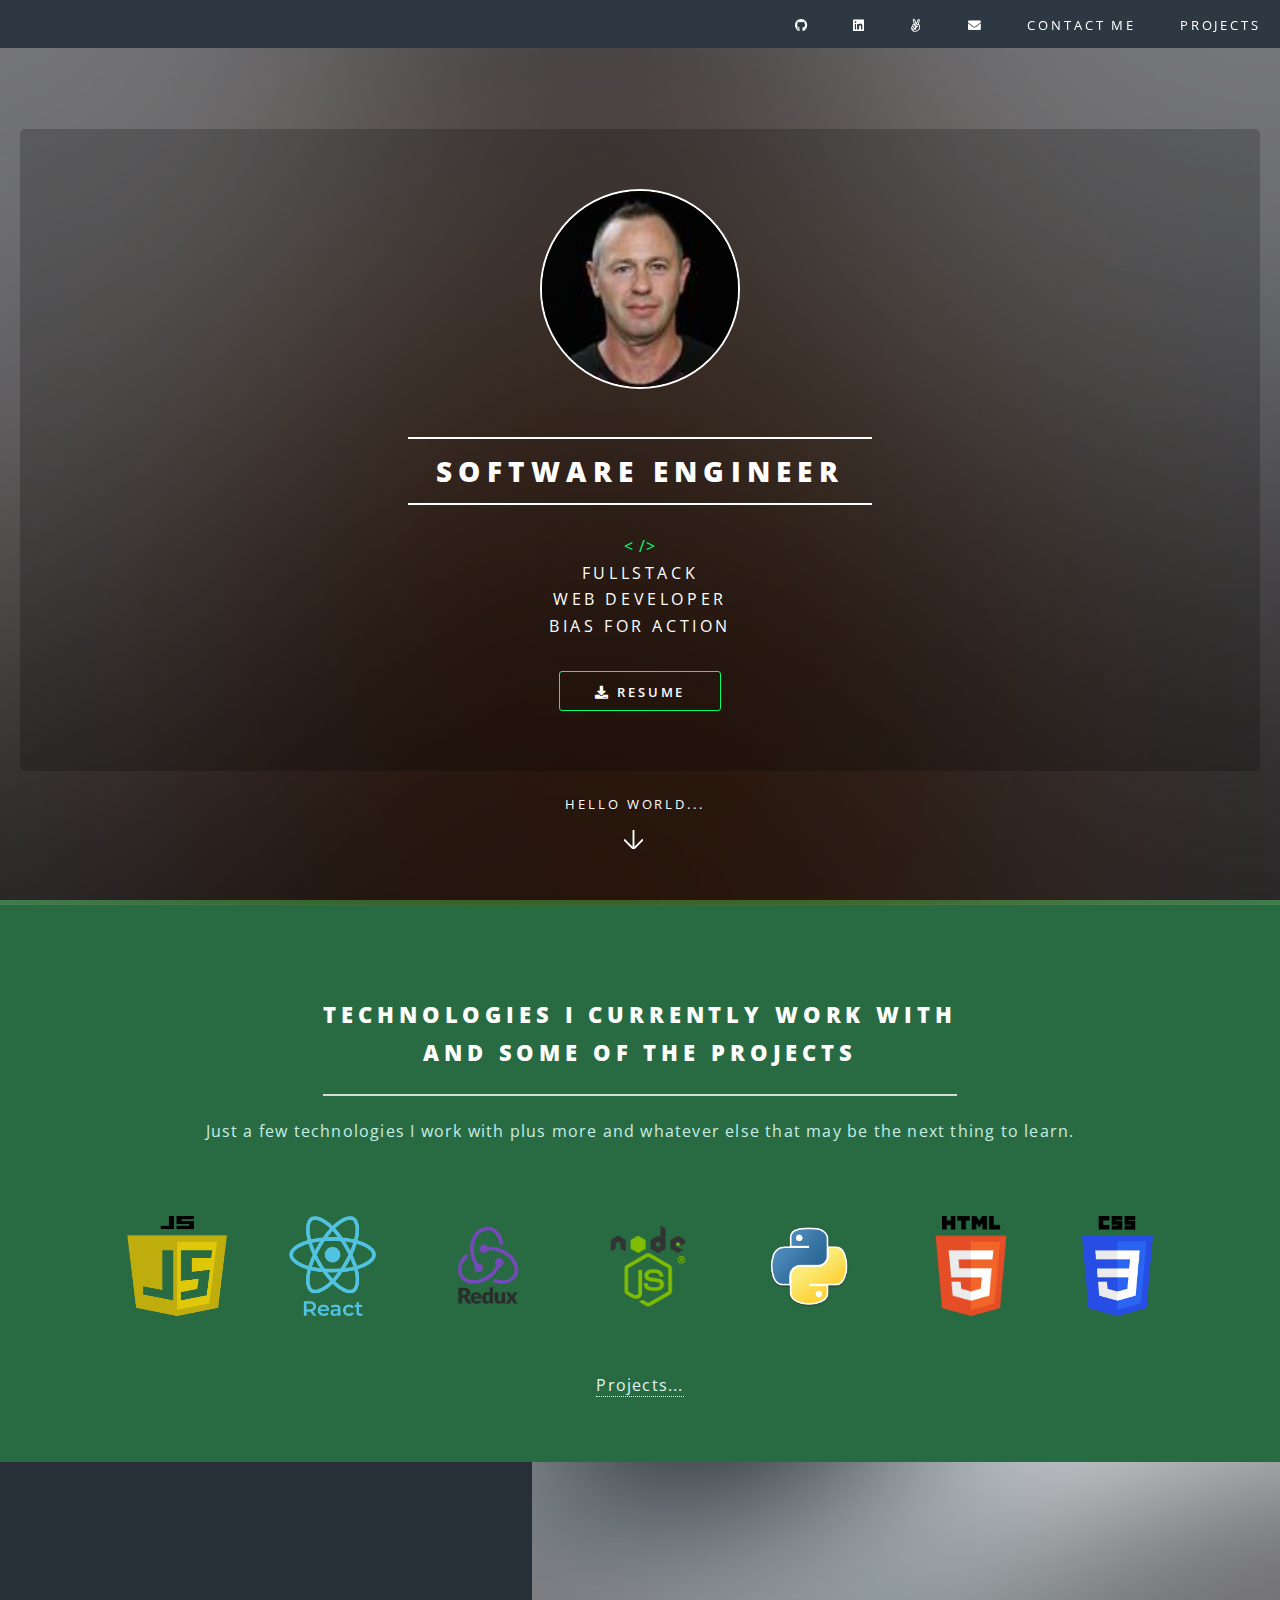
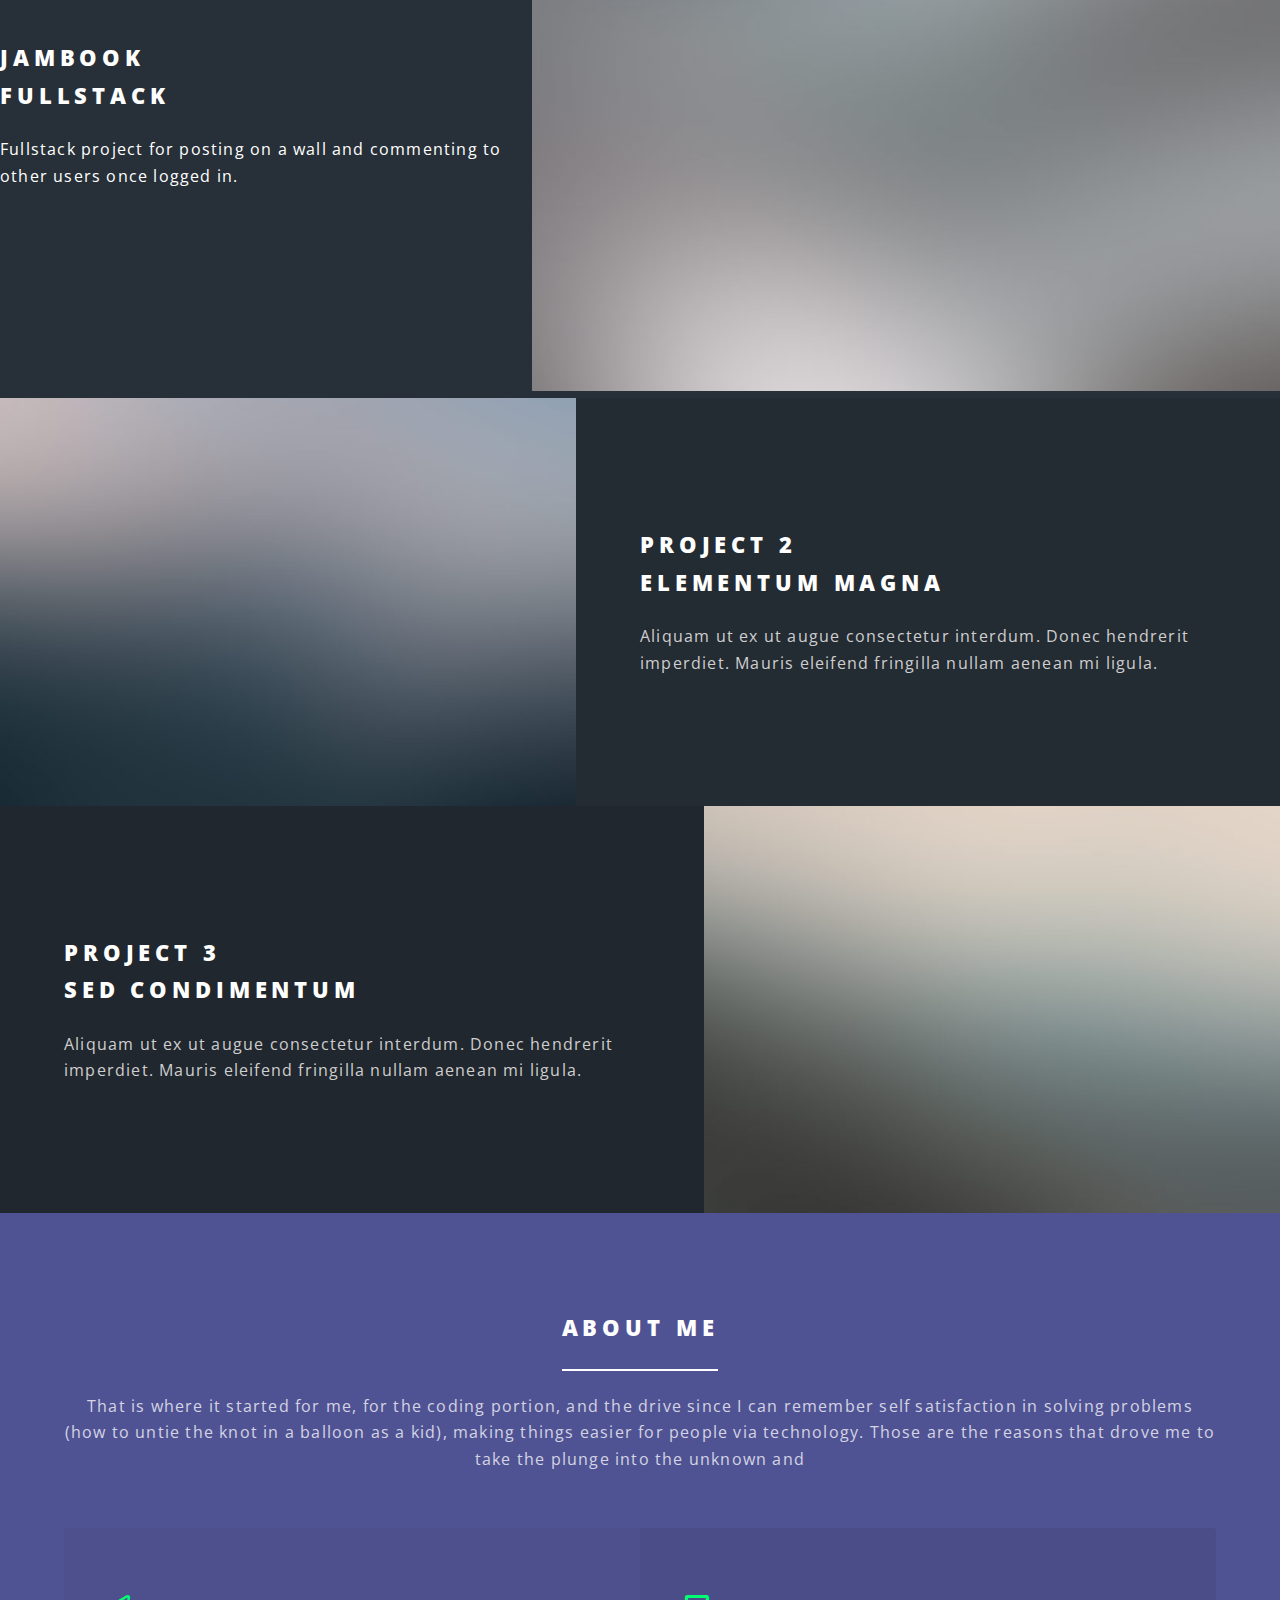
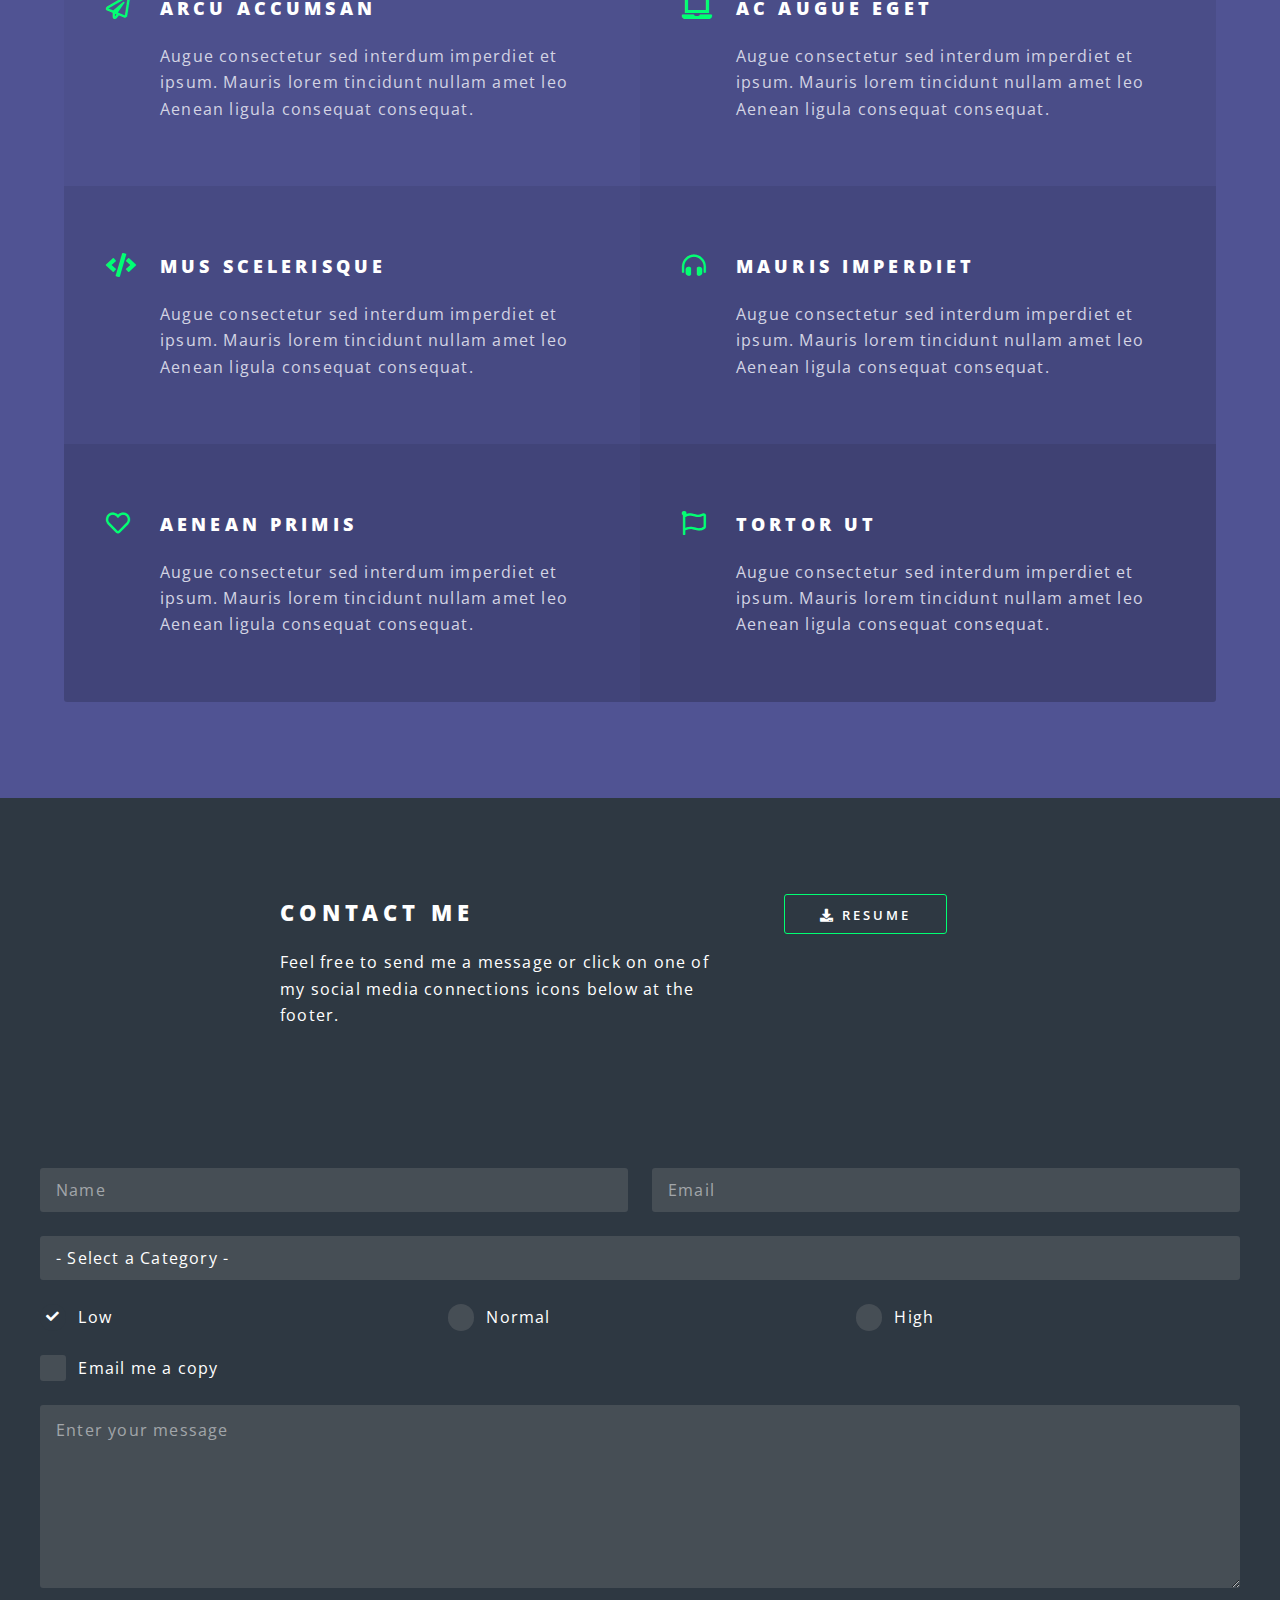
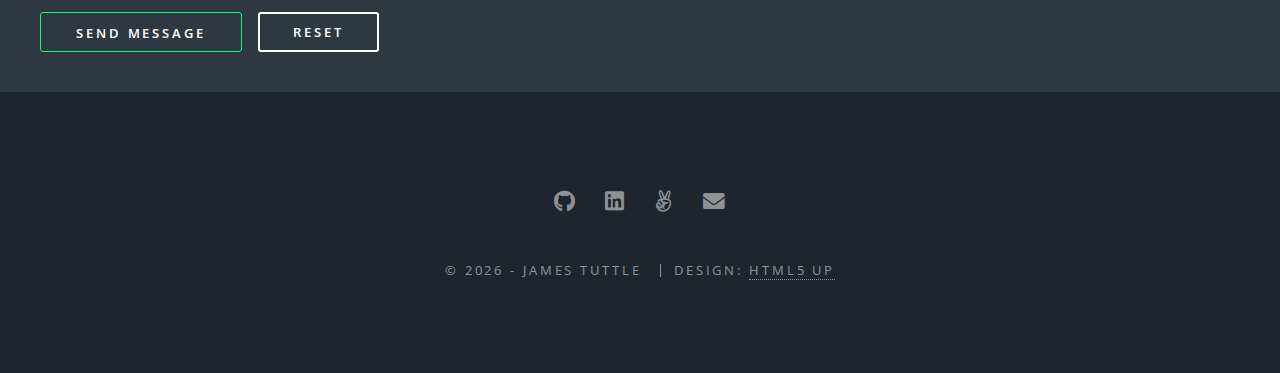
<file: index.html>
<!DOCTYPE HTML>
<!--
	Spectral by HTML5 UP
	html5up.net | @ajlkn
	Free for personal and commercial use under the CCA 3.0 license (html5up.net/license)
-->
<html>

<head>
	<title>James Tuttle - Software Engineer</title>
	<meta charset="utf-8" />
	<meta name="viewport" content="width=device-width, initial-scale=1, user-scalable=no" />
	<link rel="stylesheet" href="assets/css/main.css" />
	<link rel="apple-touch-icon" sizes="180x180" href="/apple-touch-icon.png">
	<link rel="icon" type="image/png" sizes="32x32" href="/favicon-32x32.png">
	<link rel="icon" type="image/png" sizes="16x16" href="/favicon-16x16.png">
	<link rel="manifest" href="/site.webmanifest">
	<noscript>
		<link rel="stylesheet" href="assets/css/noscript.css" />
	</noscript>
</head>

<body class="landing is-preload">

	<!-- Page Wrapper -->
	<div id="page-wrapper">

		<!-- NAV Header -->
		<header id="header" class="alt">
			<h1><a href="index.html">James Tuttle</a></h1>
			<nav id="nav">
				<ul>
					<li class="nav-icons"><a href="https://github.com/jjtuttle" target="_blank"
							class="icon brands fa-github"><span class="label">GitHub</span></a></li>
					<li class="nav-icons"><a href="https://www.linkedin.com/in/jamesjtuttle/" target="_blank"
							class="icon brands fa-linkedin"><span class="label">LinkedIn</span></a></li>
					<li class="nav-icons"><a href="https://angel.co/u/james-tuttle-3" target="_blank"
							class="icon brands fa-angellist"><span class="label">AngelList</span></a></li>
					<li class="nav-icons"><a href="mailto:james.j.tuttle@gmail.com" class="icon solid fa-envelope"><span
								class="label">Email</span></a>
					</li>
					<li>
						<a href="#contact-me">Contact Me</a>
					</li>
					<li>
						<a href="#projects">Projects</a>
					</li>



					<!-- <li class="special">
									<a href="#menu" class="menuToggle"><span>Menu</span></a>
									<div id="menu">
										<ul>
											<li><a href="index.html">Home</a></li>
											<li><a href="generic.html">Generic</a></li>
											<li><a href="elements.html">Elements</a></li>
											<li><a href="#">Sign Up</a></li>
											<li><a href="#">Log In</a></li>
										</ul>
									</div>
								</li> -->
				</ul>
			</nav>
		</header>

		<!-- Banner - HEADER -->
		<section id="banner">
			<div class="inner">
				<div class="header-bg">
					<div class="image-self">
						<img src="/assets/css/images/self_2020.jpeg" </div>
					</div>

					<h2>Software Engineer</h2>
					<br />
					<span class="header-symbol">
						< />
					</span><br />
					<p>Fullstack <br />
						Web Developer <br />
						Bias for action <br />

					<ul class="actions special">
						<li><a href="./assets/james-tuttle-resume.docx"
								class="button primary icon solid fa-download">Resume</a></li>
					</ul>
				</div>
				<a href="#one" class="more-hello scrolly">Hello World...</a>
		</section>

		<!-- Tech Icons -->
		<section id="one" class="wrapper style1 special">
			<div class="inner">
				<header class="major">
					<h2>Technologies I currently work with<br /> and some of the projects</h2>
					<p>Just a few technologies I work with plus more and whatever else that may be the next thing to
						learn.</p>
				</header>
				<!-- Add tech icons -->
				<ul class="icons major">
					<li><span class="tech-icons js"><img src="/assets/css/images/js_logo.png" alt="javascript"></span>
					</li>
					<li><span class="tech-icons react"><img src="/assets/css/images/react_logo.png" alt="react"></span>
					</li>
					<li><span class="tech-icons redux"><img src="/assets/css/images/redux_logo.png" alt="redux"></span>
					</li>
					<li><span class="tech-icons node"><img src="/assets/css/images/node_logo.png" alt="node"></span>
					</li>
					<li><span class="tech-icons python"><img src="/assets/css/images/python.png" alt="python"></span>
					</li>
					<li><span class="tech-icons html"><img src="/assets/css/images/html_logo.png" alt="html"></span>
					</li>
					<li><span class="tech-icons css"><img src="/assets/css/images/css_logo.png" alt="css"></span></li>

				</ul>
			</div>
			<a href="#two" class="more-projects scrolly">Projects...</a>
		</section>

		<!-- Projects -->
		<section id="two" class="wrapper alt style2">
			<a id="projects"></a>
			<section class="spotlight"> 
				<div class="image1">
					<img src="images/pic01.jpg" alt="" />
					<!-- <img id="jambook" src="/assets/css/images/jambook-wall.png" -->
				</div>
				<div class="content1">
					<h2>Jambook <br />
						Fullstack</h2>
					<p>Fullstack project for posting on a wall and commenting to other users once logged in.</p>
				</div>
			</section>


			<section class="spotlight">
				<div class="image"><img src="images/pic02.jpg" alt="" />

				</div>
				<div class="content">
					<h2>Project 2<br />
						elementum magna</h2>
					<p>Aliquam ut ex ut augue consectetur interdum. Donec hendrerit imperdiet. Mauris eleifend fringilla
						nullam aenean mi ligula.</p>
				</div>
			</section>


			<section class="spotlight">
				<div class="image"><img src="images/pic03.jpg" alt="" /></div>
				<div class="content">
					<h2>Project 3<br />
						sed condimentum</h2>
					<p>Aliquam ut ex ut augue consectetur interdum. Donec hendrerit imperdiet. Mauris eleifend fringilla
						nullam aenean mi ligula.</p>
				</div>
			</section>
		</section>

		<!-- Info -->
		<section id="three" class="wrapper style3 special">
			<div class="inner">
				<header class="major">
					<h2>ABout ME</h2>
					<p>That is where it started for me, for the coding portion, and the drive since I can remember self
						satisfaction in solving
						problems (how to untie the knot in a balloon as a kid), making things easier for people via
						technology. Those are the
						reasons that drove me to take the plunge into the unknown and</p>
				</header>
				<ul class="features">
					<li class="icon fa-paper-plane">
						<h3>Arcu accumsan</h3>
						<p>Augue consectetur sed interdum imperdiet et ipsum. Mauris lorem tincidunt nullam amet leo
							Aenean ligula consequat consequat.</p>
					</li>
					<li class="icon solid fa-laptop">
						<h3>Ac Augue Eget</h3>
						<p>Augue consectetur sed interdum imperdiet et ipsum. Mauris lorem tincidunt nullam amet leo
							Aenean ligula consequat consequat.</p>
					</li>
					<li class="icon solid fa-code">
						<h3>Mus Scelerisque</h3>
						<p>Augue consectetur sed interdum imperdiet et ipsum. Mauris lorem tincidunt nullam amet leo
							Aenean ligula consequat consequat.</p>
					</li>
					<li class="icon solid fa-headphones-alt">
						<h3>Mauris Imperdiet</h3>
						<p>Augue consectetur sed interdum imperdiet et ipsum. Mauris lorem tincidunt nullam amet leo
							Aenean ligula consequat consequat.</p>
					</li>
					<li class="icon fa-heart">
						<h3>Aenean Primis</h3>
						<p>Augue consectetur sed interdum imperdiet et ipsum. Mauris lorem tincidunt nullam amet leo
							Aenean ligula consequat consequat.</p>
					</li>
					<li class="icon fa-flag">
						<h3>Tortor Ut</h3>
						<p>Augue consectetur sed interdum imperdiet et ipsum. Mauris lorem tincidunt nullam amet leo
							Aenean ligula consequat consequat.</p>
					</li>
				</ul>
			</div>
		</section>

		<!-- Contact Me -->
		<section id="cta" class="wrapper style4">
			<div class="inner">
				<header>
					<h2>Contact me</h2>
					<p>Feel free to send me a message or click on one of my social media connections icons below at the
						footer.</p>
				</header>
				<ul class="actions stacked">
					<li><a href="./assets/james-tuttle-resume.docx"
							class="button primary icon solid fa-download">Resume</a></li>
					<!-- <li><a href="#" class="button fit">Learn More</a></li> -->
				</ul>
			</div>
		</section>

		<section>
			<!-- <h4>Contact Me</h4> -->
			<form method="post" action="https://formsubmit.co/james.j.tuttle@gmail.com">
				<div class="row gtr-uniform">
					<div class="col-6 col-12-xsmall">
						<input type="text" name="name" id="demo-name" value="" placeholder="Name" />
					</div>
					<div class="col-6 col-12-xsmall">
						<input type="email" name="email" id="demo-email" value="" placeholder="Email" />
					</div>
					<div class="col-12">
						<select name="category" id="category">
							<option value="">- Select a Category -</option>
							<option value="website">Website</option>
							<option value="maintenance">Maintenance</option>
							<option value="administration">Administration</option>
							<option value="quote">Quote</option>
						</select>
					</div>
					<div class="col-4 col-12-small">
						<input type="radio" id="priority-low" name="priority" checked>
						<label for="priority-low">Low</label>
					</div>
					<div class="col-4 col-12-small">
						<input type="radio" id="priority-normal" name="priority">
						<label for="priority-normal">Normal</label>
					</div>
					<div class="col-4 col-12-small">
						<input type="radio" id="priority-high" name="priority">
						<label for="priority-high">High</label>
					</div>
					<div class="col-6 col-12-small">
						<input type="checkbox" id="copy" name="copy">
						<label for="copy">Email me a copy</label>
					</div>
					<!-- <div class="col-6 col-12-small">
						<input type="checkbox" id="human" name="human" checked>
						<label for="human">Not a robot</label>
					</div> -->
					<div class="col-12">
						<textarea name="message" id="message" placeholder="Enter your message" rows="6"></textarea>
					</div>
					<div class="col-12">
						<ul class="actions">
							<li><input type="submit" value="Send Message" class="primary" /></li>
							<li><input type="reset" value="Reset" /></li>
						</ul>
					</div>
				</div>
			</form>
		</section>


		<!-- Footer -->
		<footer id="footer">
			<a id="contact-me"></a>
			<ul class="icons">
				<li><a href="https://github.com/jjtuttle" target="_blank" class="icon brands fa-github"><span
							class="label">GitHub</span></a></li>
				<li><a href="https://www.linkedin.com/in/jamesjtuttle/" target="_blank"
						class="icon brands fa-linkedin"><span class="label">LinkedIn</span></a></li>
				<li><a href="https://angel.co/u/james-tuttle-3" target="_blank" class="icon brands fa-angellist"><span
							class="label">AngelList</span></a></li>
				<li><a href="mailto:james.j.tuttle@gmail.com" class="icon solid fa-envelope"><span
							class="label">Email</span></a></li>
			</ul>
			<ul class="copyright">
				<li>&copy;
					<script>document.write(new Date().getFullYear())</script> - James Tuttle
				</li>
				<li>Design: <a href="http://html5up.net">HTML5 UP</a></li>
			</ul>
		</footer>

	</div>

	<!-- Scripts -->
	<script src="assets/js/jquery.min.js"></script>
	<script src="assets/js/jquery.scrollex.min.js"></script>
	<script src="assets/js/jquery.scrolly.min.js"></script>
	<script src="assets/js/browser.min.js"></script>
	<script src="assets/js/breakpoints.min.js"></script>
	<script src="assets/js/util.js"></script>
	<script src="assets/js/main.js"></script>

</body>

</html>
</file>
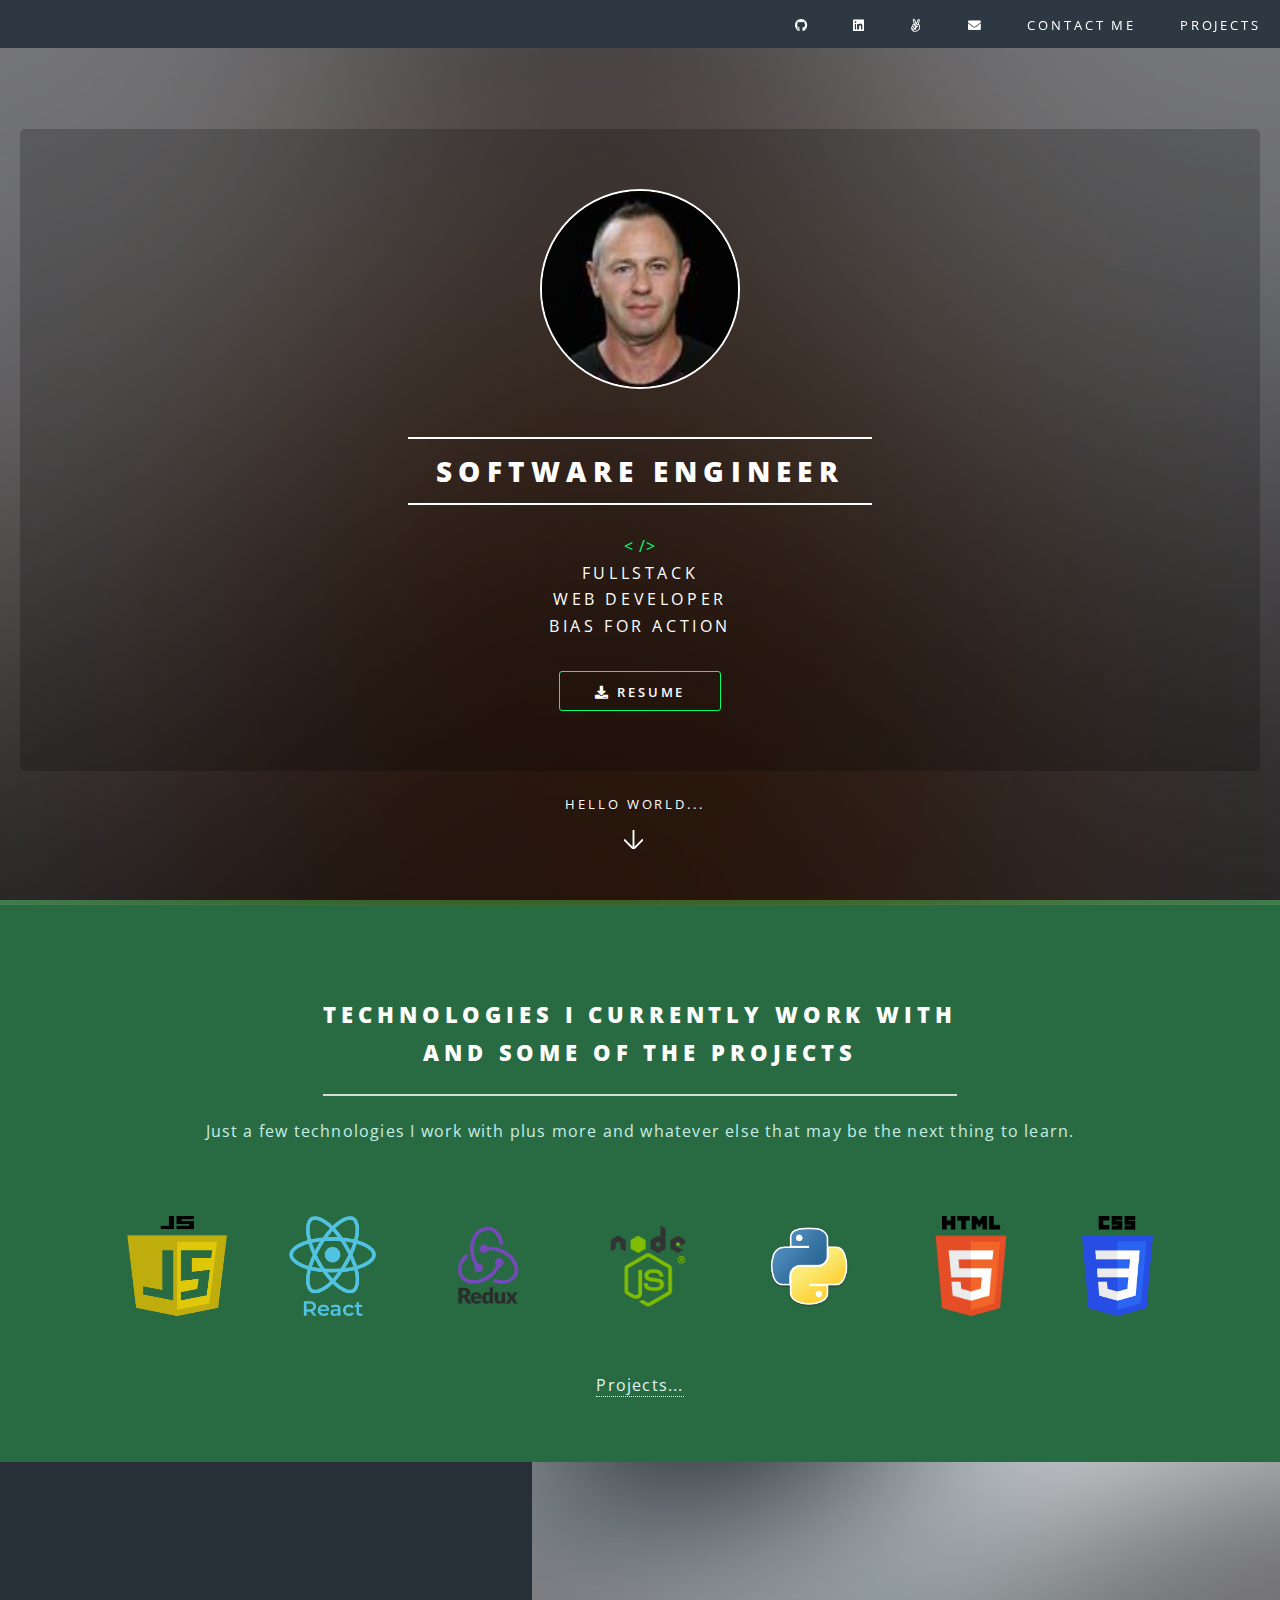
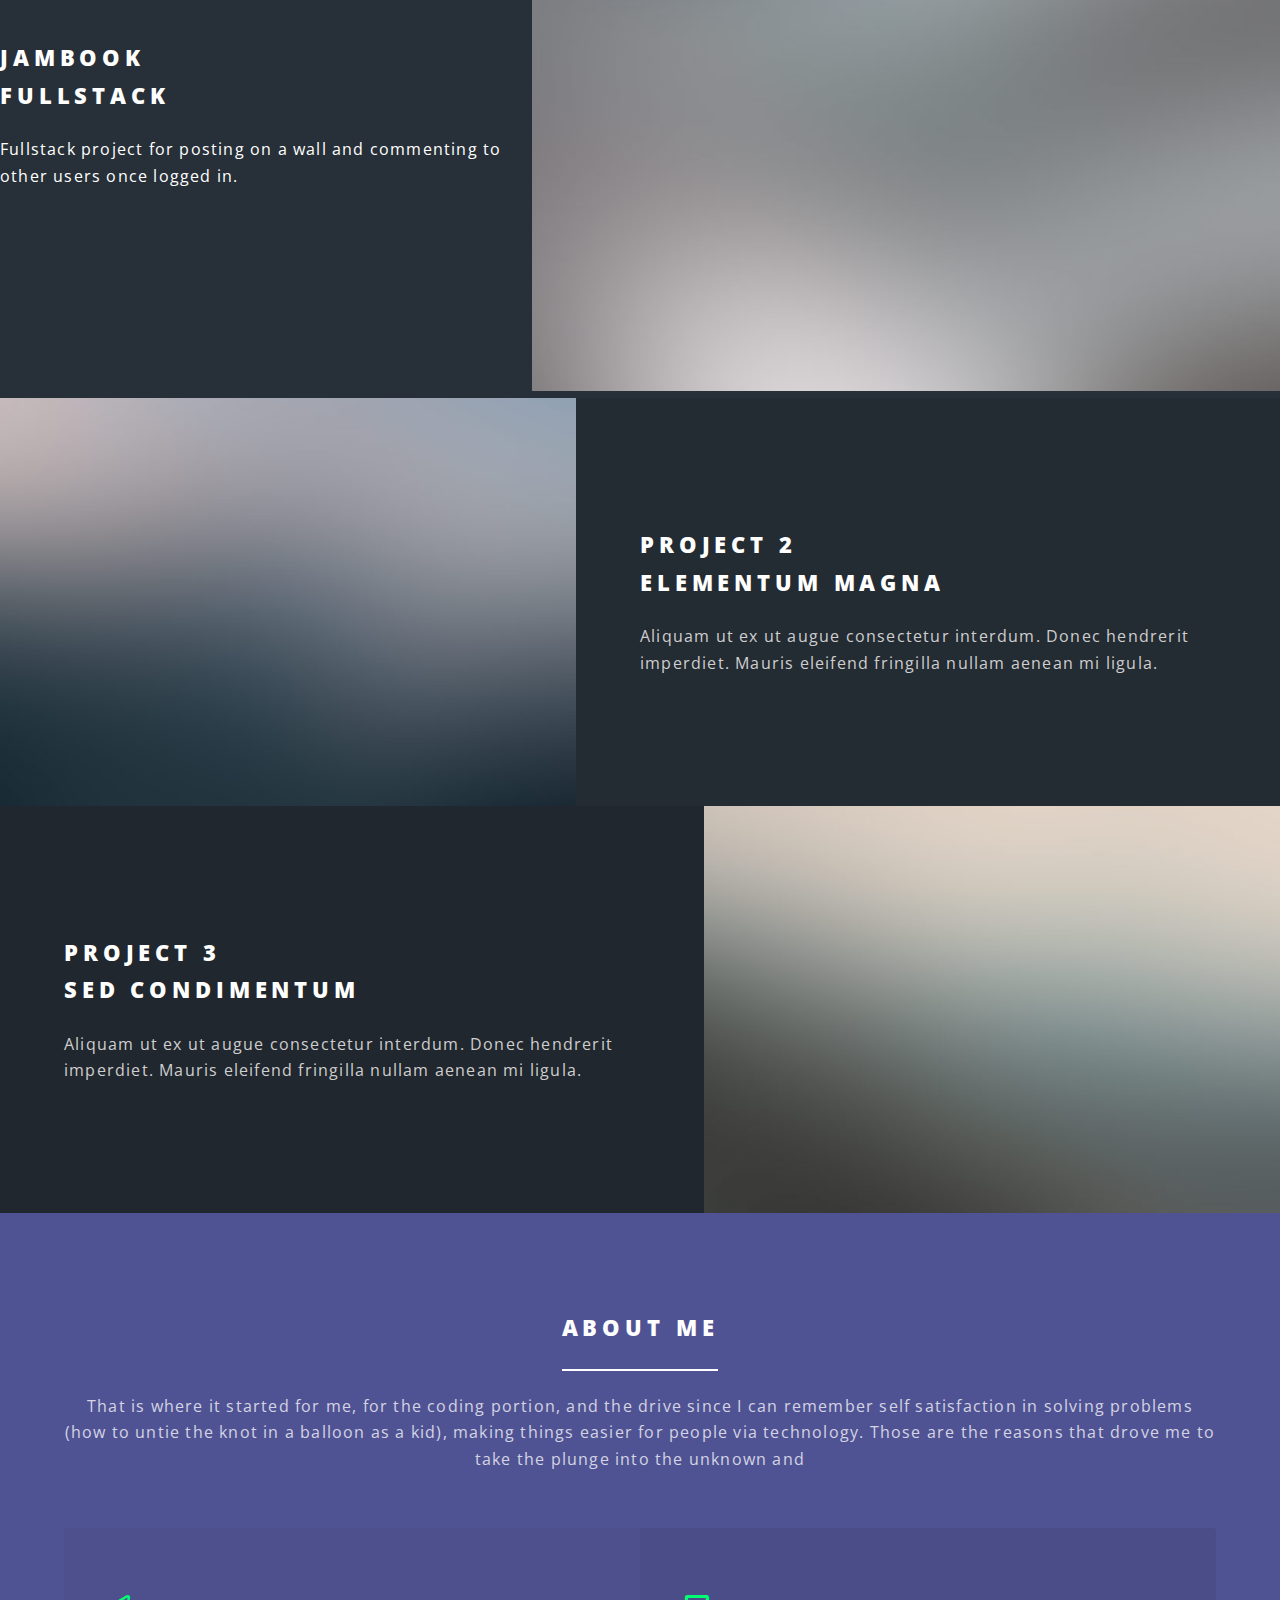
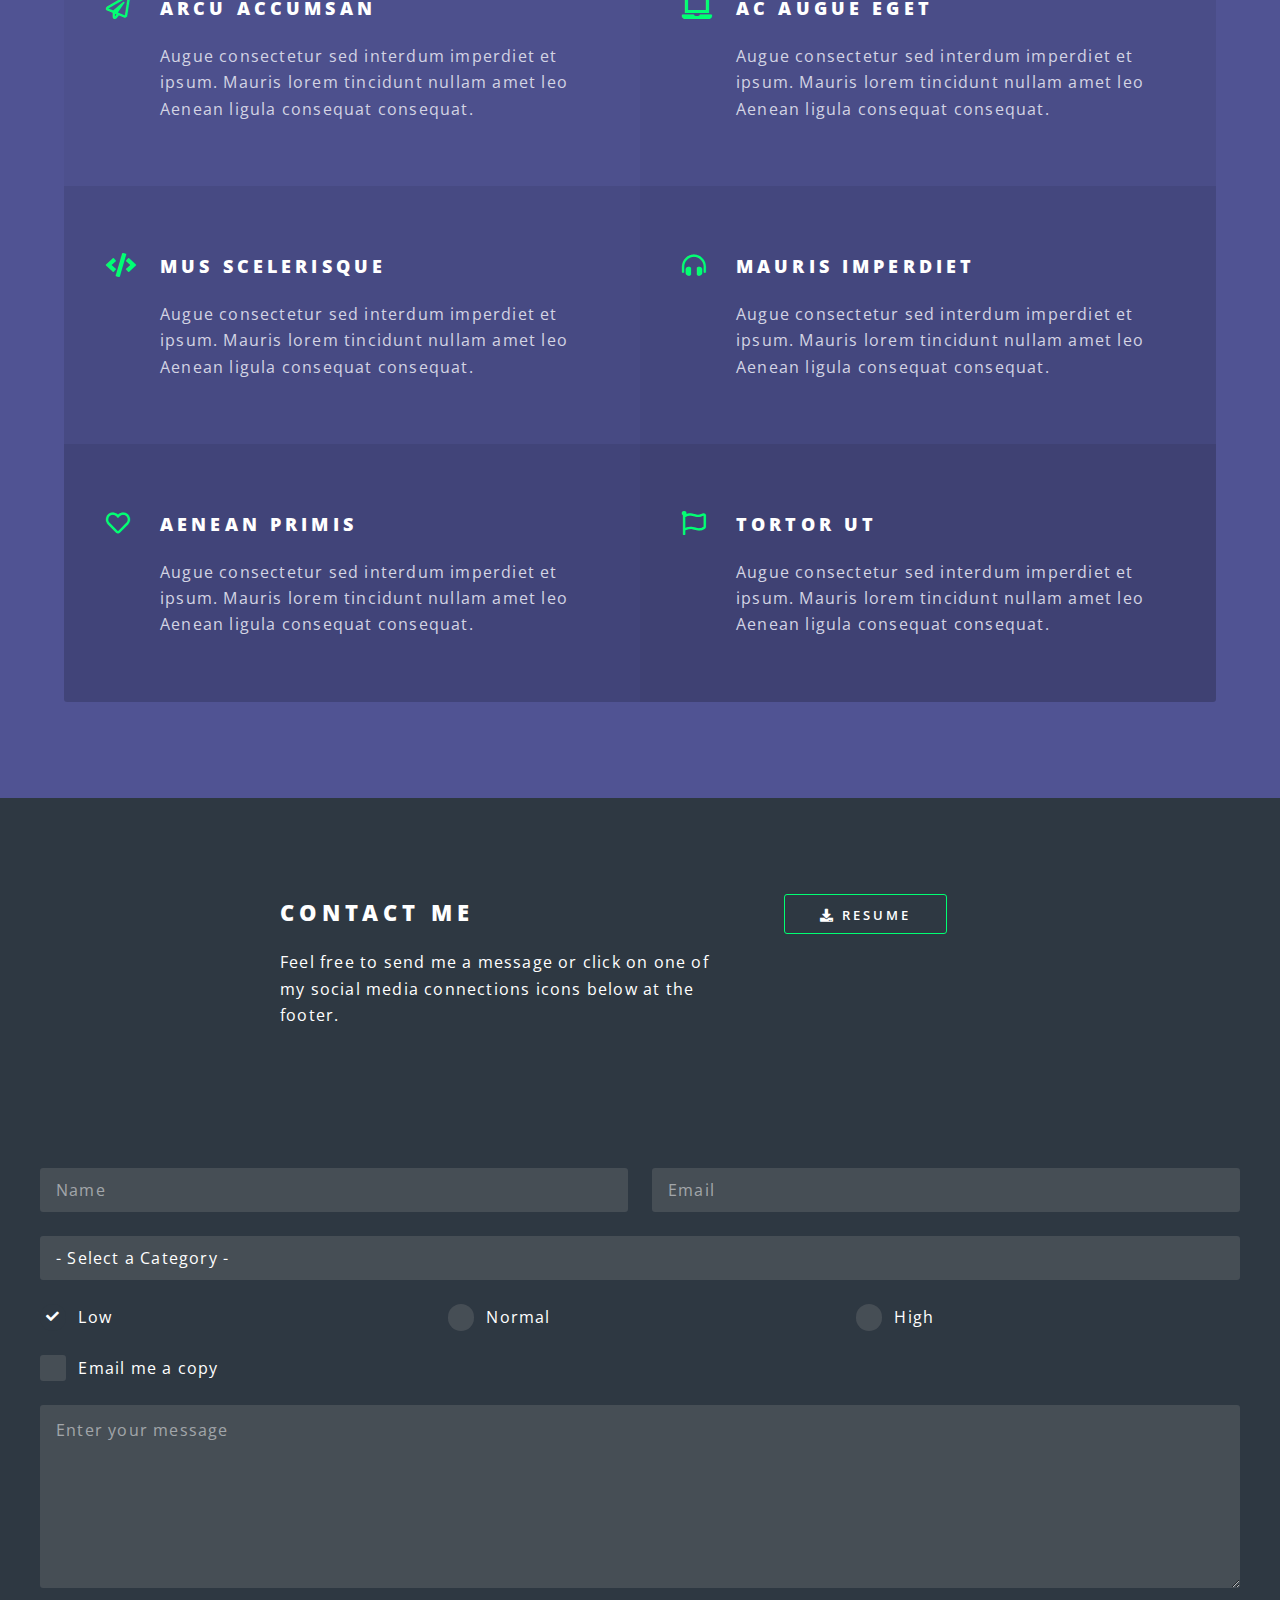
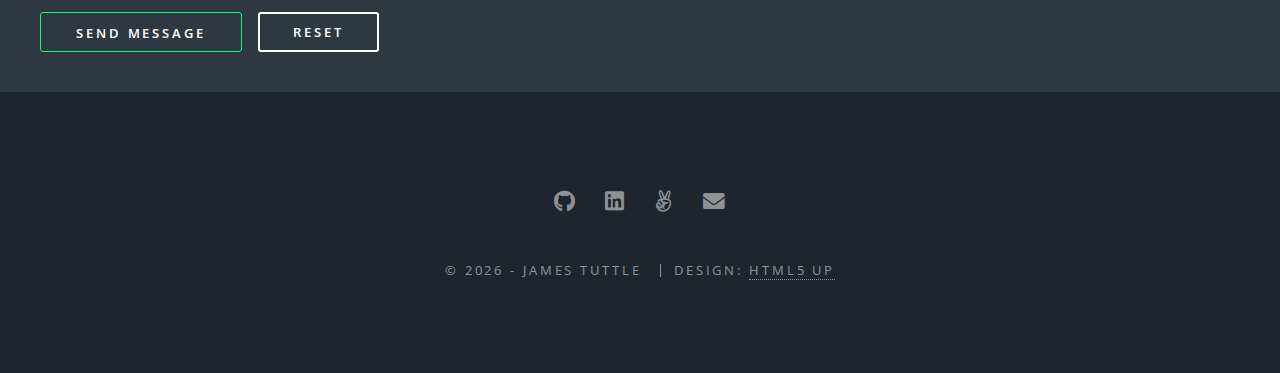
<file: public/index.html>
<!DOCTYPE HTML>
<!--
	Spectral by HTML5 UP
	html5up.net | @ajlkn
	Free for personal and commercial use under the CCA 3.0 license (html5up.net/license)
-->
<html>

<head>
	<title>James Tuttle - Software Engineer</title>
	<meta charset="utf-8" />
	<meta name="viewport" content="width=device-width, initial-scale=1, user-scalable=no" />
	<link rel="stylesheet" href="assets/css/main.css" />
	<link rel="apple-touch-icon" sizes="180x180" href="/apple-touch-icon.png">
	<link rel="icon" type="image/png" sizes="32x32" href="/favicon-32x32.png">
	<link rel="icon" type="image/png" sizes="16x16" href="/favicon-16x16.png">
	<link rel="icon" href="%PUBLIC_URL%/favicon.ico" />
	<link rel="manifest" href="/site.webmanifest">
	<noscript>
		<link rel="stylesheet" href="assets/css/noscript.css" />
	</noscript>
</head>


<body class="landing is-preload">

	<!-- Page Wrapper -->
	<div id="page-wrapper">

		<!-- NAV Header -->
		<header id="header" class="alt">
			<h1><a href="index.html">James Tuttle</a></h1>
			<nav id="nav">
				<ul>
					<li class="nav-icons"><a href="https://github.com/jjtuttle" target="_blank"
							class="icon brands fa-github"><span class="label">GitHub</span></a></li>
					<li class="nav-icons"><a href="https://www.linkedin.com/in/jamesjtuttle/" target="_blank"
							class="icon brands fa-linkedin"><span class="label">LinkedIn</span></a></li>
					<li class="nav-icons"><a href="https://angel.co/u/james-tuttle-3" target="_blank"
							class="icon brands fa-angellist"><span class="label">AngelList</span></a></li>
					<li class="nav-icons"><a href="mailto:james.j.tuttle@gmail.com" class="icon solid fa-envelope"><span
								class="label">Email</span></a>
					</li>
					<li>
						<a href="#contact-me">Contact Me</a>
					</li>
					<li>
						<a href="#projects">Projects</a>
					</li>



					<!-- <li class="special">
									<a href="#menu" class="menuToggle"><span>Menu</span></a>
									<div id="menu">
										<ul>
											<li><a href="index.html">Home</a></li>
											<li><a href="generic.html">Generic</a></li>
											<li><a href="elements.html">Elements</a></li>
											<li><a href="#">Sign Up</a></li>
											<li><a href="#">Log In</a></li>
										</ul>
									</div>
								</li> -->
				</ul>
			</nav>
		</header>

		<!-- Banner - HEADER -->
		<section id="banner">
			<div class="inner">
				<div class="header-bg">
					<div class="image-self">
						<img src="/assets/css/images/self_2020.jpeg" </div>
					</div>

					<h2>Software Engineer</h2>
					<br />
					<span class="header-symbol">
						< />
					</span><br />
					<p>Fullstack <br />
						Web Developer <br />
						Bias for action <br />

					<ul class="actions special">
						<li><a href="./assets/james-tuttle-resume.docx"
								class="button primary icon solid fa-download">Resume</a></li>
					</ul>
				</div>
				<a href="#one" class="more-hello scrolly">Hello World...</a>
		</section>

		<!-- Tech Icons -->
		<section id="one" class="wrapper style1 special">
			<div class="inner">
				<header class="major">
					<h2>Technologies I currently work with<br /> and some of the projects</h2>
					<p>Just a few technologies I work with plus more and whatever else that may be the next thing to
						learn.</p>
				</header>
				<!-- Add tech icons -->
				<ul class="icons major">
					<li><span class="tech-icons js"><img src="/assets/css/images/js_logo.png" alt="javascript"></span>
					</li>
					<li><span class="tech-icons react"><img src="/assets/css/images/react_logo.png" alt="react"></span>
					</li>
					<li><span class="tech-icons redux"><img src="/assets/css/images/redux_logo.png" alt="redux"></span>
					</li>
					<li><span class="tech-icons node"><img src="/assets/css/images/node_logo.png" alt="node"></span>
					</li>
					<li><span class="tech-icons python"><img src="/assets/css/images/python.png" alt="python"></span>
					</li>
					<li><span class="tech-icons html"><img src="/assets/css/images/html_logo.png" alt="html"></span>
					</li>
					<li><span class="tech-icons css"><img src="/assets/css/images/css_logo.png" alt="css"></span></li>

				</ul>
			</div>
			<a href="#two" class="more-projects scrolly">Projects...</a>
		</section>

		<!-- Projects -->
		<section id="two" class="wrapper alt style2">
			<a id="projects"></a>
			<section class="spotlight"> 
				<div class="image1">
					<img src="images/pic01.jpg" alt="" />
					<!-- <img id="jambook" src="/assets/css/images/jambook-wall.png" -->
				</div>
				<div class="content1">
					<h2>Jambook <br />
						Fullstack</h2>
					<p>Fullstack project for posting on a wall and commenting to other users once logged in.</p>
				</div>
			</section>


			<section class="spotlight">
				<div class="image"><img src="images/pic02.jpg" alt="" />

				</div>
				<div class="content">
					<h2>Project 2<br />
						elementum magna</h2>
					<p>Aliquam ut ex ut augue consectetur interdum. Donec hendrerit imperdiet. Mauris eleifend fringilla
						nullam aenean mi ligula.</p>
				</div>
			</section>


			<section class="spotlight">
				<div class="image"><img src="images/pic03.jpg" alt="" /></div>
				<div class="content">
					<h2>Project 3<br />
						sed condimentum</h2>
					<p>Aliquam ut ex ut augue consectetur interdum. Donec hendrerit imperdiet. Mauris eleifend fringilla
						nullam aenean mi ligula.</p>
				</div>
			</section>
		</section>

		<!-- Info -->
		<section id="three" class="wrapper style3 special">
			<div class="inner">
				<header class="major">
					<h2>ABout ME</h2>
					<p>That is where it started for me, for the coding portion, and the drive since I can remember self
						satisfaction in solving
						problems (how to untie the knot in a balloon as a kid), making things easier for people via
						technology. Those are the
						reasons that drove me to take the plunge into the unknown and</p>
				</header>
				<ul class="features">
					<li class="icon fa-paper-plane">
						<h3>Arcu accumsan</h3>
						<p>Augue consectetur sed interdum imperdiet et ipsum. Mauris lorem tincidunt nullam amet leo
							Aenean ligula consequat consequat.</p>
					</li>
					<li class="icon solid fa-laptop">
						<h3>Ac Augue Eget</h3>
						<p>Augue consectetur sed interdum imperdiet et ipsum. Mauris lorem tincidunt nullam amet leo
							Aenean ligula consequat consequat.</p>
					</li>
					<li class="icon solid fa-code">
						<h3>Mus Scelerisque</h3>
						<p>Augue consectetur sed interdum imperdiet et ipsum. Mauris lorem tincidunt nullam amet leo
							Aenean ligula consequat consequat.</p>
					</li>
					<li class="icon solid fa-headphones-alt">
						<h3>Mauris Imperdiet</h3>
						<p>Augue consectetur sed interdum imperdiet et ipsum. Mauris lorem tincidunt nullam amet leo
							Aenean ligula consequat consequat.</p>
					</li>
					<li class="icon fa-heart">
						<h3>Aenean Primis</h3>
						<p>Augue consectetur sed interdum imperdiet et ipsum. Mauris lorem tincidunt nullam amet leo
							Aenean ligula consequat consequat.</p>
					</li>
					<li class="icon fa-flag">
						<h3>Tortor Ut</h3>
						<p>Augue consectetur sed interdum imperdiet et ipsum. Mauris lorem tincidunt nullam amet leo
							Aenean ligula consequat consequat.</p>
					</li>
				</ul>
			</div>
		</section>

		<!-- Contact Me -->
		<section id="cta" class="wrapper style4">
			<div class="inner">
				<header>
					<h2>Contact me</h2>
					<p>Feel free to send me a message or click on one of my social media connections icons below at the
						footer.</p>
				</header>
				<ul class="actions stacked">
					<li><a href="./assets/james-tuttle-resume.docx"
							class="button primary icon solid fa-download">Resume</a></li>
					<!-- <li><a href="#" class="button fit">Learn More</a></li> -->
				</ul>
			</div>
		</section>

		<section>
			<!-- <h4>Contact Me</h4> -->
			<form method="post" action="https://formsubmit.co/james.j.tuttle@gmail.com">
				<div class="row gtr-uniform">
					<div class="col-6 col-12-xsmall">
						<input type="text" name="name" id="demo-name" value="" placeholder="Name" />
					</div>
					<div class="col-6 col-12-xsmall">
						<input type="email" name="email" id="demo-email" value="" placeholder="Email" />
					</div>
					<div class="col-12">
						<select name="category" id="category">
							<option value="">- Select a Category -</option>
							<option value="website">Website</option>
							<option value="maintenance">Maintenance</option>
							<option value="administration">Administration</option>
							<option value="quote">Quote</option>
						</select>
					</div>
					<div class="col-4 col-12-small">
						<input type="radio" id="priority-low" name="priority" checked>
						<label for="priority-low">Low</label>
					</div>
					<div class="col-4 col-12-small">
						<input type="radio" id="priority-normal" name="priority">
						<label for="priority-normal">Normal</label>
					</div>
					<div class="col-4 col-12-small">
						<input type="radio" id="priority-high" name="priority">
						<label for="priority-high">High</label>
					</div>
					<div class="col-6 col-12-small">
						<input type="checkbox" id="copy" name="copy">
						<label for="copy">Email me a copy</label>
					</div>
					<!-- <div class="col-6 col-12-small">
						<input type="checkbox" id="human" name="human" checked>
						<label for="human">Not a robot</label>
					</div> -->
					<div class="col-12">
						<textarea name="message" id="message" placeholder="Enter your message" rows="6"></textarea>
					</div>
					<div class="col-12">
						<ul class="actions">
							<li><input type="submit" value="Send Message" class="primary" /></li>
							<li><input type="reset" value="Reset" /></li>
						</ul>
					</div>
				</div>
			</form>
		</section>


		<!-- Footer -->
		<footer id="footer">
			<a id="contact-me"></a>
			<ul class="icons">
				<li><a href="https://github.com/jjtuttle" target="_blank" class="icon brands fa-github"><span
							class="label">GitHub</span></a></li>
				<li><a href="https://www.linkedin.com/in/jamesjtuttle/" target="_blank"
						class="icon brands fa-linkedin"><span class="label">LinkedIn</span></a></li>
				<li><a href="https://angel.co/u/james-tuttle-3" target="_blank" class="icon brands fa-angellist"><span
							class="label">AngelList</span></a></li>
				<li><a href="mailto:james.j.tuttle@gmail.com" class="icon solid fa-envelope"><span
							class="label">Email</span></a></li>
			</ul>
			<ul class="copyright">
				<li>&copy;
					<script>document.write(new Date().getFullYear())</script> - James Tuttle
				</li>
				<li>Design: <a href="http://html5up.net">HTML5 UP</a></li>
			</ul>
		</footer>

	</div>

	<!-- Scripts -->
	<script src="assets/js/jquery.min.js"></script>
	<script src="assets/js/jquery.scrollex.min.js"></script>
	<script src="assets/js/jquery.scrolly.min.js"></script>
	<script src="assets/js/browser.min.js"></script>
	<script src="assets/js/breakpoints.min.js"></script>
	<script src="assets/js/util.js"></script>
	<script src="assets/js/main.js"></script>

</body>

</html>
</file>
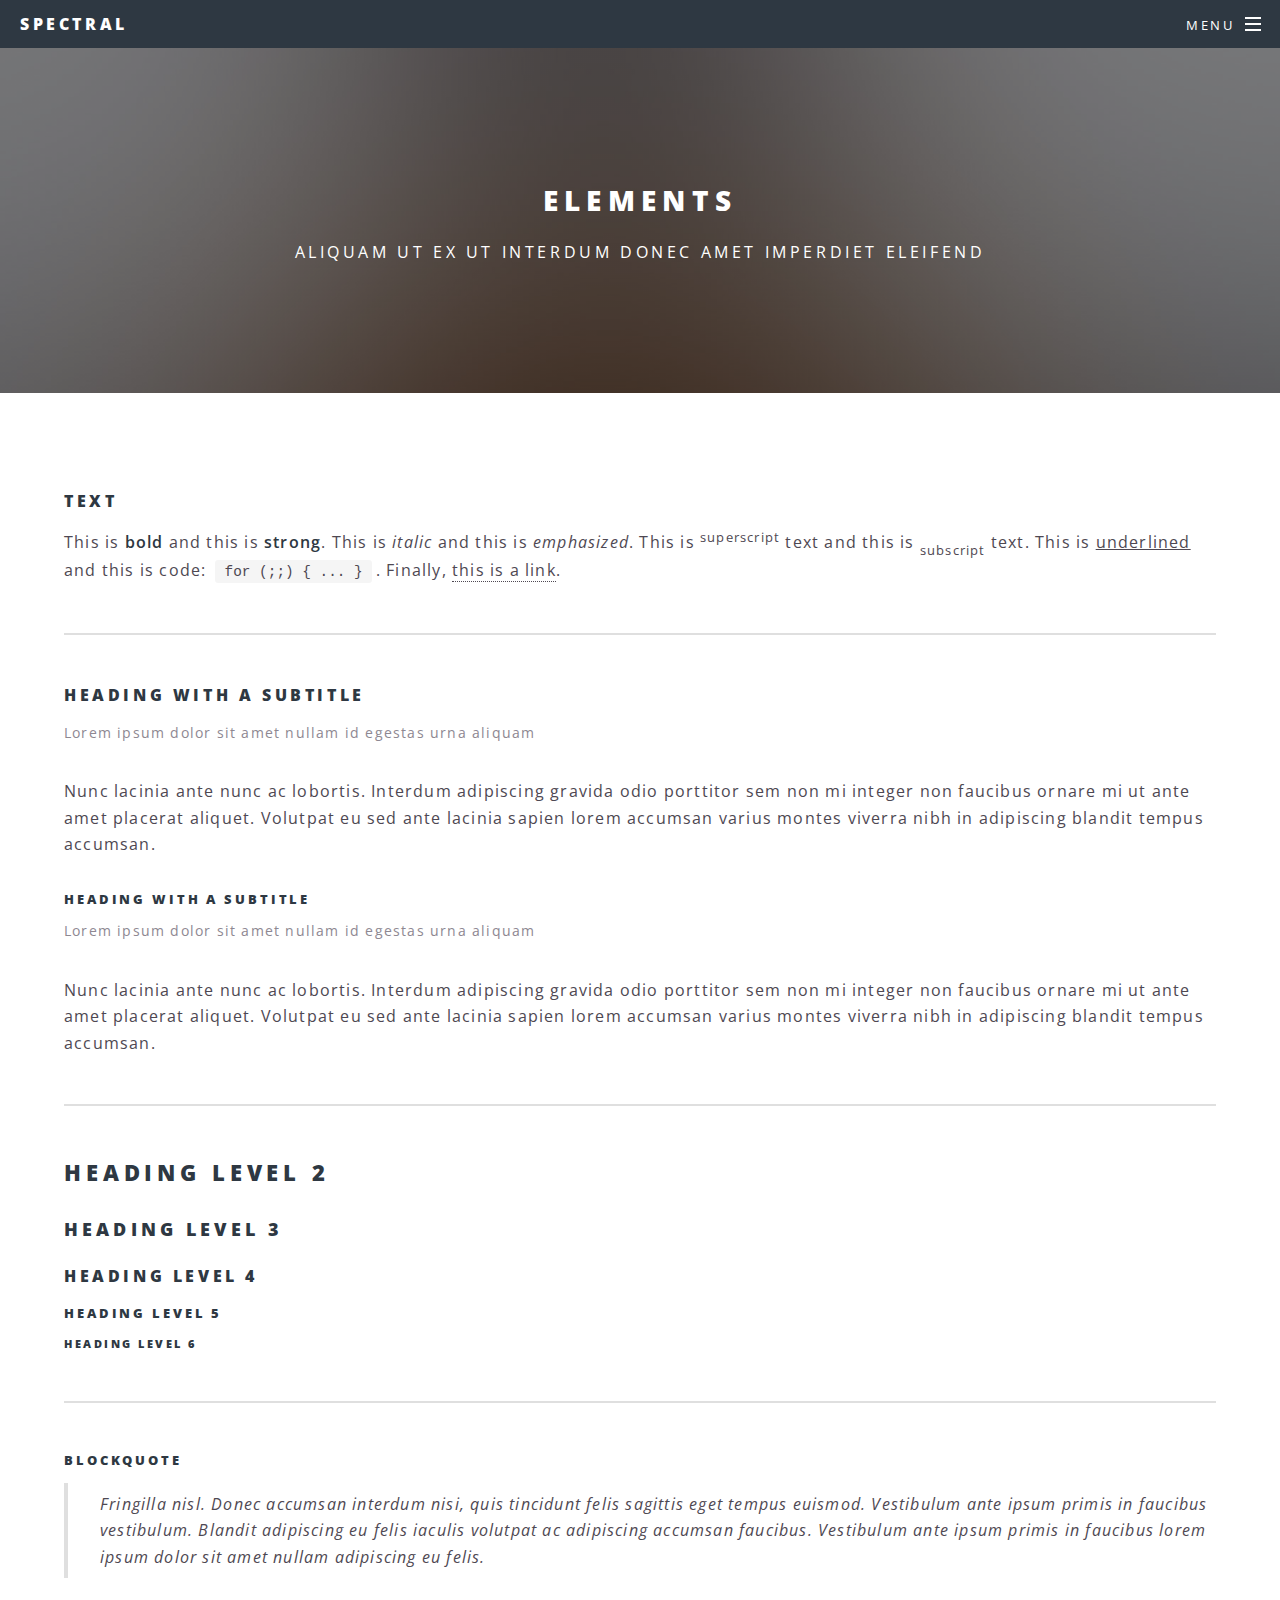
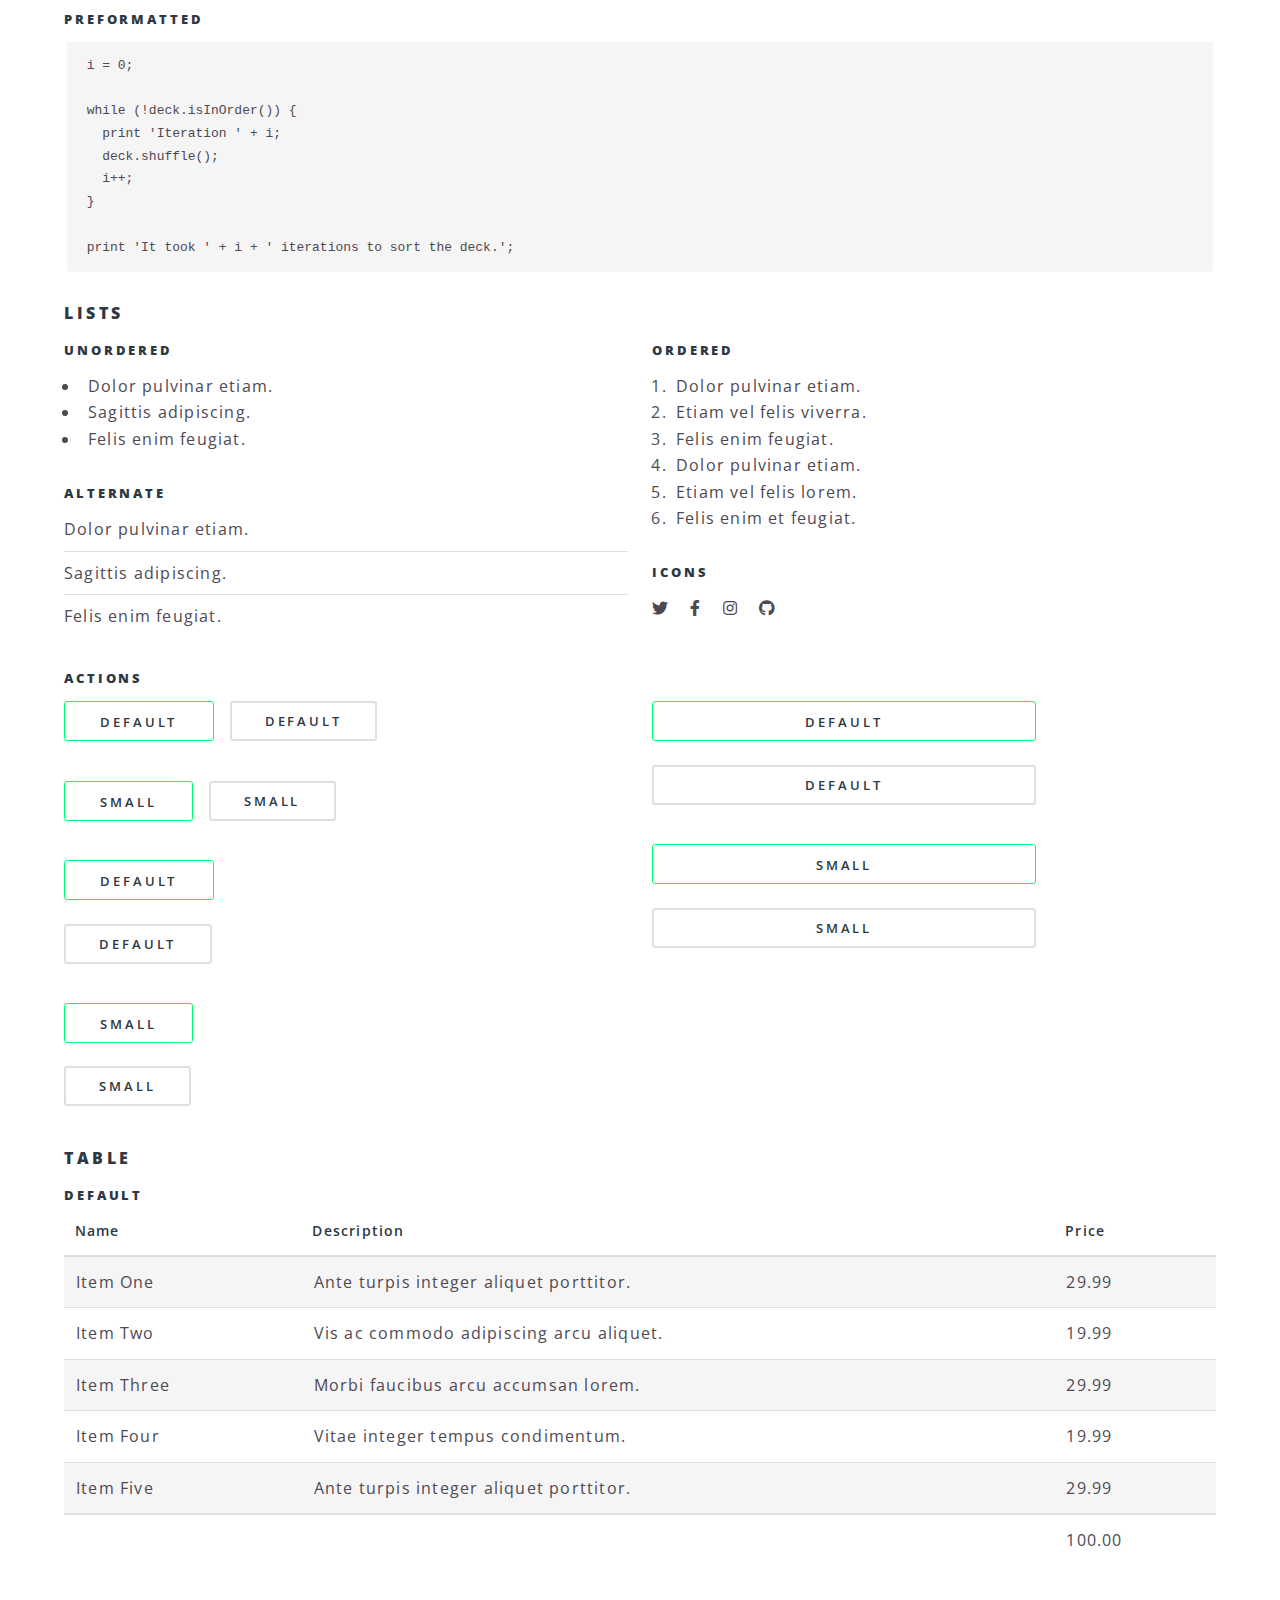
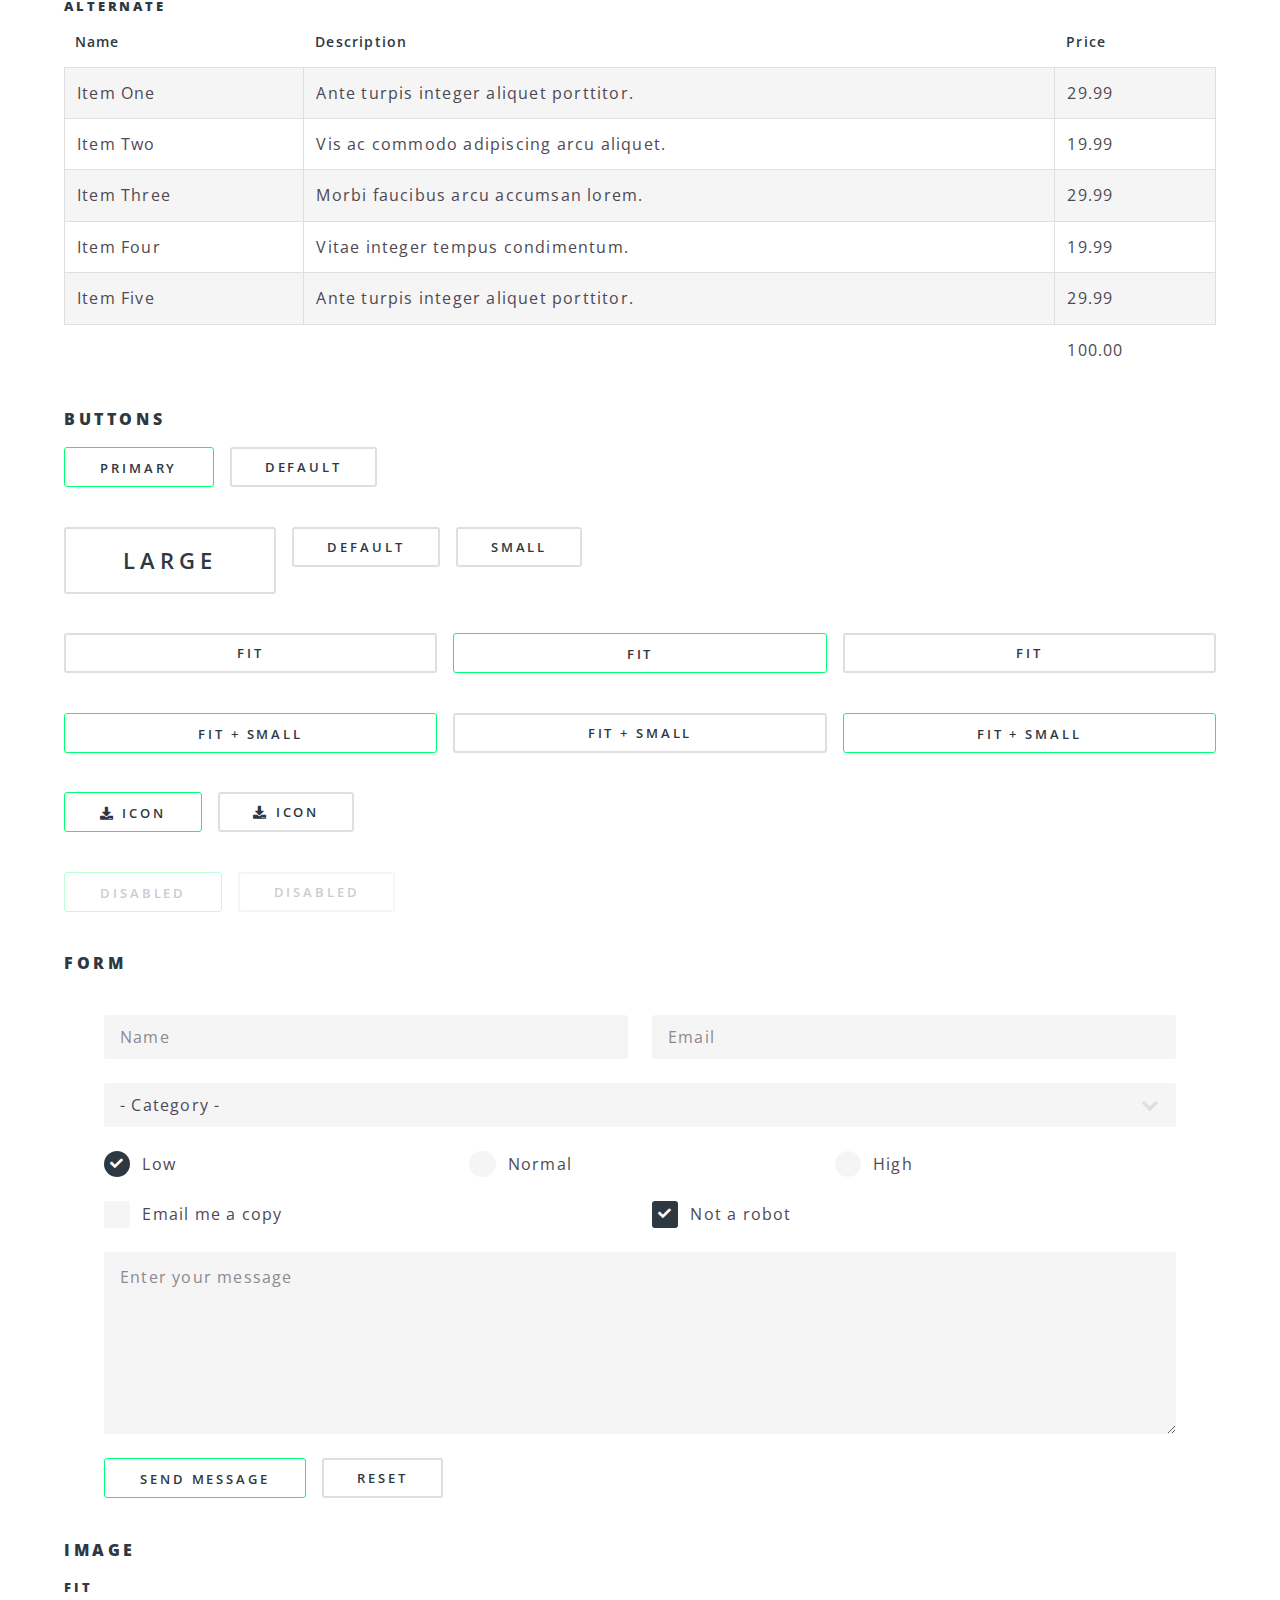
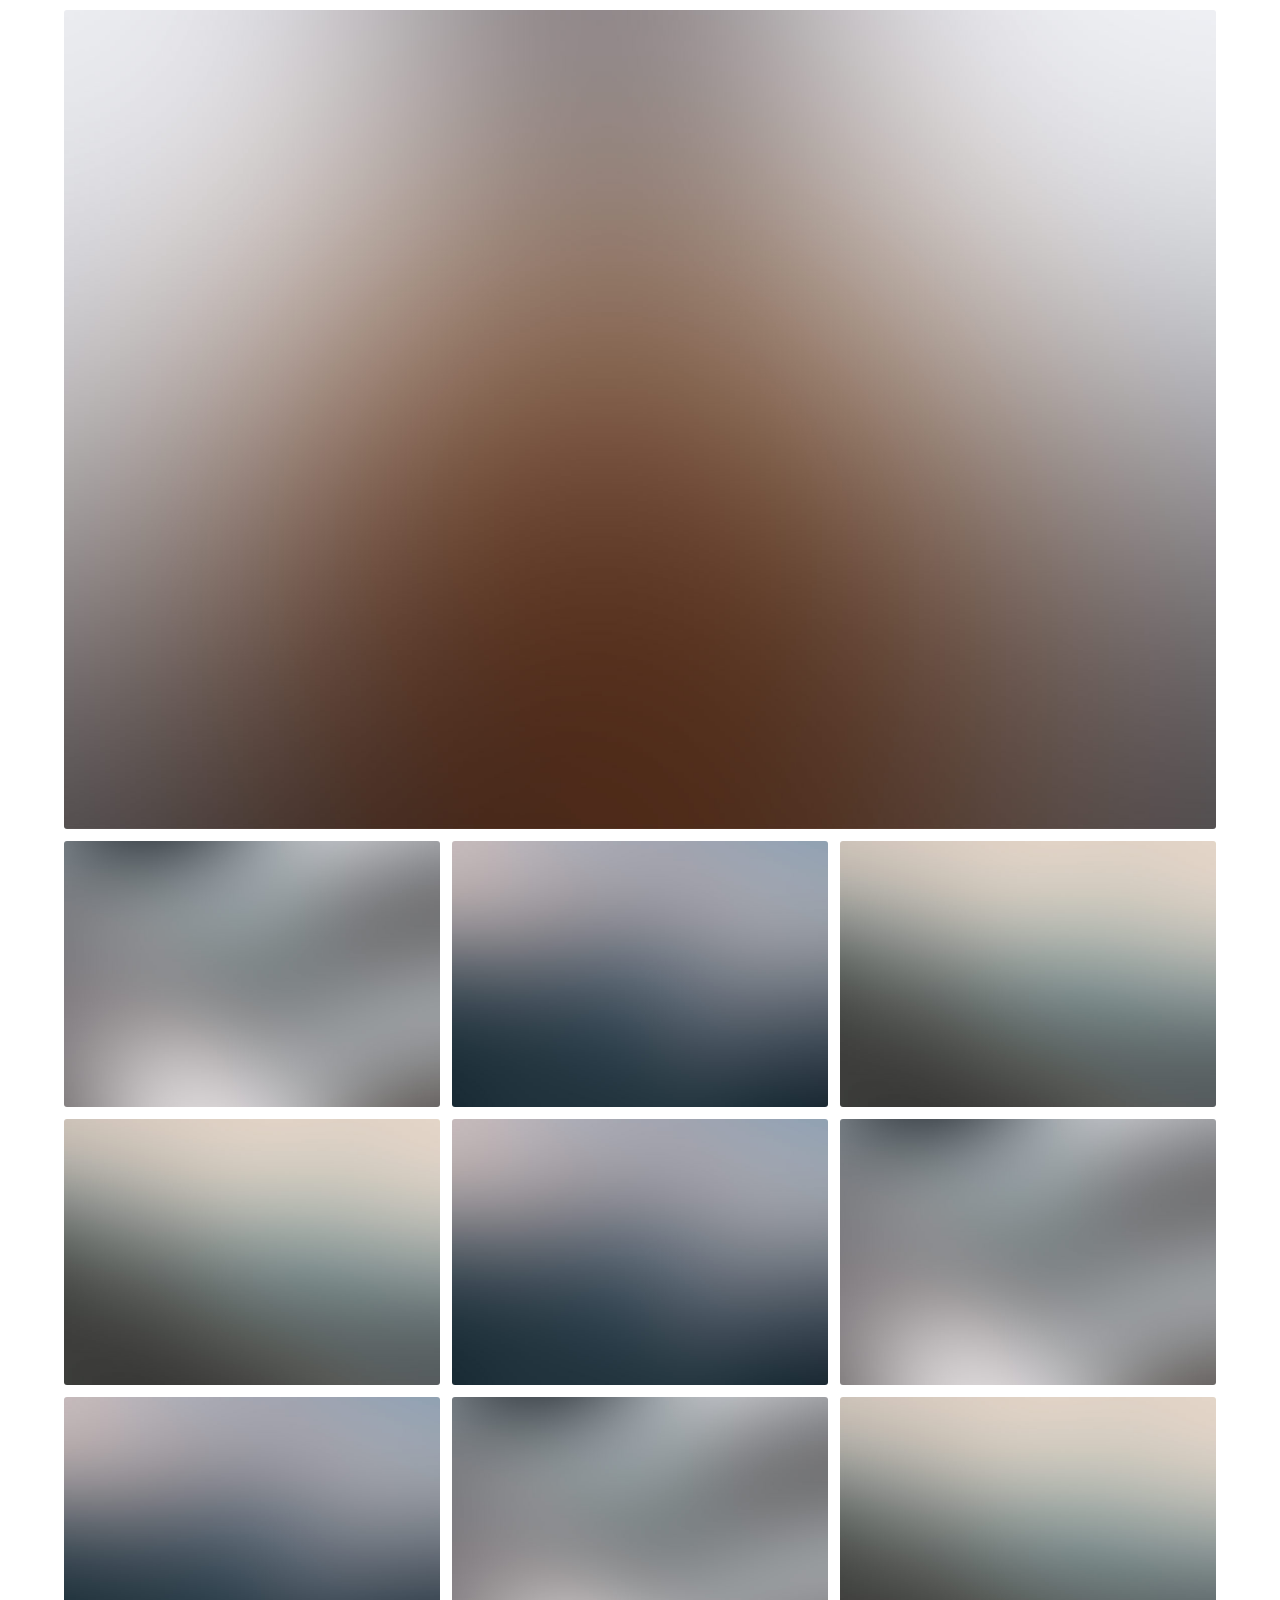
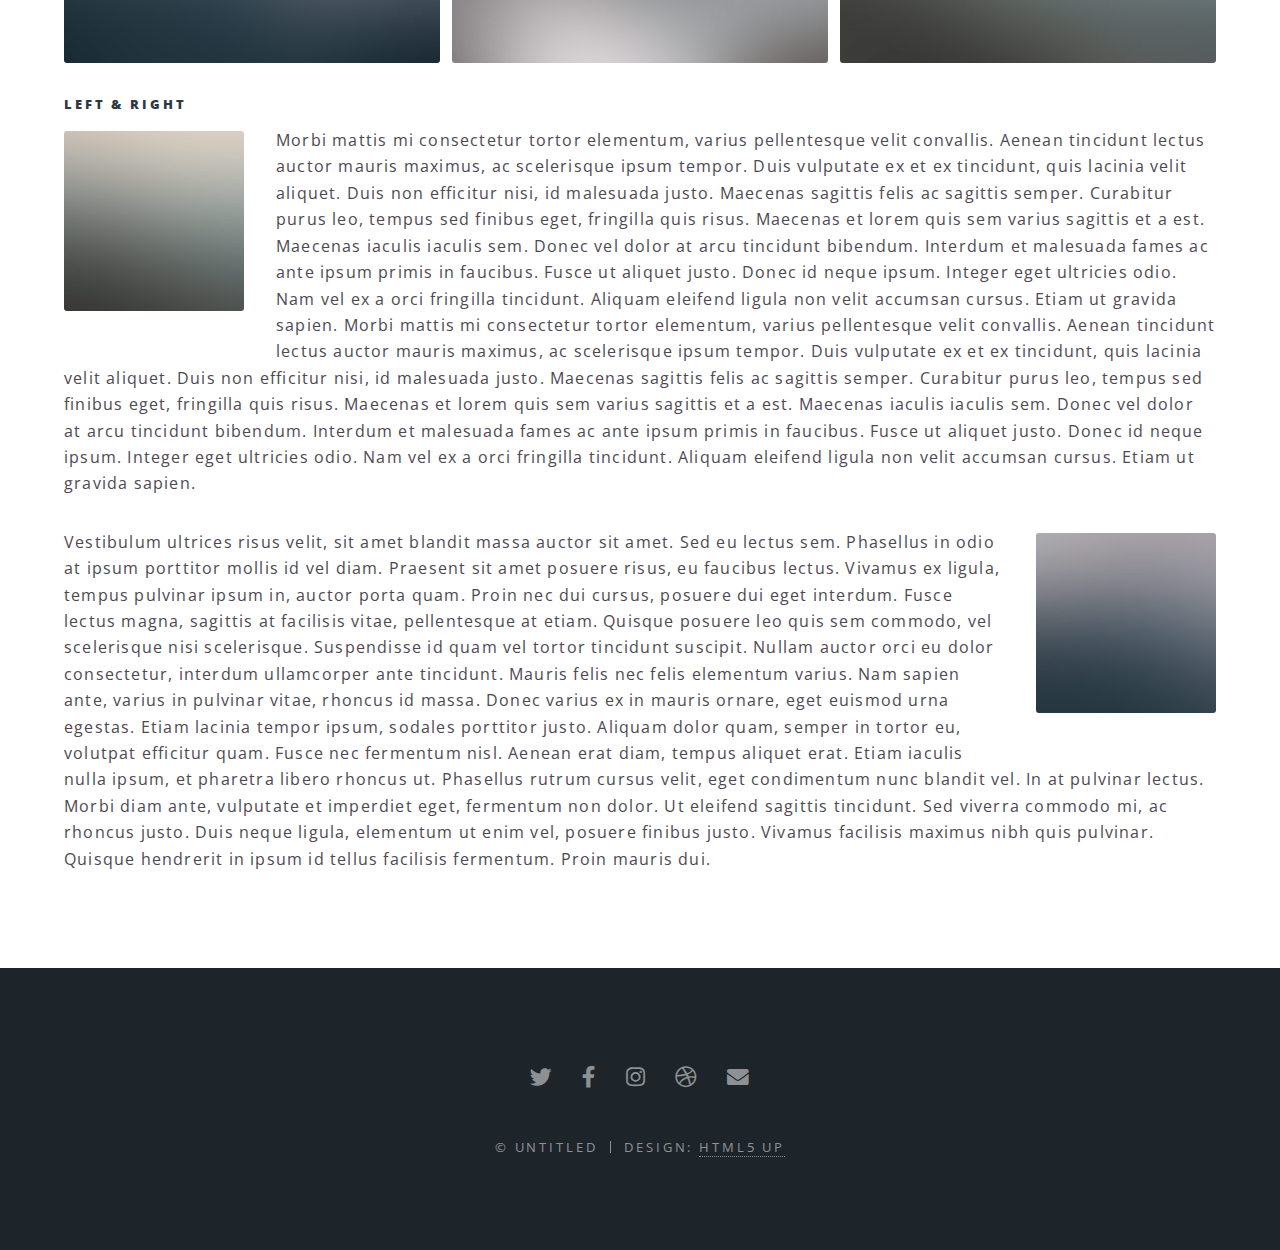
<file: elements.html>
<!DOCTYPE HTML>
<!--
	Spectral by HTML5 UP
	html5up.net | @ajlkn
	Free for personal and commercial use under the CCA 3.0 license (html5up.net/license)
-->
<html>
	<head>
		<title>Elements - Spectral by HTML5 UP</title>
		<meta charset="utf-8" />
		<meta name="viewport" content="width=device-width, initial-scale=1, user-scalable=no" />
		<link rel="stylesheet" href="assets/css/main.css" />
		<noscript><link rel="stylesheet" href="assets/css/noscript.css" /></noscript>
	</head>
	<body class="is-preload">

		<!-- Page Wrapper -->
			<div id="page-wrapper">

				<!-- Header -->
					<header id="header">
						<h1><a href="index.html">Spectral</a></h1>
						<nav id="nav">
							<ul>
								<li class="special">
									<a href="#menu" class="menuToggle"><span>Menu</span></a>
									<div id="menu">
										<ul>
											<li><a href="index.html">Home</a></li>
											<li><a href="generic.html">Generic</a></li>
											<li><a href="elements.html">Elements</a></li>
											<li><a href="#">Sign Up</a></li>
											<li><a href="#">Log In</a></li>
										</ul>
									</div>
								</li>
							</ul>
						</nav>
					</header>

				<!-- Main -->
					<article id="main">
						<header>
							<h2>Elements</h2>
							<p>Aliquam ut ex ut interdum donec amet imperdiet eleifend</p>
						</header>
						<section class="wrapper style5">
							<div class="inner">

								<section>
									<h4>Text</h4>
									<p>This is <b>bold</b> and this is <strong>strong</strong>. This is <i>italic</i> and this is <em>emphasized</em>.
									This is <sup>superscript</sup> text and this is <sub>subscript</sub> text.
									This is <u>underlined</u> and this is code: <code>for (;;) { ... }</code>. Finally, <a href="#">this is a link</a>.</p>
									<hr />
									<header>
										<h4>Heading with a Subtitle</h4>
										<p>Lorem ipsum dolor sit amet nullam id egestas urna aliquam</p>
									</header>
									<p>Nunc lacinia ante nunc ac lobortis. Interdum adipiscing gravida odio porttitor sem non mi integer non faucibus ornare mi ut ante amet placerat aliquet. Volutpat eu sed ante lacinia sapien lorem accumsan varius montes viverra nibh in adipiscing blandit tempus accumsan.</p>
									<header>
										<h5>Heading with a Subtitle</h5>
										<p>Lorem ipsum dolor sit amet nullam id egestas urna aliquam</p>
									</header>
									<p>Nunc lacinia ante nunc ac lobortis. Interdum adipiscing gravida odio porttitor sem non mi integer non faucibus ornare mi ut ante amet placerat aliquet. Volutpat eu sed ante lacinia sapien lorem accumsan varius montes viverra nibh in adipiscing blandit tempus accumsan.</p>
									<hr />
									<h2>Heading Level 2</h2>
									<h3>Heading Level 3</h3>
									<h4>Heading Level 4</h4>
									<h5>Heading Level 5</h5>
									<h6>Heading Level 6</h6>
									<hr />
									<h5>Blockquote</h5>
									<blockquote>Fringilla nisl. Donec accumsan interdum nisi, quis tincidunt felis sagittis eget tempus euismod. Vestibulum ante ipsum primis in faucibus vestibulum. Blandit adipiscing eu felis iaculis volutpat ac adipiscing accumsan faucibus. Vestibulum ante ipsum primis in faucibus lorem ipsum dolor sit amet nullam adipiscing eu felis.</blockquote>
									<h5>Preformatted</h5>
									<pre><code>i = 0;

while (!deck.isInOrder()) {
  print 'Iteration ' + i;
  deck.shuffle();
  i++;
}

print 'It took ' + i + ' iterations to sort the deck.';</code></pre>
								</section>

								<section>
									<h4>Lists</h4>
									<div class="row">
										<div class="col-6 col-12-medium">
											<h5>Unordered</h5>
											<ul>
												<li>Dolor pulvinar etiam.</li>
												<li>Sagittis adipiscing.</li>
												<li>Felis enim feugiat.</li>
											</ul>
											<h5>Alternate</h5>
											<ul class="alt">
												<li>Dolor pulvinar etiam.</li>
												<li>Sagittis adipiscing.</li>
												<li>Felis enim feugiat.</li>
											</ul>
										</div>
										<div class="col-6 col-12-medium">
											<h5>Ordered</h5>
											<ol>
												<li>Dolor pulvinar etiam.</li>
												<li>Etiam vel felis viverra.</li>
												<li>Felis enim feugiat.</li>
												<li>Dolor pulvinar etiam.</li>
												<li>Etiam vel felis lorem.</li>
												<li>Felis enim et feugiat.</li>
											</ol>
											<h5>Icons</h5>
											<ul class="icons">
												<li><a href="#" class="icon brands fa-twitter"><span class="label">Twitter</span></a></li>
												<li><a href="#" class="icon brands fa-facebook-f"><span class="label">Facebook</span></a></li>
												<li><a href="#" class="icon brands fa-instagram"><span class="label">Instagram</span></a></li>
												<li><a href="#" class="icon brands fa-github"><span class="label">Github</span></a></li>
											</ul>
										</div>
									</div>
									<h5>Actions</h5>
									<div class="row">
										<div class="col-6 col-12-medium">
											<ul class="actions">
												<li><a href="#" class="button primary">Default</a></li>
												<li><a href="#" class="button">Default</a></li>
											</ul>
											<ul class="actions small">
												<li><a href="#" class="button primary small">Small</a></li>
												<li><a href="#" class="button small">Small</a></li>
											</ul>
											<ul class="actions stacked">
												<li><a href="#" class="button primary">Default</a></li>
												<li><a href="#" class="button">Default</a></li>
											</ul>
											<ul class="actions stacked">
												<li><a href="#" class="button primary small">Small</a></li>
												<li><a href="#" class="button small">Small</a></li>
											</ul>
										</div>
										<div class="col-6 col-12-medium">
											<ul class="actions stacked">
												<li><a href="#" class="button primary fit">Default</a></li>
												<li><a href="#" class="button fit">Default</a></li>
											</ul>
											<ul class="actions stacked">
												<li><a href="#" class="button primary small fit">Small</a></li>
												<li><a href="#" class="button small fit">Small</a></li>
											</ul>
										</div>
									</div>
								</section>

								<section>
									<h4>Table</h4>
									<h5>Default</h5>
									<div class="table-wrapper">
										<table>
											<thead>
												<tr>
													<th>Name</th>
													<th>Description</th>
													<th>Price</th>
												</tr>
											</thead>
											<tbody>
												<tr>
													<td>Item One</td>
													<td>Ante turpis integer aliquet porttitor.</td>
													<td>29.99</td>
												</tr>
												<tr>
													<td>Item Two</td>
													<td>Vis ac commodo adipiscing arcu aliquet.</td>
													<td>19.99</td>
												</tr>
												<tr>
													<td>Item Three</td>
													<td> Morbi faucibus arcu accumsan lorem.</td>
													<td>29.99</td>
												</tr>
												<tr>
													<td>Item Four</td>
													<td>Vitae integer tempus condimentum.</td>
													<td>19.99</td>
												</tr>
												<tr>
													<td>Item Five</td>
													<td>Ante turpis integer aliquet porttitor.</td>
													<td>29.99</td>
												</tr>
											</tbody>
											<tfoot>
												<tr>
													<td colspan="2"></td>
													<td>100.00</td>
												</tr>
											</tfoot>
										</table>
									</div>

									<h5>Alternate</h5>
									<div class="table-wrapper">
										<table class="alt">
											<thead>
												<tr>
													<th>Name</th>
													<th>Description</th>
													<th>Price</th>
												</tr>
											</thead>
											<tbody>
												<tr>
													<td>Item One</td>
													<td>Ante turpis integer aliquet porttitor.</td>
													<td>29.99</td>
												</tr>
												<tr>
													<td>Item Two</td>
													<td>Vis ac commodo adipiscing arcu aliquet.</td>
													<td>19.99</td>
												</tr>
												<tr>
													<td>Item Three</td>
													<td> Morbi faucibus arcu accumsan lorem.</td>
													<td>29.99</td>
												</tr>
												<tr>
													<td>Item Four</td>
													<td>Vitae integer tempus condimentum.</td>
													<td>19.99</td>
												</tr>
												<tr>
													<td>Item Five</td>
													<td>Ante turpis integer aliquet porttitor.</td>
													<td>29.99</td>
												</tr>
											</tbody>
											<tfoot>
												<tr>
													<td colspan="2"></td>
													<td>100.00</td>
												</tr>
											</tfoot>
										</table>
									</div>
								</section>

								<section>
									<h4>Buttons</h4>
									<ul class="actions">
										<li><a href="#" class="button primary">Primary</a></li>
										<li><a href="#" class="button">Default</a></li>
									</ul>
									<ul class="actions">
										<li><a href="#" class="button large">Large</a></li>
										<li><a href="#" class="button">Default</a></li>
										<li><a href="#" class="button small">Small</a></li>
									</ul>
									<ul class="actions fit">
										<li><a href="#" class="button fit">Fit</a></li>
										<li><a href="#" class="button primary fit">Fit</a></li>
										<li><a href="#" class="button fit">Fit</a></li>
									</ul>
									<ul class="actions fit small">
										<li><a href="#" class="button primary fit small">Fit + Small</a></li>
										<li><a href="#" class="button fit small">Fit + Small</a></li>
										<li><a href="#" class="button primary fit small">Fit + Small</a></li>
									</ul>
									<ul class="actions">
										<li><a href="#" class="button primary icon solid fa-download">Icon</a></li>
										<li><a href="#" class="button icon solid fa-download">Icon</a></li>
									</ul>
									<ul class="actions">
										<li><span class="button primary disabled">Disabled</span></li>
										<li><span class="button disabled">Disabled</span></li>
									</ul>
								</section>

								<section>
									<h4>Form</h4>
									<form method="post" action="#">
										<div class="row gtr-uniform">
											<div class="col-6 col-12-xsmall">
												<input type="text" name="demo-name" id="demo-name" value="" placeholder="Name" />
											</div>
											<div class="col-6 col-12-xsmall">
												<input type="email" name="demo-email" id="demo-email" value="" placeholder="Email" />
											</div>
											<div class="col-12">
												<select name="demo-category" id="demo-category">
													<option value="">- Category -</option>
													<option value="1">Manufacturing</option>
													<option value="1">Shipping</option>
													<option value="1">Administration</option>
													<option value="1">Human Resources</option>
												</select>
											</div>
											<div class="col-4 col-12-small">
												<input type="radio" id="demo-priority-low" name="demo-priority" checked>
												<label for="demo-priority-low">Low</label>
											</div>
											<div class="col-4 col-12-small">
												<input type="radio" id="demo-priority-normal" name="demo-priority">
												<label for="demo-priority-normal">Normal</label>
											</div>
											<div class="col-4 col-12-small">
												<input type="radio" id="demo-priority-high" name="demo-priority">
												<label for="demo-priority-high">High</label>
											</div>
											<div class="col-6 col-12-small">
												<input type="checkbox" id="demo-copy" name="demo-copy">
												<label for="demo-copy">Email me a copy</label>
											</div>
											<div class="col-6 col-12-small">
												<input type="checkbox" id="demo-human" name="demo-human" checked>
												<label for="demo-human">Not a robot</label>
											</div>
											<div class="col-12">
												<textarea name="demo-message" id="demo-message" placeholder="Enter your message" rows="6"></textarea>
											</div>
											<div class="col-12">
												<ul class="actions">
													<li><input type="submit" value="Send Message" class="primary" /></li>
													<li><input type="reset" value="Reset" /></li>
												</ul>
											</div>
										</div>
									</form>
								</section>

								<section>
									<h4>Image</h4>
									<h5>Fit</h5>
									<div class="box alt">
										<div class="row gtr-50 gtr-uniform">
											<div class="col-12"><span class="image fit"><img src="images/banner.jpg" alt="" /></span></div>
											<div class="col-4"><span class="image fit"><img src="images/pic01.jpg" alt="" /></span></div>
											<div class="col-4"><span class="image fit"><img src="images/pic02.jpg" alt="" /></span></div>
											<div class="col-4"><span class="image fit"><img src="images/pic03.jpg" alt="" /></span></div>
											<div class="col-4"><span class="image fit"><img src="images/pic03.jpg" alt="" /></span></div>
											<div class="col-4"><span class="image fit"><img src="images/pic02.jpg" alt="" /></span></div>
											<div class="col-4"><span class="image fit"><img src="images/pic01.jpg" alt="" /></span></div>
											<div class="col-4"><span class="image fit"><img src="images/pic02.jpg" alt="" /></span></div>
											<div class="col-4"><span class="image fit"><img src="images/pic01.jpg" alt="" /></span></div>
											<div class="col-4"><span class="image fit"><img src="images/pic03.jpg" alt="" /></span></div>
										</div>
									</div>
									<h5>Left &amp; Right</h5>
									<p><span class="image left"><img src="images/pic04.jpg" alt="" /></span>Morbi mattis mi consectetur tortor elementum, varius pellentesque velit convallis. Aenean tincidunt lectus auctor mauris maximus, ac scelerisque ipsum tempor. Duis vulputate ex et ex tincidunt, quis lacinia velit aliquet. Duis non efficitur nisi, id malesuada justo. Maecenas sagittis felis ac sagittis semper. Curabitur purus leo, tempus sed finibus eget, fringilla quis risus. Maecenas et lorem quis sem varius sagittis et a est. Maecenas iaculis iaculis sem. Donec vel dolor at arcu tincidunt bibendum. Interdum et malesuada fames ac ante ipsum primis in faucibus. Fusce ut aliquet justo. Donec id neque ipsum. Integer eget ultricies odio. Nam vel ex a orci fringilla tincidunt. Aliquam eleifend ligula non velit accumsan cursus. Etiam ut gravida sapien. Morbi mattis mi consectetur tortor elementum, varius pellentesque velit convallis. Aenean tincidunt lectus auctor mauris maximus, ac scelerisque ipsum tempor. Duis vulputate ex et ex tincidunt, quis lacinia velit aliquet. Duis non efficitur nisi, id malesuada justo. Maecenas sagittis felis ac sagittis semper. Curabitur purus leo, tempus sed finibus eget, fringilla quis risus. Maecenas et lorem quis sem varius sagittis et a est. Maecenas iaculis iaculis sem. Donec vel dolor at arcu tincidunt bibendum. Interdum et malesuada fames ac ante ipsum primis in faucibus. Fusce ut aliquet justo. Donec id neque ipsum. Integer eget ultricies odio. Nam vel ex a orci fringilla tincidunt. Aliquam eleifend ligula non velit accumsan cursus. Etiam ut gravida sapien.</p>
									<p><span class="image right"><img src="images/pic05.jpg" alt="" /></span>Vestibulum ultrices risus velit, sit amet blandit massa auctor sit amet. Sed eu lectus sem. Phasellus in odio at ipsum porttitor mollis id vel diam. Praesent sit amet posuere risus, eu faucibus lectus. Vivamus ex ligula, tempus pulvinar ipsum in, auctor porta quam. Proin nec dui cursus, posuere dui eget interdum. Fusce lectus magna, sagittis at facilisis vitae, pellentesque at etiam. Quisque posuere leo quis sem commodo, vel scelerisque nisi scelerisque. Suspendisse id quam vel tortor tincidunt suscipit. Nullam auctor orci eu dolor consectetur, interdum ullamcorper ante tincidunt. Mauris felis nec felis elementum varius. Nam sapien ante, varius in pulvinar vitae, rhoncus id massa. Donec varius ex in mauris ornare, eget euismod urna egestas. Etiam lacinia tempor ipsum, sodales porttitor justo. Aliquam dolor quam, semper in tortor eu, volutpat efficitur quam. Fusce nec fermentum nisl. Aenean erat diam, tempus aliquet erat. Etiam iaculis nulla ipsum, et pharetra libero rhoncus ut. Phasellus rutrum cursus velit, eget condimentum nunc blandit vel. In at pulvinar lectus. Morbi diam ante, vulputate et imperdiet eget, fermentum non dolor. Ut eleifend sagittis tincidunt. Sed viverra commodo mi, ac rhoncus justo. Duis neque ligula, elementum ut enim vel, posuere finibus justo. Vivamus facilisis maximus nibh quis pulvinar. Quisque hendrerit in ipsum id tellus facilisis fermentum. Proin mauris dui.</p>
								</section>

							</div>
						</section>
					</article>

				<!-- Footer -->
					<footer id="footer">
						<ul class="icons">
							<li><a href="#" class="icon brands fa-twitter"><span class="label">Twitter</span></a></li>
							<li><a href="#" class="icon brands fa-facebook-f"><span class="label">Facebook</span></a></li>
							<li><a href="#" class="icon brands fa-instagram"><span class="label">Instagram</span></a></li>
							<li><a href="#" class="icon brands fa-dribbble"><span class="label">Dribbble</span></a></li>
							<li><a href="#" class="icon solid fa-envelope"><span class="label">Email</span></a></li>
						</ul>
						<ul class="copyright">
							<li>&copy; Untitled</li><li>Design: <a href="http://html5up.net">HTML5 UP</a></li>
						</ul>
					</footer>

			</div>

		<!-- Scripts -->
			<script src="assets/js/jquery.min.js"></script>
			<script src="assets/js/jquery.scrollex.min.js"></script>
			<script src="assets/js/jquery.scrolly.min.js"></script>
			<script src="assets/js/browser.min.js"></script>
			<script src="assets/js/breakpoints.min.js"></script>
			<script src="assets/js/util.js"></script>
			<script src="assets/js/main.js"></script>

	</body>
</html>
</file>
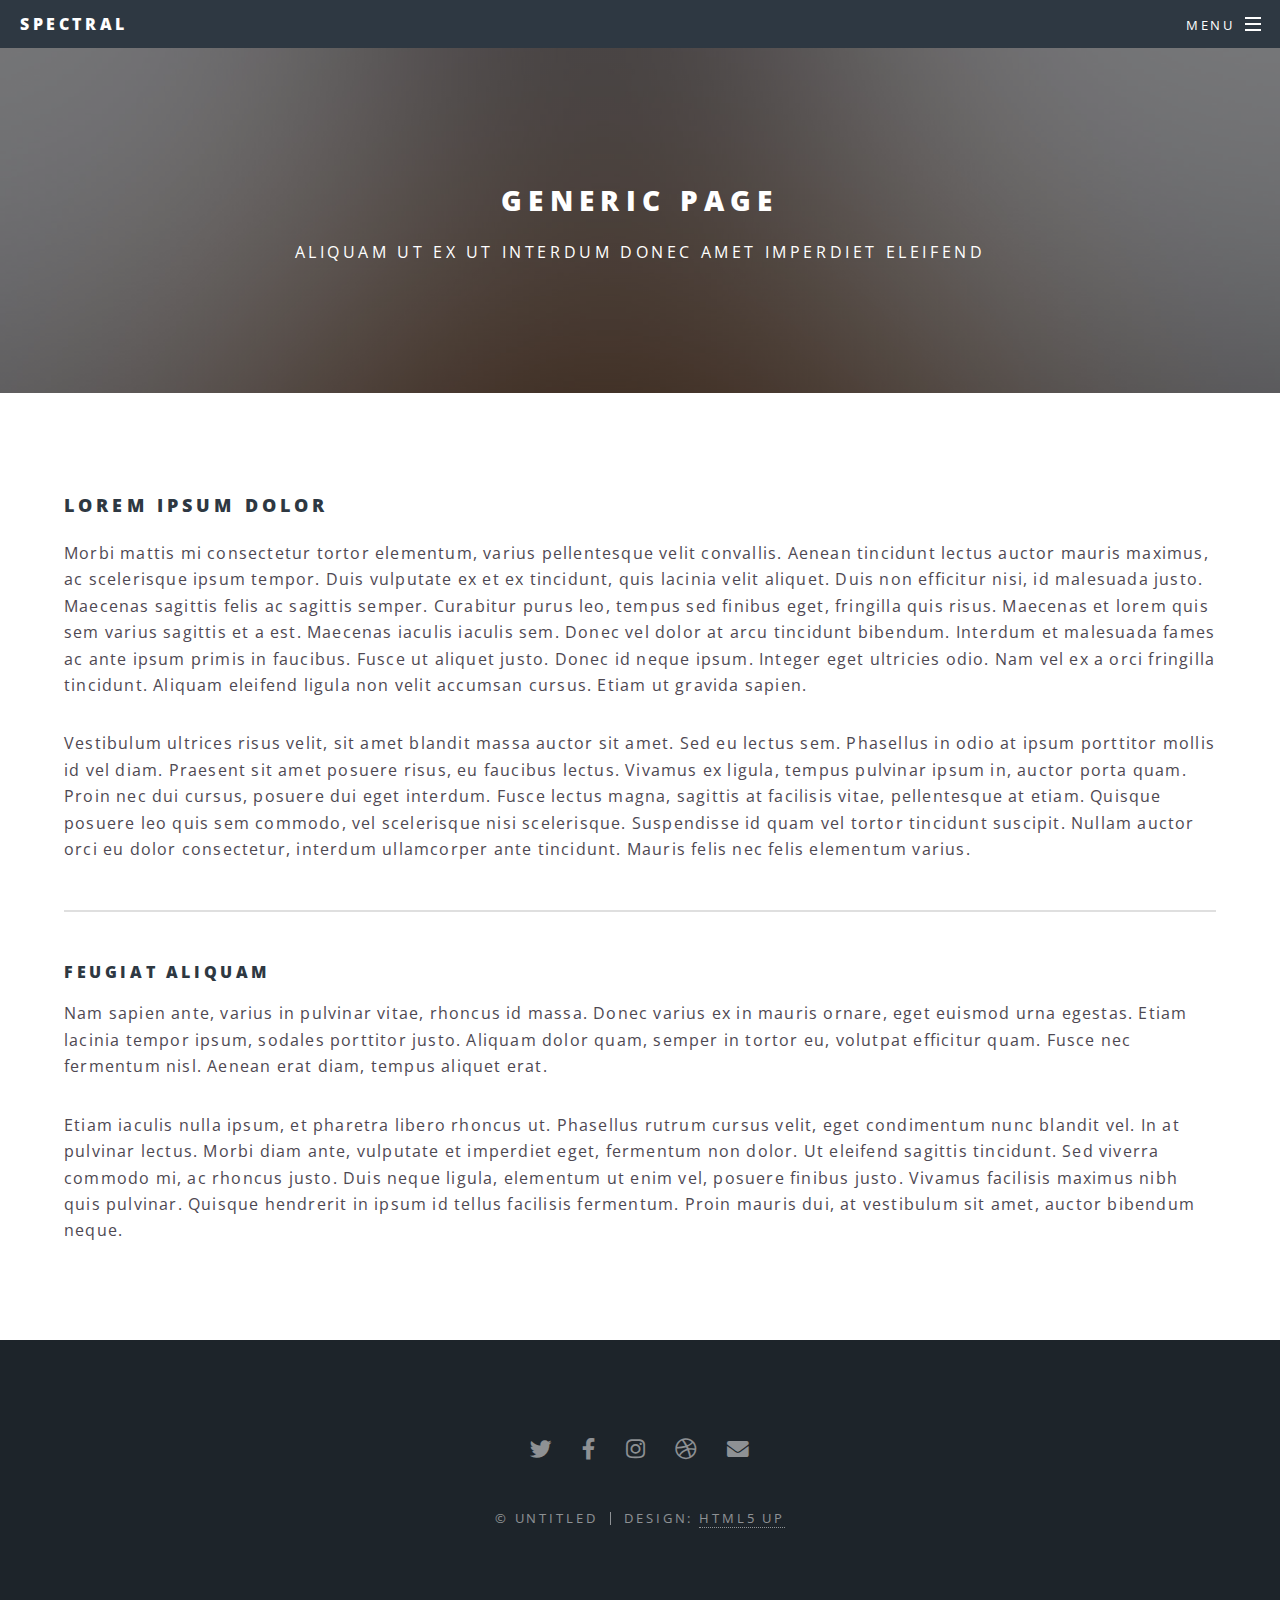
<file: generic.html>
<!DOCTYPE HTML>
<!--
	Spectral by HTML5 UP
	html5up.net | @ajlkn
	Free for personal and commercial use under the CCA 3.0 license (html5up.net/license)
-->
<html>
	<head>
		<title>Generic - Spectral by HTML5 UP</title>
		<meta charset="utf-8" />
		<meta name="viewport" content="width=device-width, initial-scale=1, user-scalable=no" />
		<link rel="stylesheet" href="assets/css/main.css" />
		<noscript><link rel="stylesheet" href="assets/css/noscript.css" /></noscript>
	</head>
	<body class="is-preload">

		<!-- Page Wrapper -->
			<div id="page-wrapper">

				<!-- Header -->
					<header id="header">
						<h1><a href="index.html">Spectral</a></h1>
						<nav id="nav">
							<ul>
								<li class="special">
									<a href="#menu" class="menuToggle"><span>Menu</span></a>
									<div id="menu">
										<ul>
											<li><a href="index.html">Home</a></li>
											<li><a href="generic.html">Generic</a></li>
											<li><a href="elements.html">Elements</a></li>
											<li><a href="#">Sign Up</a></li>
											<li><a href="#">Log In</a></li>
										</ul>
									</div>
								</li>
							</ul>
						</nav>
					</header>

				<!-- Main -->
					<article id="main">
						<header>
							<h2>Generic Page</h2>
							<p>Aliquam ut ex ut interdum donec amet imperdiet eleifend</p>
						</header>
						<section class="wrapper style5">
							<div class="inner">

								<h3>Lorem ipsum dolor</h3>
								<p>Morbi mattis mi consectetur tortor elementum, varius pellentesque velit convallis. Aenean tincidunt lectus auctor mauris maximus, ac scelerisque ipsum tempor. Duis vulputate ex et ex tincidunt, quis lacinia velit aliquet. Duis non efficitur nisi, id malesuada justo. Maecenas sagittis felis ac sagittis semper. Curabitur purus leo, tempus sed finibus eget, fringilla quis risus. Maecenas et lorem quis sem varius sagittis et a est. Maecenas iaculis iaculis sem. Donec vel dolor at arcu tincidunt bibendum. Interdum et malesuada fames ac ante ipsum primis in faucibus. Fusce ut aliquet justo. Donec id neque ipsum. Integer eget ultricies odio. Nam vel ex a orci fringilla tincidunt. Aliquam eleifend ligula non velit accumsan cursus. Etiam ut gravida sapien.</p>

								<p>Vestibulum ultrices risus velit, sit amet blandit massa auctor sit amet. Sed eu lectus sem. Phasellus in odio at ipsum porttitor mollis id vel diam. Praesent sit amet posuere risus, eu faucibus lectus. Vivamus ex ligula, tempus pulvinar ipsum in, auctor porta quam. Proin nec dui cursus, posuere dui eget interdum. Fusce lectus magna, sagittis at facilisis vitae, pellentesque at etiam. Quisque posuere leo quis sem commodo, vel scelerisque nisi scelerisque. Suspendisse id quam vel tortor tincidunt suscipit. Nullam auctor orci eu dolor consectetur, interdum ullamcorper ante tincidunt. Mauris felis nec felis elementum varius.</p>

								<hr />

								<h4>Feugiat aliquam</h4>
								<p>Nam sapien ante, varius in pulvinar vitae, rhoncus id massa. Donec varius ex in mauris ornare, eget euismod urna egestas. Etiam lacinia tempor ipsum, sodales porttitor justo. Aliquam dolor quam, semper in tortor eu, volutpat efficitur quam. Fusce nec fermentum nisl. Aenean erat diam, tempus aliquet erat.</p>

								<p>Etiam iaculis nulla ipsum, et pharetra libero rhoncus ut. Phasellus rutrum cursus velit, eget condimentum nunc blandit vel. In at pulvinar lectus. Morbi diam ante, vulputate et imperdiet eget, fermentum non dolor. Ut eleifend sagittis tincidunt. Sed viverra commodo mi, ac rhoncus justo. Duis neque ligula, elementum ut enim vel, posuere finibus justo. Vivamus facilisis maximus nibh quis pulvinar. Quisque hendrerit in ipsum id tellus facilisis fermentum. Proin mauris dui, at vestibulum sit amet, auctor bibendum neque.</p>

							</div>
						</section>
					</article>

				<!-- Footer -->
					<footer id="footer">
						<ul class="icons">
							<li><a href="#" class="icon brands fa-twitter"><span class="label">Twitter</span></a></li>
							<li><a href="#" class="icon brands fa-facebook-f"><span class="label">Facebook</span></a></li>
							<li><a href="#" class="icon brands fa-instagram"><span class="label">Instagram</span></a></li>
							<li><a href="#" class="icon brands fa-dribbble"><span class="label">Dribbble</span></a></li>
							<li><a href="#" class="icon solid fa-envelope"><span class="label">Email</span></a></li>
						</ul>
						<ul class="copyright">
							<li>&copy; Untitled</li><li>Design: <a href="http://html5up.net">HTML5 UP</a></li>
						</ul>
					</footer>

			</div>

		<!-- Scripts -->
			<script src="assets/js/jquery.min.js"></script>
			<script src="assets/js/jquery.scrollex.min.js"></script>
			<script src="assets/js/jquery.scrolly.min.js"></script>
			<script src="assets/js/browser.min.js"></script>
			<script src="assets/js/breakpoints.min.js"></script>
			<script src="assets/js/util.js"></script>
			<script src="assets/js/main.js"></script>

	</body>
</html>
</file>
<file: assets/css/noscript.css>
/*
	Spectral by HTML5 UP
	html5up.net | @ajlkn
	Free for personal and commercial use under the CCA 3.0 license (html5up.net/license)
*/

/* Banner */

	body.is-preload #banner h2 {
		-moz-transform: none;
		-webkit-transform: none;
		-ms-transform: none;
		transform: none;
		opacity: 1;
	}

		body.is-preload #banner h2:before, body.is-preload #banner h2:after {
			width: 100%;
		}

	body.is-preload #banner .more {
		-moz-transform: none;
		-webkit-transform: none;
		-ms-transform: none;
		transform: none;
		opacity: 1;
	}

	body.is-preload #banner:after {
		opacity: 0;
	}
</file>
<file: public/assets/css/noscript.css>
/*
	Spectral by HTML5 UP
	html5up.net | @ajlkn
	Free for personal and commercial use under the CCA 3.0 license (html5up.net/license)
*/

/* Banner */

	body.is-preload #banner h2 {
		-moz-transform: none;
		-webkit-transform: none;
		-ms-transform: none;
		transform: none;
		opacity: 1;
	}

		body.is-preload #banner h2:before, body.is-preload #banner h2:after {
			width: 100%;
		}

	body.is-preload #banner .more {
		-moz-transform: none;
		-webkit-transform: none;
		-ms-transform: none;
		transform: none;
		opacity: 1;
	}

	body.is-preload #banner:after {
		opacity: 0;
	}
</file>
<file: assets/css/main.css>
@import url(fontawesome-all.min.css);
@import url("https://fonts.googleapis.com/css?family=Open+Sans:400,400italic,600,600italic,800,800italic");

/*
	Spectral by HTML5 UP
	html5up.net | @ajlkn
	Free for personal and commercial use under the CCA 3.0 license (html5up.net/license)
*/

html, body, div, span, applet, object,
iframe, h1, h2, h3, h4, h5, h6, p, blockquote,
pre, a, abbr, acronym, address, big, cite,
code, del, dfn, em, img, ins, kbd, q, s, samp,
small, strike, strong, sub, sup, tt, var, b,
u, i, center, dl, dt, dd, ol, ul, li, fieldset,
form, label, legend, table, caption, tbody,
tfoot, thead, tr, th, td, article, aside,
canvas, details, embed, figure, figcaption,
footer, header, hgroup, menu, nav, output, ruby,
section, summary, time, mark, audio, video {
	margin: 0;
	padding: 0;
	border: 0;
	font-size: 100%;
	font: inherit;
	vertical-align: baseline;}

article, aside, details, figcaption, figure,
footer, header, hgroup, menu, nav, section {
	display: block;}

body {
	line-height: 1;
}

ol, ul {
	list-style: none;
}

blockquote, q {
	quotes: none;
}

	blockquote:before, blockquote:after, q:before, q:after {
		content: '';
		content: none;
	}

table {
	border-collapse: collapse;
	border-spacing: 0;
}

body {
	-webkit-text-size-adjust: none;
}

mark {
	background-color: transparent;
	color: inherit;
}

input::-moz-focus-inner {
	border: 0;
	padding: 0;
}

input, select, textarea {
	-moz-appearance: none;
	-webkit-appearance: none;
	-ms-appearance: none;
	appearance: none;
}

.image-self > img {
	width:200px;
	height:200px;
	border-radius: 999px;
	margin:40px;
	/* border:2px solid #ef5e4a; */
	/* border: 1px solid #00ff73; */
	border:2px solid white;
}

.image-self > img:hover {
	opacity: 0.7;

}


.react > img {
	/* background-color:white; */

}

.node > img {
	/* background-color:white; */
	width:100px;
}

.js > img {
	/* background-color:white; */
	width:100px;
}

.tech-icons > img {
	height:100px;
	border-radius:5px;
	/* box-shadow: 1px 2px 3px lightgrey; */
    cursor:pointer;
}

.tech-icons > img:hover {
	transform:scale(1.02);
	opacity: 0.8;
}


/* Basic */

	@-ms-viewport {
		width: device-width;
	}

	html {
		box-sizing: border-box;
	}

	*, *:before, *:after {
		box-sizing: inherit;
	}

	body {
		background: #2e3842;
	}

		body.is-preload *, body.is-preload *:before, body.is-preload *:after {
			-moz-animation: none !important;
			-webkit-animation: none !important;
			-ms-animation: none !important;
			animation: none !important;
			-moz-transition: none !important;
			-webkit-transition: none !important;
			-ms-transition: none !important;
			transition: none !important;
		}

	body, input, select, textarea {
		color: #fff;
		font-family: "Open Sans", Helvetica, sans-serif;
		font-size: 15pt;
		font-weight: 400;
		letter-spacing: 0.075em;
		line-height: 1.65em;
	}

		@media screen and (max-width: 1680px) {

			body, input, select, textarea {
				font-size: 13pt;
			}

		}

		@media screen and (max-width: 1280px) {

			body, input, select, textarea {
				font-size: 12pt;
			}

		}

		@media screen and (max-width: 736px) {

			body, input, select, textarea {
				font-size: 11pt;
				letter-spacing: 0.0375em;
			}

		}

	a {
		-moz-transition: color 0.2s ease, border-bottom-color 0.2s ease;
		-webkit-transition: color 0.2s ease, border-bottom-color 0.2s ease;
		-ms-transition: color 0.2s ease, border-bottom-color 0.2s ease;
		transition: color 0.2s ease, border-bottom-color 0.2s ease;
		border-bottom: dotted 1px;
		color: inherit;
		text-decoration: none;
	}

		a:hover {
			border-bottom-color: transparent;
		}

	strong, b {
		color: #fff;
		font-weight: 600;
	}

	em, i {
		font-style: italic;
	}

	p {
		margin: 0 0 2em 0;
	}

	h1, h2, h3, h4, h5, h6 {
		color: #fff;
		font-weight: 800;
		letter-spacing: 0.225em;
		line-height: 1em;
		margin: 0 0 1em 0;
		text-transform: uppercase;
	}

		h1 a, h2 a, h3 a, h4 a, h5 a, h6 a {
			color: inherit;
			text-decoration: none;
		}

	h2 {
		font-size: 1.35em;
		line-height: 1.75em;
	}

		@media screen and (max-width: 736px) {

			h2 {
				font-size: 1.1em;
				line-height: 1.65em;
			}

		}

	h3 {
		font-size: 1.15em;
		line-height: 1.75em;
	}

		@media screen and (max-width: 736px) {

			h3 {
				font-size: 1em;
				line-height: 1.65em;
			}

		}

	h4 {
		font-size: 1em;
		line-height: 1.5em;
	}

	h5 {
		font-size: 0.8em;
		line-height: 1.5em;
	}

	h6 {
		font-size: 0.7em;
		line-height: 1.5em;
	}

	sub {
		font-size: 0.8em;
		position: relative;
		top: 0.5em;
	}

	sup {
		font-size: 0.8em;
		position: relative;
		top: -0.5em;
	}

	hr {
		border: 0;
		border-bottom: solid 2px #fff;
		margin: 3em 0;
	}

		hr.major {
			margin: 4.5em 0;
		}

	blockquote {
		border-left: solid 4px #fff;
		font-style: italic;
		margin: 0 0 2em 0;
		padding: 0.5em 0 0.5em 2em;
	}

	code {
		background: rgba(144, 144, 144, 0.25);
		border-radius: 3px;
		font-family: "Courier New", monospace;
		font-size: 0.9em;
		letter-spacing: 0;
		margin: 0 0.25em;
		padding: 0.25em 0.65em;
	}

	pre {
		-webkit-overflow-scrolling: touch;
		font-family: "Courier New", monospace;
		font-size: 0.9em;
		margin: 0 0 2em 0;
	}

		pre code {
			display: block;
			line-height: 1.75em;
			padding: 1em 1.5em;
			overflow-x: auto;
		}

	.align-left {
		text-align: left;
	}

	.align-center {
		text-align: center;
	}

	.align-right {
		text-align: right;
	}

/* Row */

	.row {
		display: flex;
		flex-wrap: wrap;
		box-sizing: border-box;
		align-items: stretch;
	}

		.row > * {
			box-sizing: border-box;
		}

		.row.gtr-uniform > * > :last-child {
			margin-bottom: 0;
		}

		.row.aln-left {
			justify-content: flex-start;
		}

		.row.aln-center {
			justify-content: center;
		}

		.row.aln-right {
			justify-content: flex-end;
		}

		.row.aln-top {
			align-items: flex-start;
		}

		.row.aln-middle {
			align-items: center;
		}

		.row.aln-bottom {
			align-items: flex-end;
		}

		.row > .imp {
			order: -1;
		}

		.row > .col-1 {
			width: 8.33333%;
		}

		.row > .off-1 {
			margin-left: 8.33333%;
		}

		.row > .col-2 {
			width: 16.66667%;
		}

		.row > .off-2 {
			margin-left: 16.66667%;
		}

		.row > .col-3 {
			width: 25%;
		}

		.row > .off-3 {
			margin-left: 25%;
		}

		.row > .col-4 {
			width: 33.33333%;
		}

		.row > .off-4 {
			margin-left: 33.33333%;
		}

		.row > .col-5 {
			width: 41.66667%;
		}

		.row > .off-5 {
			margin-left: 41.66667%;
		}

		.row > .col-6 {
			width: 50%;
		}

		.row > .off-6 {
			margin-left: 50%;
		}

		.row > .col-7 {
			width: 58.33333%;
		}

		.row > .off-7 {
			margin-left: 58.33333%;
		}

		.row > .col-8 {
			width: 66.66667%;
		}

		.row > .off-8 {
			margin-left: 66.66667%;
		}

		.row > .col-9 {
			width: 75%;
		}

		.row > .off-9 {
			margin-left: 75%;
		}

		.row > .col-10 {
			width: 83.33333%;
		}

		.row > .off-10 {
			margin-left: 83.33333%;
		}

		.row > .col-11 {
			width: 91.66667%;
		}

		.row > .off-11 {
			margin-left: 91.66667%;
		}

		.row > .col-12 {
			width: 100%;
		}

		.row > .off-12 {
			margin-left: 100%;
		}

		.row.gtr-0 {
			margin-top: 0;
			margin-left: 0em;
		}

			.row.gtr-0 > * {
				padding: 0 0 0 0em;
			}

			.row.gtr-0.gtr-uniform {
				margin-top: 0em;
			}

				.row.gtr-0.gtr-uniform > * {
					padding-top: 0em;
				}

		.row.gtr-25 {
			margin-top: 0;
			margin-left: -0.375em;
		}

			.row.gtr-25 > * {
				padding: 0 0 0 0.375em;
			}

			.row.gtr-25.gtr-uniform {
				margin-top: -0.375em;
			}

				.row.gtr-25.gtr-uniform > * {
					padding-top: 0.375em;
				}

		.row.gtr-50 {
			margin-top: 0;
			margin-left: -0.75em;
		}

			.row.gtr-50 > * {
				padding: 0 0 0 0.75em;
			}

			.row.gtr-50.gtr-uniform {
				margin-top: -0.75em;
			}

				.row.gtr-50.gtr-uniform > * {
					padding-top: 0.75em;
				}

		.row {
			margin-top: 0;
			margin-left: -1.5em;
		}

			.row > * {
				padding: 0 0 0 1.5em;
			}

			.row.gtr-uniform {
				margin-top: -1.5em;
			}

				.row.gtr-uniform > * {
					padding-top: 1.5em;
				}

		.row.gtr-150 {
			margin-top: 0;
			margin-left: -2.25em;
		}

			.row.gtr-150 > * {
				padding: 0 0 0 2.25em;
			}

			.row.gtr-150.gtr-uniform {
				margin-top: -2.25em;
			}

				.row.gtr-150.gtr-uniform > * {
					padding-top: 2.25em;
				}

		.row.gtr-200 {
			margin-top: 0;
			margin-left: -3em;
		}

			.row.gtr-200 > * {
				padding: 0 0 0 3em;
			}

			.row.gtr-200.gtr-uniform {
				margin-top: -3em;
			}

				.row.gtr-200.gtr-uniform > * {
					padding-top: 3em;
				}

		@media screen and (max-width: 1680px) {

			.row {
				display: flex;
				flex-wrap: wrap;
				box-sizing: border-box;
				align-items: stretch;
			}

				.row > * {
					box-sizing: border-box;
				}

				.row.gtr-uniform > * > :last-child {
					margin-bottom: 0;
				}

				.row.aln-left {
					justify-content: flex-start;
				}

				.row.aln-center {
					justify-content: center;
				}

				.row.aln-right {
					justify-content: flex-end;
				}

				.row.aln-top {
					align-items: flex-start;
				}

				.row.aln-middle {
					align-items: center;
				}

				.row.aln-bottom {
					align-items: flex-end;
				}

				.row > .imp-xlarge {
					order: -1;
				}

				.row > .col-1-xlarge {
					width: 8.33333%;
				}

				.row > .off-1-xlarge {
					margin-left: 8.33333%;
				}

				.row > .col-2-xlarge {
					width: 16.66667%;
				}

				.row > .off-2-xlarge {
					margin-left: 16.66667%;
				}

				.row > .col-3-xlarge {
					width: 25%;
				}

				.row > .off-3-xlarge {
					margin-left: 25%;
				}

				.row > .col-4-xlarge {
					width: 33.33333%;
				}

				.row > .off-4-xlarge {
					margin-left: 33.33333%;
				}

				.row > .col-5-xlarge {
					width: 41.66667%;
				}

				.row > .off-5-xlarge {
					margin-left: 41.66667%;
				}

				.row > .col-6-xlarge {
					width: 50%;
				}

				.row > .off-6-xlarge {
					margin-left: 50%;
				}

				.row > .col-7-xlarge {
					width: 58.33333%;
				}

				.row > .off-7-xlarge {
					margin-left: 58.33333%;
				}

				.row > .col-8-xlarge {
					width: 66.66667%;
				}

				.row > .off-8-xlarge {
					margin-left: 66.66667%;
				}

				.row > .col-9-xlarge {
					width: 75%;
				}

				.row > .off-9-xlarge {
					margin-left: 75%;
				}

				.row > .col-10-xlarge {
					width: 83.33333%;
				}

				.row > .off-10-xlarge {
					margin-left: 83.33333%;
				}

				.row > .col-11-xlarge {
					width: 91.66667%;
				}

				.row > .off-11-xlarge {
					margin-left: 91.66667%;
				}

				.row > .col-12-xlarge {
					width: 100%;
				}

				.row > .off-12-xlarge {
					margin-left: 100%;
				}

				.row.gtr-0 {
					margin-top: 0;
					margin-left: 0em;
				}

					.row.gtr-0 > * {
						padding: 0 0 0 0em;
					}

					.row.gtr-0.gtr-uniform {
						margin-top: 0em;
					}

						.row.gtr-0.gtr-uniform > * {
							padding-top: 0em;
						}

				.row.gtr-25 {
					margin-top: 0;
					margin-left: -0.375em;
				}

					.row.gtr-25 > * {
						padding: 0 0 0 0.375em;
					}

					.row.gtr-25.gtr-uniform {
						margin-top: -0.375em;
					}

						.row.gtr-25.gtr-uniform > * {
							padding-top: 0.375em;
						}

				.row.gtr-50 {
					margin-top: 0;
					margin-left: -0.75em;
				}

					.row.gtr-50 > * {
						padding: 0 0 0 0.75em;
					}

					.row.gtr-50.gtr-uniform {
						margin-top: -0.75em;
					}

						.row.gtr-50.gtr-uniform > * {
							padding-top: 0.75em;
						}

				.row {
					margin-top: 0;
					margin-left: -1.5em;
				}

					.row > * {
						padding: 0 0 0 1.5em;
					}

					.row.gtr-uniform {
						margin-top: -1.5em;
					}

						.row.gtr-uniform > * {
							padding-top: 1.5em;
						}

				.row.gtr-150 {
					margin-top: 0;
					margin-left: -2.25em;
				}

					.row.gtr-150 > * {
						padding: 0 0 0 2.25em;
					}

					.row.gtr-150.gtr-uniform {
						margin-top: -2.25em;
					}

						.row.gtr-150.gtr-uniform > * {
							padding-top: 2.25em;
						}

				.row.gtr-200 {
					margin-top: 0;
					margin-left: -3em;
				}

					.row.gtr-200 > * {
						padding: 0 0 0 3em;
					}

					.row.gtr-200.gtr-uniform {
						margin-top: -3em;
					}

						.row.gtr-200.gtr-uniform > * {
							padding-top: 3em;
						}

		}

		@media screen and (max-width: 1280px) {

			.row {
				display: flex;
				flex-wrap: wrap;
				box-sizing: border-box;
				align-items: stretch;
			}

				.row > * {
					box-sizing: border-box;
				}

				.row.gtr-uniform > * > :last-child {
					margin-bottom: 0;
				}

				.row.aln-left {
					justify-content: flex-start;
				}

				.row.aln-center {
					justify-content: center;
				}

				.row.aln-right {
					justify-content: flex-end;
				}

				.row.aln-top {
					align-items: flex-start;
				}

				.row.aln-middle {
					align-items: center;
				}

				.row.aln-bottom {
					align-items: flex-end;
				}

				.row > .imp-large {
					order: -1;
				}

				.row > .col-1-large {
					width: 8.33333%;
				}

				.row > .off-1-large {
					margin-left: 8.33333%;
				}

				.row > .col-2-large {
					width: 16.66667%;
				}

				.row > .off-2-large {
					margin-left: 16.66667%;
				}

				.row > .col-3-large {
					width: 25%;
				}

				.row > .off-3-large {
					margin-left: 25%;
				}

				.row > .col-4-large {
					width: 33.33333%;
				}

				.row > .off-4-large {
					margin-left: 33.33333%;
				}

				.row > .col-5-large {
					width: 41.66667%;
				}

				.row > .off-5-large {
					margin-left: 41.66667%;
				}

				.row > .col-6-large {
					width: 50%;
				}

				.row > .off-6-large {
					margin-left: 50%;
				}

				.row > .col-7-large {
					width: 58.33333%;
				}

				.row > .off-7-large {
					margin-left: 58.33333%;
				}

				.row > .col-8-large {
					width: 66.66667%;
				}

				.row > .off-8-large {
					margin-left: 66.66667%;
				}

				.row > .col-9-large {
					width: 75%;
				}

				.row > .off-9-large {
					margin-left: 75%;
				}

				.row > .col-10-large {
					width: 83.33333%;
				}

				.row > .off-10-large {
					margin-left: 83.33333%;
				}

				.row > .col-11-large {
					width: 91.66667%;
				}

				.row > .off-11-large {
					margin-left: 91.66667%;
				}

				.row > .col-12-large {
					width: 100%;
				}

				.row > .off-12-large {
					margin-left: 100%;
				}

				.row.gtr-0 {
					margin-top: 0;
					margin-left: 0em;
				}

					.row.gtr-0 > * {
						padding: 0 0 0 0em;
					}

					.row.gtr-0.gtr-uniform {
						margin-top: 0em;
					}

						.row.gtr-0.gtr-uniform > * {
							padding-top: 0em;
						}

				.row.gtr-25 {
					margin-top: 0;
					margin-left: -0.375em;
				}

					.row.gtr-25 > * {
						padding: 0 0 0 0.375em;
					}

					.row.gtr-25.gtr-uniform {
						margin-top: -0.375em;
					}

						.row.gtr-25.gtr-uniform > * {
							padding-top: 0.375em;
						}

				.row.gtr-50 {
					margin-top: 0;
					margin-left: -0.75em;
				}

					.row.gtr-50 > * {
						padding: 0 0 0 0.75em;
					}

					.row.gtr-50.gtr-uniform {
						margin-top: -0.75em;
					}

						.row.gtr-50.gtr-uniform > * {
							padding-top: 0.75em;
						}

				.row {
					margin-top: 0;
					margin-left: -1.5em;
				}

					.row > * {
						padding: 0 0 0 1.5em;
					}

					.row.gtr-uniform {
						margin-top: -1.5em;
					}

						.row.gtr-uniform > * {
							padding-top: 1.5em;
						}

				.row.gtr-150 {
					margin-top: 0;
					margin-left: -2.25em;
				}

					.row.gtr-150 > * {
						padding: 0 0 0 2.25em;
					}

					.row.gtr-150.gtr-uniform {
						margin-top: -2.25em;
					}

						.row.gtr-150.gtr-uniform > * {
							padding-top: 2.25em;
						}

				.row.gtr-200 {
					margin-top: 0;
					margin-left: -3em;
				}

					.row.gtr-200 > * {
						padding: 0 0 0 3em;
					}

					.row.gtr-200.gtr-uniform {
						margin-top: -3em;
					}

						.row.gtr-200.gtr-uniform > * {
							padding-top: 3em;
						}

		}

		@media screen and (max-width: 980px) {

			.row {
				display: flex;
				flex-wrap: wrap;
				box-sizing: border-box;
				align-items: stretch;
			}

				.row > * {
					box-sizing: border-box;
				}

				.row.gtr-uniform > * > :last-child {
					margin-bottom: 0;
				}

				.row.aln-left {
					justify-content: flex-start;
				}

				.row.aln-center {
					justify-content: center;
				}

				.row.aln-right {
					justify-content: flex-end;
				}

				.row.aln-top {
					align-items: flex-start;
				}

				.row.aln-middle {
					align-items: center;
				}

				.row.aln-bottom {
					align-items: flex-end;
				}

				.row > .imp-medium {
					order: -1;
				}

				.row > .col-1-medium {
					width: 8.33333%;
				}

				.row > .off-1-medium {
					margin-left: 8.33333%;
				}

				.row > .col-2-medium {
					width: 16.66667%;
				}

				.row > .off-2-medium {
					margin-left: 16.66667%;
				}

				.row > .col-3-medium {
					width: 25%;
				}

				.row > .off-3-medium {
					margin-left: 25%;
				}

				.row > .col-4-medium {
					width: 33.33333%;
				}

				.row > .off-4-medium {
					margin-left: 33.33333%;
				}

				.row > .col-5-medium {
					width: 41.66667%;
				}

				.row > .off-5-medium {
					margin-left: 41.66667%;
				}

				.row > .col-6-medium {
					width: 50%;
				}

				.row > .off-6-medium {
					margin-left: 50%;
				}

				.row > .col-7-medium {
					width: 58.33333%;
				}

				.row > .off-7-medium {
					margin-left: 58.33333%;
				}

				.row > .col-8-medium {
					width: 66.66667%;
				}

				.row > .off-8-medium {
					margin-left: 66.66667%;
				}

				.row > .col-9-medium {
					width: 75%;
				}

				.row > .off-9-medium {
					margin-left: 75%;
				}

				.row > .col-10-medium {
					width: 83.33333%;
				}

				.row > .off-10-medium {
					margin-left: 83.33333%;
				}

				.row > .col-11-medium {
					width: 91.66667%;
				}

				.row > .off-11-medium {
					margin-left: 91.66667%;
				}

				.row > .col-12-medium {
					width: 100%;
				}

				.row > .off-12-medium {
					margin-left: 100%;
				}

				.row.gtr-0 {
					margin-top: 0;
					margin-left: 0em;
				}

					.row.gtr-0 > * {
						padding: 0 0 0 0em;
					}

					.row.gtr-0.gtr-uniform {
						margin-top: 0em;
					}

						.row.gtr-0.gtr-uniform > * {
							padding-top: 0em;
						}

				.row.gtr-25 {
					margin-top: 0;
					margin-left: -0.375em;
				}

					.row.gtr-25 > * {
						padding: 0 0 0 0.375em;
					}

					.row.gtr-25.gtr-uniform {
						margin-top: -0.375em;
					}

						.row.gtr-25.gtr-uniform > * {
							padding-top: 0.375em;
						}

				.row.gtr-50 {
					margin-top: 0;
					margin-left: -0.75em;
				}

					.row.gtr-50 > * {
						padding: 0 0 0 0.75em;
					}

					.row.gtr-50.gtr-uniform {
						margin-top: -0.75em;
					}

						.row.gtr-50.gtr-uniform > * {
							padding-top: 0.75em;
						}

				.row {
					margin-top: 0;
					margin-left: -1.5em;
				}

					.row > * {
						padding: 0 0 0 1.5em;
					}

					.row.gtr-uniform {
						margin-top: -1.5em;
					}

						.row.gtr-uniform > * {
							padding-top: 1.5em;
						}

				.row.gtr-150 {
					margin-top: 0;
					margin-left: -2.25em;
				}

					.row.gtr-150 > * {
						padding: 0 0 0 2.25em;
					}

					.row.gtr-150.gtr-uniform {
						margin-top: -2.25em;
					}

						.row.gtr-150.gtr-uniform > * {
							padding-top: 2.25em;
						}

				.row.gtr-200 {
					margin-top: 0;
					margin-left: -3em;
				}

					.row.gtr-200 > * {
						padding: 0 0 0 3em;
					}

					.row.gtr-200.gtr-uniform {
						margin-top: -3em;
					}

						.row.gtr-200.gtr-uniform > * {
							padding-top: 3em;
						}

		}

		@media screen and (max-width: 736px) {

			.row {
				display: flex;
				flex-wrap: wrap;
				box-sizing: border-box;
				align-items: stretch;
			}

				.row > * {
					box-sizing: border-box;
				}

				.row.gtr-uniform > * > :last-child {
					margin-bottom: 0;
				}

				.row.aln-left {
					justify-content: flex-start;
				}

				.row.aln-center {
					justify-content: center;
				}

				.row.aln-right {
					justify-content: flex-end;
				}

				.row.aln-top {
					align-items: flex-start;
				}

				.row.aln-middle {
					align-items: center;
				}

				.row.aln-bottom {
					align-items: flex-end;
				}

				.row > .imp-small {
					order: -1;
				}

				.row > .col-1-small {
					width: 8.33333%;
				}

				.row > .off-1-small {
					margin-left: 8.33333%;
				}

				.row > .col-2-small {
					width: 16.66667%;
				}

				.row > .off-2-small {
					margin-left: 16.66667%;
				}

				.row > .col-3-small {
					width: 25%;
				}

				.row > .off-3-small {
					margin-left: 25%;
				}

				.row > .col-4-small {
					width: 33.33333%;
				}

				.row > .off-4-small {
					margin-left: 33.33333%;
				}

				.row > .col-5-small {
					width: 41.66667%;
				}

				.row > .off-5-small {
					margin-left: 41.66667%;
				}

				.row > .col-6-small {
					width: 50%;
				}

				.row > .off-6-small {
					margin-left: 50%;
				}

				.row > .col-7-small {
					width: 58.33333%;
				}

				.row > .off-7-small {
					margin-left: 58.33333%;
				}

				.row > .col-8-small {
					width: 66.66667%;
				}

				.row > .off-8-small {
					margin-left: 66.66667%;
				}

				.row > .col-9-small {
					width: 75%;
				}

				.row > .off-9-small {
					margin-left: 75%;
				}

				.row > .col-10-small {
					width: 83.33333%;
				}

				.row > .off-10-small {
					margin-left: 83.33333%;
				}

				.row > .col-11-small {
					width: 91.66667%;
				}

				.row > .off-11-small {
					margin-left: 91.66667%;
				}

				.row > .col-12-small {
					width: 100%;
				}

				.row > .off-12-small {
					margin-left: 100%;
				}

				.row.gtr-0 {
					margin-top: 0;
					margin-left: 0em;
				}

					.row.gtr-0 > * {
						padding: 0 0 0 0em;
					}

					.row.gtr-0.gtr-uniform {
						margin-top: 0em;
					}

						.row.gtr-0.gtr-uniform > * {
							padding-top: 0em;
						}

				.row.gtr-25 {
					margin-top: 0;
					margin-left: -0.375em;
				}

					.row.gtr-25 > * {
						padding: 0 0 0 0.375em;
					}

					.row.gtr-25.gtr-uniform {
						margin-top: -0.375em;
					}

						.row.gtr-25.gtr-uniform > * {
							padding-top: 0.375em;
						}

				.row.gtr-50 {
					margin-top: 0;
					margin-left: -0.75em;
				}

					.row.gtr-50 > * {
						padding: 0 0 0 0.75em;
					}

					.row.gtr-50.gtr-uniform {
						margin-top: -0.75em;
					}

						.row.gtr-50.gtr-uniform > * {
							padding-top: 0.75em;
						}

				.row {
					margin-top: 0;
					margin-left: -1.5em;
				}

					.row > * {
						padding: 0 0 0 1.5em;
					}

					.row.gtr-uniform {
						margin-top: -1.5em;
					}

						.row.gtr-uniform > * {
							padding-top: 1.5em;
						}

				.row.gtr-150 {
					margin-top: 0;
					margin-left: -2.25em;
				}

					.row.gtr-150 > * {
						padding: 0 0 0 2.25em;
					}

					.row.gtr-150.gtr-uniform {
						margin-top: -2.25em;
					}

						.row.gtr-150.gtr-uniform > * {
							padding-top: 2.25em;
						}

				.row.gtr-200 {
					margin-top: 0;
					margin-left: -3em;
				}

					.row.gtr-200 > * {
						padding: 0 0 0 3em;
					}

					.row.gtr-200.gtr-uniform {
						margin-top: -3em;
					}

						.row.gtr-200.gtr-uniform > * {
							padding-top: 3em;
						}

		}

		@media screen and (max-width: 480px) {

			.row {
				display: flex;
				flex-wrap: wrap;
				box-sizing: border-box;
				align-items: stretch;
			}

				.row > * {
					box-sizing: border-box;
				}

				.row.gtr-uniform > * > :last-child {
					margin-bottom: 0;
				}

				.row.aln-left {
					justify-content: flex-start;
				}

				.row.aln-center {
					justify-content: center;
				}

				.row.aln-right {
					justify-content: flex-end;
				}

				.row.aln-top {
					align-items: flex-start;
				}

				.row.aln-middle {
					align-items: center;
				}

				.row.aln-bottom {
					align-items: flex-end;
				}

				.row > .imp-xsmall {
					order: -1;
				}

				.row > .col-1-xsmall {
					width: 8.33333%;
				}

				.row > .off-1-xsmall {
					margin-left: 8.33333%;
				}

				.row > .col-2-xsmall {
					width: 16.66667%;
				}

				.row > .off-2-xsmall {
					margin-left: 16.66667%;
				}

				.row > .col-3-xsmall {
					width: 25%;
				}

				.row > .off-3-xsmall {
					margin-left: 25%;
				}

				.row > .col-4-xsmall {
					width: 33.33333%;
				}

				.row > .off-4-xsmall {
					margin-left: 33.33333%;
				}

				.row > .col-5-xsmall {
					width: 41.66667%;
				}

				.row > .off-5-xsmall {
					margin-left: 41.66667%;
				}

				.row > .col-6-xsmall {
					width: 50%;
				}

				.row > .off-6-xsmall {
					margin-left: 50%;
				}

				.row > .col-7-xsmall {
					width: 58.33333%;
				}

				.row > .off-7-xsmall {
					margin-left: 58.33333%;
				}

				.row > .col-8-xsmall {
					width: 66.66667%;
				}

				.row > .off-8-xsmall {
					margin-left: 66.66667%;
				}

				.row > .col-9-xsmall {
					width: 75%;
				}

				.row > .off-9-xsmall {
					margin-left: 75%;
				}

				.row > .col-10-xsmall {
					width: 83.33333%;
				}

				.row > .off-10-xsmall {
					margin-left: 83.33333%;
				}

				.row > .col-11-xsmall {
					width: 91.66667%;
				}

				.row > .off-11-xsmall {
					margin-left: 91.66667%;
				}

				.row > .col-12-xsmall {
					width: 100%;
				}

				.row > .off-12-xsmall {
					margin-left: 100%;
				}

				.row.gtr-0 {
					margin-top: 0;
					margin-left: 0em;
				}

					.row.gtr-0 > * {
						padding: 0 0 0 0em;
					}

					.row.gtr-0.gtr-uniform {
						margin-top: 0em;
					}

						.row.gtr-0.gtr-uniform > * {
							padding-top: 0em;
						}

				.row.gtr-25 {
					margin-top: 0;
					margin-left: -0.375em;
				}

					.row.gtr-25 > * {
						padding: 0 0 0 0.375em;
					}

					.row.gtr-25.gtr-uniform {
						margin-top: -0.375em;
					}

						.row.gtr-25.gtr-uniform > * {
							padding-top: 0.375em;
						}

				.row.gtr-50 {
					margin-top: 0;
					margin-left: -0.75em;
				}

					.row.gtr-50 > * {
						padding: 0 0 0 0.75em;
					}

					.row.gtr-50.gtr-uniform {
						margin-top: -0.75em;
					}

						.row.gtr-50.gtr-uniform > * {
							padding-top: 0.75em;
						}

				.row {
					margin-top: 0;
					margin-left: -1.5em;
				}

					.row > * {
						padding: 0 0 0 1.5em;
					}

					.row.gtr-uniform {
						margin-top: -1.5em;
					}

						.row.gtr-uniform > * {
							padding-top: 1.5em;
						}

				.row.gtr-150 {
					margin-top: 0;
					margin-left: -2.25em;
				}

					.row.gtr-150 > * {
						padding: 0 0 0 2.25em;
					}

					.row.gtr-150.gtr-uniform {
						margin-top: -2.25em;
					}

						.row.gtr-150.gtr-uniform > * {
							padding-top: 2.25em;
						}

				.row.gtr-200 {
					margin-top: 0;
					margin-left: -3em;
				}

					.row.gtr-200 > * {
						padding: 0 0 0 3em;
					}

					.row.gtr-200.gtr-uniform {
						margin-top: -3em;
					}

						.row.gtr-200.gtr-uniform > * {
							padding-top: 3em;
						}

		}

/* Section/Article */

	section.special, article.special {
		text-align: center;
	}

	header p {
		color: rgba(255, 255, 255, 0.5);
		position: relative;
		top: -0.25em;
	}

	header h3 + p {
		font-size: 1.1em;
	}

	header h4 + p,
	header h5 + p,
	header h6 + p {
		font-size: 0.9em;
	}

	header.major {
		margin: 0 0 3.5em 0;
	}

		header.major h2, header.major h3, header.major h4, header.major h5, header.major h6 {
			border-bottom: solid 2px #fff;
			display: inline-block;
			padding-bottom: 1em;
			position: relative;
		}

			header.major h2:after, header.major h3:after, header.major h4:after, header.major h5:after, header.major h6:after {
				content: '';
				display: block;
				height: 1px;
			}

		header.major p {
			color: #fff;
			top: 0;
		}

		@media screen and (max-width: 736px) {

			header.major {
				margin: 0 0 2em 0;
			}

		}

	@media screen and (max-width: 980px) {

		header br {
			display: none;
		}

	}

/* Form */

	form {
		margin: 0 0 2em 0;
	}

	label {
		color: #fff;
		display: block;
		font-size: 0.9em;
		font-weight: 600;
		margin: 0 0 1em 0;
	}

	input[type="text"],
	input[type="password"],
	input[type="email"],
	select,
	textarea {
		-moz-appearance: none;
		-webkit-appearance: none;
		-ms-appearance: none;
		appearance: none;
		background-color: rgba(144, 144, 144, 0.25);
		border-radius: 3px;
		border: none;
		color: inherit;
		display: block;
		outline: 0;
		padding: 0 1em;
		text-decoration: none;
		width: 100%;
	}

		input[type="text"]:invalid,
		input[type="password"]:invalid,
		input[type="email"]:invalid,
		select:invalid,
		textarea:invalid {
			box-shadow: none;
		}

		input[type="text"]:focus,
		input[type="password"]:focus,
		input[type="email"]:focus,
		select:focus,
		textarea:focus {
			box-shadow: 0 0 0 2px #21b2a6;
		}

	select {
		background-size: 1.25em;
		background-repeat: no-repeat;
		background-position: calc(100% - 1em) center;
		height: 2.75em;
		padding-right: 2.75em;
		text-overflow: ellipsis;
	}

		select:focus::-ms-value {
			background-color: transparent;
		}

		select::-ms-expand {
			display: none;
		}

	input[type="text"],
	input[type="password"],
	input[type="email"],
	select {
		height: 2.75em;
	}

	textarea {
		padding: 0.75em 1em;
	}

	input[type="checkbox"],
	input[type="radio"] {
		-moz-appearance: none;
		-webkit-appearance: none;
		-ms-appearance: none;
		appearance: none;
		display: block;
		float: left;
		margin-right: -2em;
		opacity: 0;
		width: 1em;
		z-index: -1;
	}

		input[type="checkbox"] + label,
		input[type="radio"] + label {
			text-decoration: none;
			color: #fff;
			cursor: pointer;
			display: inline-block;
			font-size: 1em;
			font-weight: 400;
			padding-left: 2.4em;
			padding-right: 0.75em;
			position: relative;
		}

			input[type="checkbox"] + label:before,
			input[type="radio"] + label:before {
				-moz-osx-font-smoothing: grayscale;
				-webkit-font-smoothing: antialiased;
				display: inline-block;
				font-style: normal;
				font-variant: normal;
				text-rendering: auto;
				line-height: 1;
				text-transform: none !important;
				font-family: 'Font Awesome 5 Free';
				font-weight: 900;
			}

			input[type="checkbox"] + label:before,
			input[type="radio"] + label:before {
				background: rgba(144, 144, 144, 0.25);
				border-radius: 3px;
				content: '';
				display: inline-block;
				font-size: 0.8em;
				height: 2.0625em;
				left: 0;
				line-height: 2.0625em;
				position: absolute;
				text-align: center;
				top: 0;
				width: 2.0625em;
			}

		input[type="checkbox"]:checked + label:before,
		input[type="radio"]:checked + label:before {
			background: #2e3842;
			color: #fff;
			content: '\f00c';
		}

		input[type="checkbox"]:focus + label:before,
		input[type="radio"]:focus + label:before {
			box-shadow: 0 0 0 2px #21b2a6;
		}

	input[type="checkbox"] + label:before {
		border-radius: 3px;
	}

	input[type="radio"] + label:before {
		border-radius: 100%;
	}

	::-webkit-input-placeholder {
		color: rgba(255, 255, 255, 0.5) !important;
		opacity: 1.0;
	}

	:-moz-placeholder {
		color: rgba(255, 255, 255, 0.5) !important;
		opacity: 1.0;
	}

	::-moz-placeholder {
		color: rgba(255, 255, 255, 0.5) !important;
		opacity: 1.0;
	}

	:-ms-input-placeholder {
		color: rgba(255, 255, 255, 0.5) !important;
		opacity: 1.0;
	}

/* Box */

	.box {
		border-radius: 3px;
		border: solid 2px #fff;
		margin-bottom: 2em;
		padding: 1.5em;
	}

		.box > :last-child,
		.box > :last-child > :last-child,
		.box > :last-child > :last-child > :last-child {
			margin-bottom: 0;
		}

		.box.alt {
			border: 0;
			border-radius: 0;
			padding: 0;
		}

/* Icon */

	.icon {
		text-decoration: none;
		border-bottom: none;
		position: relative;
	}

		.icon:before {
			-moz-osx-font-smoothing: grayscale;
			-webkit-font-smoothing: antialiased;
			display: inline-block;
			font-style: normal;
			font-variant: normal;
			text-rendering: auto;
			line-height: 1;
			text-transform: none !important;
			font-family: 'Font Awesome 5 Free';
			font-weight: 400;
		}

		.icon > .label {
			display: none;
		}

		.icon:before {
			line-height: inherit;
		}

		.icon.solid:before {
			font-weight: 900;
		}

		.icon.brands:before {
			font-family: 'Font Awesome 5 Brands';
		}

		.icon.major {
			-moz-transform: rotate(-45deg);
			-webkit-transform: rotate(-45deg);
			-ms-transform: rotate(-45deg);
			transform: rotate(-45deg);
			border-radius: 3px;
			border: solid 2px #fff;
			display: inline-block;
			font-size: 1.35em;
			height: calc(3em + 2px);
			line-height: 3em;
			text-align: center;
			width: calc(3em + 2px);
		}

			.icon.major:before {
				-moz-transform: rotate(45deg);
				-webkit-transform: rotate(45deg);
				-ms-transform: rotate(45deg);
				transform: rotate(45deg);
				display: inline-block;
				font-size: 1.5em;
			}

			@media screen and (max-width: 736px) {

				.icon.major {
					font-size: 1em;
				}

			}

		.icon.style1 {
			color: #00ff73;
		}

		.icon.style2 {
			color: #00f0ff;
		}

		.icon.style3 {
			color: #00ff73;
		}

/* Image */

	.image {
		border-radius: 3px;
		border: 0;
		display: inline-block;
		position: relative;
	}

		.image img {
			border-radius: 3px;
			display: block;
		}

		.image.left {
			float: left;
			margin: 0 2em 2em 0;
			top: 0.25em;
		}

		.image.right {
			float: right;
			margin: 0 0 2em 2em;
			top: 0.25em;
		}

		.image.left, .image.right {
			max-width: 40%;
		}

			.image.left img, .image.right img {
				width: 100%;
			}

		.image.fit {
			display: block;
			margin: 0 0 2em 0;
			width: 100%;
		}

			.image.fit img {
				width: 100%;
			}

/* List */

	ol {
		list-style: decimal;
		margin: 0 0 2em 0;
		padding-left: 1.25em;
	}

		ol li {
			padding-left: 0.25em;
		}

	ul {
		list-style: disc;
		margin: 0 0 2em 0;
		padding-left: 1em;
	}

		ul li {
			padding-left: 0.5em;
		}

		ul.alt {
			list-style: none;
			padding-left: 0;
		}

			ul.alt li {
				border-top: solid 1px #fff;
				padding: 0.5em 0;
			}

				ul.alt li:first-child {
					border-top: 0;
					padding-top: 0;
				}

	dl {
		margin: 0 0 2em 0;
	}

/* Actions */

	ul.actions {
		display: -moz-flex;
		display: -webkit-flex;
		display: -ms-flex;
		display: flex;
		cursor: default;
		list-style: none;
		margin-left: -1em;
		padding-left: 0;
	}

		ul.actions li {
			padding: 0 0 0 1em;
			vertical-align: middle;
		}

		ul.actions.special {
			-moz-justify-content: center;
			-webkit-justify-content: center;
			-ms-justify-content: center;
			justify-content: center;
			width: 100%;
			margin-left: 0;
		}

			ul.actions.special li:first-child {
				padding-left: 0;
			}

		ul.actions.stacked {
			-moz-flex-direction: column;
			-webkit-flex-direction: column;
			-ms-flex-direction: column;
			flex-direction: column;
			margin-left: 0;
		}

			ul.actions.stacked li {
				padding: 1em 0 0 0;
			}

				ul.actions.stacked li:first-child {
					padding-top: 0;
				}

		ul.actions.fit {
			width: calc(100% + 1em);
		}

			ul.actions.fit li {
				-moz-flex-grow: 1;
				-webkit-flex-grow: 1;
				-ms-flex-grow: 1;
				flex-grow: 1;
				-moz-flex-shrink: 1;
				-webkit-flex-shrink: 1;
				-ms-flex-shrink: 1;
				flex-shrink: 1;
				width: 100%;
			}

				ul.actions.fit li > * {
					width: 100%;
				}

			ul.actions.fit.stacked {
				width: 100%;
			}

		@media screen and (max-width: 480px) {

			ul.actions:not(.fixed) {
				-moz-flex-direction: column;
				-webkit-flex-direction: column;
				-ms-flex-direction: column;
				flex-direction: column;
				margin-left: 0;
				width: 100% !important;
			}

				ul.actions:not(.fixed) li {
					-moz-flex-grow: 1;
					-webkit-flex-grow: 1;
					-ms-flex-grow: 1;
					flex-grow: 1;
					-moz-flex-shrink: 1;
					-webkit-flex-shrink: 1;
					-ms-flex-shrink: 1;
					flex-shrink: 1;
					padding: 1em 0 0 0;
					text-align: center;
					width: 100%;
				}

					ul.actions:not(.fixed) li > * {
						width: 100%;
					}

					ul.actions:not(.fixed) li:first-child {
						padding-top: 0;
					}

					ul.actions:not(.fixed) li input[type="submit"],
					ul.actions:not(.fixed) li input[type="reset"],
					ul.actions:not(.fixed) li input[type="button"],
					ul.actions:not(.fixed) li button,
					ul.actions:not(.fixed) li .button {
						width: 100%;
					}

						ul.actions:not(.fixed) li input[type="submit"].icon:before,
						ul.actions:not(.fixed) li input[type="reset"].icon:before,
						ul.actions:not(.fixed) li input[type="button"].icon:before,
						ul.actions:not(.fixed) li button.icon:before,
						ul.actions:not(.fixed) li .button.icon:before {
							margin-left: -0.5em;
						}

		}

/* Icons */

	ul.icons {
		cursor: default;
		list-style: none;
		padding-left: 0;
	}

		ul.icons li {
			display: inline-block;
			padding: 0 1em 0 0;
		}

			ul.icons li:last-child {
				padding-right: 0 !important;
			}

		ul.icons.major {
			padding: 1em 0;
		}

			ul.icons.major li {
				padding-right: 3.5em;
			}

				@media screen and (max-width: 736px) {

					ul.icons.major li {
						padding: 0 1em !important;
					}

				}

/* Table */

	.table-wrapper {
		-webkit-overflow-scrolling: touch;
		overflow-x: auto;
	}

	table {
		margin: 0 0 2em 0;
		width: 100%;
	}

		table tbody tr {
			border: solid 1px #fff;
			border-left: 0;
			border-right: 0;
		}

			table tbody tr:nth-child(2n + 1) {
				background-color: rgba(144, 144, 144, 0.25);
			}

		table td {
			padding: 0.75em 0.75em;
		}

		table th {
			color: #fff;
			font-size: 0.9em;
			font-weight: 600;
			padding: 0 0.75em 0.75em 0.75em;
			text-align: left;
		}

		table thead {
			border-bottom: solid 2px #fff;
		}

		table tfoot {
			border-top: solid 2px #fff;
		}

		table.alt {
			border-collapse: separate;
		}

			table.alt tbody tr td {
				border: solid 1px #fff;
				border-left-width: 0;
				border-top-width: 0;
			}

				table.alt tbody tr td:first-child {
					border-left-width: 1px;
				}

			table.alt tbody tr:first-child td {
				border-top-width: 1px;
			}

			table.alt thead {
				border-bottom: 0;
			}

			table.alt tfoot {
				border-top: 0;
			}

/* Button */

	input[type="submit"],
	input[type="reset"],
	input[type="button"],
	button,
	.button {
		-moz-appearance: none;
		-webkit-appearance: none;
		-ms-appearance: none;
		appearance: none;
		-moz-transition: background-color 0.2s ease-in-out, color 0.2s ease-in-out;
		-webkit-transition: background-color 0.2s ease-in-out, color 0.2s ease-in-out;
		-ms-transition: background-color 0.2s ease-in-out, color 0.2s ease-in-out;
		transition: background-color 0.2s ease-in-out, color 0.2s ease-in-out;
		background-color: transparent;
		border-radius: 3px;
		border: 0;
		box-shadow: inset 0 0 0 2px #fff;
		color: #fff;
		cursor: pointer;
		display: inline-block;
		font-size: 0.8em;
		font-weight: 600;
		height: 3.125em;
		letter-spacing: 0.225em;
		line-height: 3.125em;
		max-width: 30em;
		padding: 0 2.75em;
		text-align: center;
		text-decoration: none;
		text-transform: uppercase;
		white-space: nowrap;
		overflow: hidden;
		text-overflow: ellipsis;
	}

		input[type="submit"]:hover,
		input[type="reset"]:hover,
		input[type="button"]:hover,
		button:hover,
		.button:hover {
			background-color: rgba(144, 144, 144, 0.25);
		}

		input[type="submit"]:active,
		input[type="reset"]:active,
		input[type="button"]:active,
		button:active,
		.button:active {
			background-color: rgba(144, 144, 144, 0.5);
		}

		input[type="submit"].icon:before,
		input[type="reset"].icon:before,
		input[type="button"].icon:before,
		button.icon:before,
		.button.icon:before {
			margin-right: 0.5em;
		}

		input[type="submit"].fit,
		input[type="reset"].fit,
		input[type="button"].fit,
		button.fit,
		.button.fit {
			width: 100%;
		}

		input[type="submit"].small,
		input[type="reset"].small,
		input[type="button"].small,
		button.small,
		.button.small {
			font-size: 0.8em;
		}

		input[type="submit"].large,
		input[type="reset"].large,
		input[type="button"].large,
		button.large,
		.button.large {
			font-size: 1.35em;
		}

		input[type="submit"].primary,
		input[type="reset"].primary,
		input[type="button"].primary,
		button.primary,
		.button.primary {
			background-color: white;
			background-color:transparent !important;
			box-shadow: none !important;
			/* color: #ef5e4a !important; */
			/* border: 1px solid #ef5e4a; */
			border: 1px solid #00ff73;
		}

			input[type="submit"].primary:hover,
			input[type="reset"].primary:hover,
			input[type="button"].primary:hover,
			button.primary:hover,
			.button.primary:hover {
				/* background-color: #ef5e4a !important; */
				background-color: #00ff73 !important;
				color:#ffffff !important;
			}

			input[type="submit"].primary:active,
			input[type="reset"].primary:active,
			input[type="button"].primary:active,
			button.primary:active,
			.button.primary:active {
				/* background-color: #eb341c !important; */
				background-color: #00ff73 !important;
			}

		input[type="submit"].disabled, input[type="submit"]:disabled,
		input[type="reset"].disabled,
		input[type="reset"]:disabled,
		input[type="button"].disabled,
		input[type="button"]:disabled,
		button.disabled,
		button:disabled,
		.button.disabled,
		.button:disabled {
			pointer-events: none;
			opacity: 0.25;
		}

		@media screen and (max-width: 736px) {

			input[type="submit"],
			input[type="reset"],
			input[type="button"],
			button,
			.button {
				height: 3.75em;
				line-height: 3.75em;
			}

		}

/* Features */

	.features {
		display: -moz-flex;
		display: -webkit-flex;
		display: -ms-flex;
		display: flex;
		-moz-flex-wrap: wrap;
		-webkit-flex-wrap: wrap;
		-ms-flex-wrap: wrap;
		flex-wrap: wrap;
		-moz-justify-content: center;
		-webkit-justify-content: center;
		-ms-justify-content: center;
		justify-content: center;
		list-style: none;
		padding: 0;
		width: 100%;
	}

		.features li {
			padding: 4em 4em 2em 6em ;
			display: block;
			position: relative;
			text-align: left;
			width: 50%;
		}

			.features li:nth-child(1) {
				background-color: rgba(0, 0, 0, 0.035);
			}

			.features li:nth-child(2) {
				background-color: rgba(0, 0, 0, 0.07);
			}

			.features li:nth-child(3) {
				background-color: rgba(0, 0, 0, 0.105);
			}

			.features li:nth-child(4) {
				background-color: rgba(0, 0, 0, 0.14);
			}

			.features li:nth-child(5) {
				background-color: rgba(0, 0, 0, 0.175);
			}

			.features li:nth-child(6) {
				background-color: rgba(0, 0, 0, 0.21);
			}

			.features li:nth-child(7) {
				background-color: rgba(0, 0, 0, 0.245);
			}

			.features li:nth-child(8) {
				background-color: rgba(0, 0, 0, 0.28);
			}

			.features li:nth-child(9) {
				background-color: rgba(0, 0, 0, 0.315);
			}

			.features li:nth-child(10) {
				background-color: rgba(0, 0, 0, 0.35);
			}

			.features li:before {
				display: block;
				color: #00ff73;
				position: absolute;
				left: 1.75em;
				top: 2.75em;
				font-size: 1.5em;
			}

			.features li:nth-child(1) {
				border-top-left-radius: 3px;
			}

			.features li:nth-child(2) {
				border-top-right-radius: 3px;
			}

			.features li:nth-last-child(1) {
				border-bottom-right-radius: 3px;
			}

			.features li:nth-last-child(2) {
				border-bottom-left-radius: 3px;
			}

			@media screen and (max-width: 980px) {

				.features li {
					padding: 3em 2em 1em 2em ;
					text-align: center;
				}

					.features li:before {
						left: 0;
						margin: 0 0 1em 0;
						position: relative;
						top: 0;
					}

			}

			@media screen and (max-width: 736px) {

				.features li {
					padding: 3em 0 1em 0 ;
					background-color: transparent !important;
					border-top: solid 2px #fff;
					width: 100%;
				}

					.features li:first-child {
						border-top: 0;
					}

			}

/* Spotlight */

	.spotlight {
		-moz-align-items: center;
		-webkit-align-items: center;
		-ms-align-items: center;
		align-items: center;
		display: -moz-flex;
		display: -webkit-flex;
		display: -ms-flex;
		display: flex;
		
	}

	.spotlight .image {
			-moz-order: 1;
			-webkit-order: 1;
			-ms-order: 1;
			order: 1;
			border-radius: 0;
			width: 40%;
			/* background-color: rgba(0, 0, 0, 0.5); */
		}

		.spotlight .image img {
				border-radius: 0;
				width: 100%;
				/* opacity: 0.5; */
			}


	.spotlight1 {
		-moz-align-items: center;
		-webkit-align-items: center;
		-ms-align-items: center;
		align-items: center;
		display: -moz-flex;
		display: -webkit-flex;
		display: -ms-flex;
		display: flex;
		/* background:url("/assets/css/images/jambook-wall.png"); */
	}

		.spotlight1 .image {
			-moz-order: 1;
			-webkit-order: 1;
			-ms-order: 1;
			order: 1;
			border-radius: 0;
			width: 40%;
			
			/* background-color: rgba(0, 0, 0, 0.5); */
		}

			.spotlight1 .image img {
				border-radius: 0;
				width:100%;
				/* opacity: 0.2; */
			}

			/* #jambook {
				filter:blur(2px);
			}

			#jambook:hover {
				filter:blur(0.0);
				cursor:pointer;
			} */

/* Content for spotlight showing projects text areas */
		.spotlight .content {
			padding: 2em 4em 0.1em 4em ;
			-moz-order: 2;
			-webkit-order: 2;
			-ms-order: 2;
			order: 2;
			max-width: 48em;
			width: 60%;
			color:rgb(207, 206, 206);
		}

		.spotlight:nth-child(2n) {
			-moz-flex-direction: row-reverse;
			-webkit-flex-direction: row-reverse;
			-ms-flex-direction: row-reverse;
			flex-direction: row-reverse;
		}

		.spotlight:nth-child(1) {
			background-color: rgba(0, 0, 0, 0.075);
		}

		.spotlight:nth-child(2) {
			background-color: rgba(0, 0, 0, 0.15);
		}

		.spotlight:nth-child(3) {
			background-color: rgba(0, 0, 0, 0.225);
		}

		.spotlight:nth-child(4) {
			background-color: rgba(0, 0, 0, 0.3);
		}

		.spotlight:nth-child(5) {
			background-color: rgba(0, 0, 0, 0.375);
		}

		.spotlight:nth-child(6) {
			background-color: rgba(0, 0, 0, 0.45);
		}

		.spotlight:nth-child(7) {
			background-color: rgba(0, 0, 0, 0.525);
		}

		.spotlight:nth-child(8) {
			background-color: rgba(0, 0, 0, 0.6);
		}

		.spotlight:nth-child(9) {
			background-color: rgba(0, 0, 0, 0.675);
		}

		.spotlight:nth-child(10) {
			background-color: rgba(0, 0, 0, 0.75);
		}

		@media screen and (max-width: 1280px) {

			.spotlight .image {
				width: 45%;
			}

			.spotlight .content {
				width: 55%;
			}

		}

		@media screen and (max-width: 980px) {

			.spotlight {
				display: block;
			}

				.spotlight br {
					display: none;
				}

				.spotlight .image  {
					width: 100%;
					opacity: 0.8;
					/* background-image:url("/assets/css/images/jambook-wall.png") */
				}

				.spotlight .content {
					padding: 4em 3em 2em 3em ;
					max-width: none;
					text-align: center;
					width: 100%;
				}

		}

		@media screen and (max-width: 736px) {

			.spotlight .content {
				padding: 3em 2em 1em 2em ;
			}

		}

/* Wrapper */

	.wrapper {
		padding: 6em 0 4em 0 ;
	}

		.wrapper > .inner {
			width: 60em;
			margin: 0 auto;
		}

			@media screen and (max-width: 1280px) {

				.wrapper > .inner {
					width: 90%;
				}

			}

			@media screen and (max-width: 980px) {

				.wrapper > .inner {
					width: 100%;
				}

			}

		.wrapper.alt {
			padding: 0;
		}
/* technologies icons */
		.wrapper.style1 {
			/* background-color: #99f0e957; */
			background-color: #1ed14257;
			color: #e1f4f2;
		}

			.wrapper.style1 strong, .wrapper.style1 b {
				color: #ffffff;
			}

			.wrapper.style1 h2, .wrapper.style1 h3, .wrapper.style1 h4, .wrapper.style1 h5, .wrapper.style1 h6 {
				color: #ffffff;
			}

			.wrapper.style1 hr {
				border-color: rgba(0, 0, 0, 0.125);
			}

			.wrapper.style1 blockquote {
				border-color: rgba(0, 0, 0, 0.125);
			}
/* Tech icons h2 bottom line */
			.wrapper.style1 code {
				background: rgba(255, 255, 255, 0.075);
			}

			.wrapper.style1 header p {
				color: #a6e0db;
			}

			.wrapper.style1 header.major h2, .wrapper.style1 header.major h3, .wrapper.style1 header.major h4, .wrapper.style1 header.major h5, .wrapper.style1 header.major h6 {
				border-color: rgba(249, 249, 249, 0.81);
			}

			.wrapper.style1 header.major p {
				color: #c8ece9;
			}

			.wrapper.style1 label {
				color: #ffffff;
			}

			.wrapper.style1 input[type="text"],
			.wrapper.style1 input[type="password"],
			.wrapper.style1 input[type="email"],
			.wrapper.style1 select,
			.wrapper.style1 textarea {
				background-color: rgba(255, 255, 255, 0.075);
			}

			.wrapper.style1 select {
				background-image: url("data:image/svg+xml;charset=utf8,%3Csvg xmlns='http://www.w3.org/2000/svg' width='40' height='40' preserveAspectRatio='none' viewBox='0 0 40 40'%3E%3Cpath d='M9.4,12.3l10.4,10.4l10.4-10.4c0.2-0.2,0.5-0.4,0.9-0.4c0.3,0,0.6,0.1,0.9,0.4l3.3,3.3c0.2,0.2,0.4,0.5,0.4,0.9 c0,0.4-0.1,0.6-0.4,0.9L20.7,31.9c-0.2,0.2-0.5,0.4-0.9,0.4c-0.3,0-0.6-0.1-0.9-0.4L4.3,17.3c-0.2-0.2-0.4-0.5-0.4-0.9 c0-0.4,0.1-0.6,0.4-0.9l3.3-3.3c0.2-0.2,0.5-0.4,0.9-0.4S9.1,12.1,9.4,12.3z' fill='rgba(0, 0, 0, 0.125)' /%3E%3C/svg%3E");
			}

				.wrapper.style1 select option {
					color: #ffffff;
					background: #21b2a6;
				}

			.wrapper.style1 input[type="checkbox"] + label,
			.wrapper.style1 input[type="radio"] + label {
				color: #c8ece9;
			}

				.wrapper.style1 input[type="checkbox"] + label:before,
				.wrapper.style1 input[type="radio"] + label:before {
					background: rgba(255, 255, 255, 0.075);
				}

			.wrapper.style1 input[type="checkbox"]:checked + label:before,
			.wrapper.style1 input[type="radio"]:checked + label:before {
				background: #ffffff;
				color: #21b2a6;
			}

			.wrapper.style1 ::-webkit-input-placeholder {
				color: #a6e0db !important;
			}

			.wrapper.style1 :-moz-placeholder {
				color: #a6e0db !important;
			}

			.wrapper.style1 ::-moz-placeholder {
				color: #a6e0db !important;
			}

			.wrapper.style1 :-ms-input-placeholder {
				color: #a6e0db !important;
			}

			.wrapper.style1 .formerize-placeholder {
				color: #a6e0db !important;
			}

			.wrapper.style1 .icon.major {
				border-color: rgba(0, 0, 0, 0.125);
			}

			.wrapper.style1 ul.alt li {
				border-color: rgba(0, 0, 0, 0.125);
			}

			.wrapper.style1 table tbody tr {
				border-color: rgba(0, 0, 0, 0.125);
			}

				.wrapper.style1 table tbody tr:nth-child(2n + 1) {
					background-color: rgba(255, 255, 255, 0.075);
				}

			.wrapper.style1 table th {
				color: #ffffff;
			}

			.wrapper.style1 table thead {
				border-color: rgba(0, 0, 0, 0.125);
			}

			.wrapper.style1 table tfoot {
				border-color: rgba(0, 0, 0, 0.125);
			}

			.wrapper.style1 table.alt tbody tr td {
				border-color: rgba(0, 0, 0, 0.125);
			}

			.wrapper.style1 input[type="submit"],
			.wrapper.style1 input[type="reset"],
			.wrapper.style1 input[type="button"],
			.wrapper.style1 button,
			.wrapper.style1 .button {
				box-shadow: inset 0 0 0 2px rgba(0, 0, 0, 0.125);
				color: #ffffff;
			}

				.wrapper.style1 input[type="submit"]:hover,
				.wrapper.style1 input[type="reset"]:hover,
				.wrapper.style1 input[type="button"]:hover,
				.wrapper.style1 button:hover,
				.wrapper.style1 .button:hover {
					background-color: rgba(255, 255, 255, 0.075);
				}

				.wrapper.style1 input[type="submit"]:active,
				.wrapper.style1 input[type="reset"]:active,
				.wrapper.style1 input[type="button"]:active,
				.wrapper.style1 button:active,
				.wrapper.style1 .button:active {
					background-color: rgba(255, 255, 255, 0.2);
				}

			@media screen and (max-width: 736px) {

				.wrapper.style1 .features li {
					border-top-color: rgba(0, 0, 0, 0.125);
				}

			}
/* Projects area  */
		.wrapper.style2 {
			background-color: #2e3842;
		}

		.wrapper.style3 {
			background-color: #505393;
			color: #d3d4e4;
		}

			.wrapper.style3 strong, .wrapper.style3 b {
				color: #ffffff;
			}

			.wrapper.style3 h2, .wrapper.style3 h3, .wrapper.style3 h4, .wrapper.style3 h5, .wrapper.style3 h6 {
				color: #ffffff;
			}

			.wrapper.style3 hr {
				border-color: rgba(0, 0, 0, 0.125);
			}

			.wrapper.style3 blockquote {
				border-color: rgba(0, 0, 0, 0.125);
			}
/* border color for h2 line */
			.wrapper.style3 code {
				background: rgba(255, 255, 255, 0.075);
			}

			.wrapper.style3 header p {
				color: #b9bad4;
			}

			.wrapper.style3 header.major h2, .wrapper.style3 header.major h3, .wrapper.style3 header.major h4, .wrapper.style3 header.major h5, .wrapper.style3 header.major h6 {
				/* border-color: rgba(0, 0, 0, 0.125); */
			}

			.wrapper.style3 header.major p {
				color: #d3d4e4;
			}

			.wrapper.style3 label {
				color: #ffffff;
			}

			.wrapper.style3 input[type="text"],
			.wrapper.style3 input[type="password"],
			.wrapper.style3 input[type="email"],
			.wrapper.style3 select,
			.wrapper.style3 textarea {
				background-color: rgba(255, 255, 255, 0.075);
			}

			.wrapper.style3 select {
				background-image: url("data:image/svg+xml;charset=utf8,%3Csvg xmlns='http://www.w3.org/2000/svg' width='40' height='40' preserveAspectRatio='none' viewBox='0 0 40 40'%3E%3Cpath d='M9.4,12.3l10.4,10.4l10.4-10.4c0.2-0.2,0.5-0.4,0.9-0.4c0.3,0,0.6,0.1,0.9,0.4l3.3,3.3c0.2,0.2,0.4,0.5,0.4,0.9 c0,0.4-0.1,0.6-0.4,0.9L20.7,31.9c-0.2,0.2-0.5,0.4-0.9,0.4c-0.3,0-0.6-0.1-0.9-0.4L4.3,17.3c-0.2-0.2-0.4-0.5-0.4-0.9 c0-0.4,0.1-0.6,0.4-0.9l3.3-3.3c0.2-0.2,0.5-0.4,0.9-0.4S9.1,12.1,9.4,12.3z' fill='rgba(0, 0, 0, 0.125)' /%3E%3C/svg%3E");
			}

				.wrapper.style3 select option {
					color: #ffffff;
					background: #505393;
				}

			.wrapper.style3 input[type="checkbox"] + label,
			.wrapper.style3 input[type="radio"] + label {
				color: #d3d4e4;
			}

				.wrapper.style3 input[type="checkbox"] + label:before,
				.wrapper.style3 input[type="radio"] + label:before {
					background: rgba(255, 255, 255, 0.075);
				}

			.wrapper.style3 input[type="checkbox"]:checked + label:before,
			.wrapper.style3 input[type="radio"]:checked + label:before {
				background: #ffffff;
				color: #505393;
			}

			.wrapper.style3 ::-webkit-input-placeholder {
				color: #b9bad4 !important;
			}

			.wrapper.style3 :-moz-placeholder {
				color: #b9bad4 !important;
			}

			.wrapper.style3 ::-moz-placeholder {
				color: #b9bad4 !important;
			}

			.wrapper.style3 :-ms-input-placeholder {
				color: #b9bad4 !important;
			}

			.wrapper.style3 .formerize-placeholder {
				color: #b9bad4 !important;
			}

			.wrapper.style3 .icon.major {
				border-color: rgba(0, 0, 0, 0.125);
			}

			.wrapper.style3 ul.alt li {
				border-color: rgba(0, 0, 0, 0.125);
			}

			.wrapper.style3 table tbody tr {
				border-color: rgba(0, 0, 0, 0.125);
			}

				.wrapper.style3 table tbody tr:nth-child(2n + 1) {
					background-color: rgba(255, 255, 255, 0.075);
				}

			.wrapper.style3 table th {
				color: #ffffff;
			}

			.wrapper.style3 table thead {
				border-color: rgba(0, 0, 0, 0.125);
			}

			.wrapper.style3 table tfoot {
				border-color: rgba(0, 0, 0, 0.125);
			}

			.wrapper.style3 table.alt tbody tr td {
				border-color: rgba(0, 0, 0, 0.125);
			}

			.wrapper.style3 input[type="submit"],
			.wrapper.style3 input[type="reset"],
			.wrapper.style3 input[type="button"],
			.wrapper.style3 button,
			.wrapper.style3 .button {
				box-shadow: inset 0 0 0 2px rgba(0, 0, 0, 0.125);
				color: #ffffff;
			}

				.wrapper.style3 input[type="submit"]:hover,
				.wrapper.style3 input[type="reset"]:hover,
				.wrapper.style3 input[type="button"]:hover,
				.wrapper.style3 button:hover,
				.wrapper.style3 .button:hover {
					background-color: rgba(255, 255, 255, 0.075);
				}

				.wrapper.style3 input[type="submit"]:active,
				.wrapper.style3 input[type="reset"]:active,
				.wrapper.style3 input[type="button"]:active,
				.wrapper.style3 button:active,
				.wrapper.style3 .button:active {
					background-color: rgba(255, 255, 255, 0.2);
				}

			@media screen and (max-width: 736px) {

				.wrapper.style3 .features li {
					border-top-color: rgba(0, 0, 0, 0.125);
				}

			}

		.wrapper.style4 {
			background-color: transparent;
		}

		.wrapper.style5 {
			background-color: #ffffff;
			color: #4E4852;
		}

			.wrapper.style5 strong, .wrapper.style5 b {
				color: #2E3842;
			}

			.wrapper.style5 h2, .wrapper.style5 h3, .wrapper.style5 h4, .wrapper.style5 h5, .wrapper.style5 h6 {
				color: #2E3842;
			}

			.wrapper.style5 hr {
				border-color: #dfdfdf;
			}

			.wrapper.style5 blockquote {
				border-color: #dfdfdf;
			}

			.wrapper.style5 code {
				background: rgba(0, 0, 0, 0.0375);
			}

			.wrapper.style5 header p {
				color: #8E8892;
			}

			.wrapper.style5 header.major h2, .wrapper.style5 header.major h3, .wrapper.style5 header.major h4, .wrapper.style5 header.major h5, .wrapper.style5 header.major h6 {
				border-color: #dfdfdf;
			}

			.wrapper.style5 header.major p {
				color: #4E4852;
			}

			.wrapper.style5 label {
				color: #2E3842;
			}

			.wrapper.style5 input[type="text"],
			.wrapper.style5 input[type="password"],
			.wrapper.style5 input[type="email"],
			.wrapper.style5 select,
			.wrapper.style5 textarea {
				background-color: rgba(0, 0, 0, 0.0375);
			}

			.wrapper.style5 select {
				background-image: url("data:image/svg+xml;charset=utf8,%3Csvg xmlns='http://www.w3.org/2000/svg' width='40' height='40' preserveAspectRatio='none' viewBox='0 0 40 40'%3E%3Cpath d='M9.4,12.3l10.4,10.4l10.4-10.4c0.2-0.2,0.5-0.4,0.9-0.4c0.3,0,0.6,0.1,0.9,0.4l3.3,3.3c0.2,0.2,0.4,0.5,0.4,0.9 c0,0.4-0.1,0.6-0.4,0.9L20.7,31.9c-0.2,0.2-0.5,0.4-0.9,0.4c-0.3,0-0.6-0.1-0.9-0.4L4.3,17.3c-0.2-0.2-0.4-0.5-0.4-0.9 c0-0.4,0.1-0.6,0.4-0.9l3.3-3.3c0.2-0.2,0.5-0.4,0.9-0.4S9.1,12.1,9.4,12.3z' fill='%23dfdfdf' /%3E%3C/svg%3E");
			}

				.wrapper.style5 select option {
					color: #2E3842;
					background: #ffffff;
				}

			.wrapper.style5 input[type="checkbox"] + label,
			.wrapper.style5 input[type="radio"] + label {
				color: #4E4852;
			}

				.wrapper.style5 input[type="checkbox"] + label:before,
				.wrapper.style5 input[type="radio"] + label:before {
					background: rgba(0, 0, 0, 0.0375);
				}

			.wrapper.style5 input[type="checkbox"]:checked + label:before,
			.wrapper.style5 input[type="radio"]:checked + label:before {
				background: #2E3842;
				color: #ffffff;
			}

			.wrapper.style5 ::-webkit-input-placeholder {
				color: #8E8892 !important;
			}

			.wrapper.style5 :-moz-placeholder {
				color: #8E8892 !important;
			}

			.wrapper.style5 ::-moz-placeholder {
				color: #8E8892 !important;
			}

			.wrapper.style5 :-ms-input-placeholder {
				color: #8E8892 !important;
			}

			.wrapper.style5 .formerize-placeholder {
				color: #8E8892 !important;
			}

			.wrapper.style5 .icon.major {
				border-color: #dfdfdf;
			}

			.wrapper.style5 ul.alt li {
				border-color: #dfdfdf;
			}

			.wrapper.style5 table tbody tr {
				border-color: #dfdfdf;
			}

				.wrapper.style5 table tbody tr:nth-child(2n + 1) {
					background-color: rgba(0, 0, 0, 0.0375);
				}

			.wrapper.style5 table th {
				color: #2E3842;
			}

			.wrapper.style5 table thead {
				border-color: #dfdfdf;
			}

			.wrapper.style5 table tfoot {
				border-color: #dfdfdf;
			}

			.wrapper.style5 table.alt tbody tr td {
				border-color: #dfdfdf;
			}

			.wrapper.style5 input[type="submit"],
			.wrapper.style5 input[type="reset"],
			.wrapper.style5 input[type="button"],
			.wrapper.style5 button,
			.wrapper.style5 .button {
				box-shadow: inset 0 0 0 2px #dfdfdf;
				color: #2E3842;
			}

				.wrapper.style5 input[type="submit"]:hover,
				.wrapper.style5 input[type="reset"]:hover,
				.wrapper.style5 input[type="button"]:hover,
				.wrapper.style5 button:hover,
				.wrapper.style5 .button:hover {
					background-color: rgba(0, 0, 0, 0.0375);
				}

				.wrapper.style5 input[type="submit"]:active,
				.wrapper.style5 input[type="reset"]:active,
				.wrapper.style5 input[type="button"]:active,
				.wrapper.style5 button:active,
				.wrapper.style5 .button:active {
					background-color: rgba(0, 0, 0, 0.1);
				}

			@media screen and (max-width: 736px) {

				.wrapper.style5 .features li {
					border-top-color: #dfdfdf;
				}

			}

		@media screen and (max-width: 980px) {

			.wrapper {
				padding: 4em 3em 2em 3em ;
			}

		}

		@media screen and (max-width: 736px) {

			.wrapper {
				padding: 3em 2em 1em 2em ;
			}

		}

/* Page Wrapper + Menu */

	#page-wrapper {
		-moz-transition: opacity 0.5s ease;
		-webkit-transition: opacity 0.5s ease;
		-ms-transition: opacity 0.5s ease;
		transition: opacity 0.5s ease;
		opacity: 1;
		padding-top: 3em;
	}

		#page-wrapper:before {
			background: rgba(0, 0, 0, 0);
			content: '';
			display: block;
			display: none;
			height: 100%;
			left: 0;
			position: fixed;
			top: 0;
			width: 100%;
			z-index: 10001;
		}

	#menu {
		-moz-transform: translateX(20em);
		-webkit-transform: translateX(20em);
		-ms-transform: translateX(20em);
		transform: translateX(20em);
		-moz-transition: -moz-transform 0.5s ease;
		-webkit-transition: -webkit-transform 0.5s ease;
		-ms-transition: -ms-transform 0.5s ease;
		transition: transform 0.5s ease;
		-webkit-overflow-scrolling: touch;
		background: #21b2a6;
		color: #ffffff;
		height: 100%;
		max-width: 80%;
		overflow-y: auto;
		padding: 3em 2em;
		position: fixed;
		right: 0;
		top: 0;
		width: 20em;
		z-index: 10002;
	}

		#menu ul {
			list-style: none;
			padding: 0;
		}

			#menu ul > li {
				border-top: solid 1px rgba(0, 0, 0, 0.125);
				margin: 0.5em 0 0 0;
				padding: 0.5em 0 0 0;
			}

				#menu ul > li:first-child {
					border-top: 0 !important;
					margin-top: 0 !important;
					padding-top: 0 !important;
				}

				#menu ul > li > a {
					border: 0;
					color: inherit;
					display: block;
					font-size: 0.8em;
					letter-spacing: 0.225em;
					outline: 0;
					text-decoration: none;
					text-transform: uppercase;
				}

					@media screen and (max-width: 736px) {

						#menu ul > li > a {
							line-height: 3em;
						}

					}

		#menu .close {
			background-image: url("images/close.svg");
			background-position: 4.85em 1em;
			background-repeat: no-repeat;
			border: 0;
			cursor: pointer;
			display: block;
			height: 3em;
			position: absolute;
			right: 0;
			top: 0;
			vertical-align: middle;
			width: 7em;
		}

		@media screen and (max-width: 736px) {

			#menu {
				padding: 3em 1.5em;
			}

		}

	body.is-menu-visible #page-wrapper {
		opacity: 0.35;
	}

		body.is-menu-visible #page-wrapper:before {
			display: block;
		}

	body.is-menu-visible #menu {
		-moz-transform: translateX(0);
		-webkit-transform: translateX(0);
		-ms-transform: translateX(0);
		transform: translateX(0);
	}

/* Header */

	#header {
		-moz-transition: background-color 0.2s ease;
		-webkit-transition: background-color 0.2s ease;
		-ms-transition: background-color 0.2s ease;
		transition: background-color 0.2s ease;
		background: #2e3842;
		height: 3em;
		left: 0;
		line-height: 3em;
		position: fixed;
		top: 0;
		width: 100%;
		z-index: 10000;
	}

		#header h1 {
			-moz-transition: opacity 0.2s ease;
			-webkit-transition: opacity 0.2s ease;
			-ms-transition: opacity 0.2s ease;
			transition: opacity 0.2s ease;
			height: inherit;
			left: 1.25em;
			line-height: inherit;
			position: absolute;
			top: 0;
		}

			#header h1 a {
				border: 0;
				display: block;
				height: inherit;
				line-height: inherit;
			}

				@media screen and (max-width: 736px) {

					#header h1 a {
						font-size: 0.8em;
					}

				}

		#header nav {
			height: inherit;
			line-height: inherit;
			position: absolute;
			right: 0;
			top: 0;
		}

			#header nav > ul {
				list-style: none;
				margin: 0;
				padding: 0;
				white-space: nowrap;
			}

				#header nav > ul > li {
					display: inline-block;
					padding: 0;
				}

					#header nav > ul > li > a {
						border: 0;
						color: #fff;
						display: block;
						font-size: 0.8em;
						letter-spacing: 0.225em;
						padding: 0 1.5em;
						text-transform: uppercase;
					}

						#header nav > ul > li > a.menuToggle {
							outline: 0;
							position: relative;
						}

							#header nav > ul > li > a.menuToggle:after {
								background-image: url("images/bars.svg");
								background-position: right center;
								background-repeat: no-repeat;
								content: '';
								display: inline-block;
								height: 3.75em;
								vertical-align: top;
								width: 2em;
							}

							@media screen and (max-width: 736px) {

								#header nav > ul > li > a.menuToggle {
									padding: 0 1.5em;
								}

									#header nav > ul > li > a.menuToggle span {
										display: none;
									}

							}

						@media screen and (max-width: 736px) {

							#header nav > ul > li > a {
								padding: 0 0 0 1.5em;
							}

						}

					#header nav > ul > li:first-child {
						margin-left: 0;
					}
/* turn on/off navbar appear/disappear  at top until tech area */
		#header.alt {
			/* background: transparent; */
		}

			#header.alt h1 {
				pointer-events: none;
				opacity: 0;
			}

/* Banner */

	#banner {
		display: -moz-flex;
		display: -webkit-flex;
		display: -ms-flex;
		display: flex;
		-moz-flex-direction: column;
		-webkit-flex-direction: column;
		-ms-flex-direction: column;
		flex-direction: column;
		-moz-justify-content: center;
		-webkit-justify-content: center;
		-ms-justify-content: center;
		justify-content: center;
		cursor: default;
		height: 100vh;
		min-height: 35em;
		overflow: hidden;
		position: relative;
		text-align: center;
	}

		#banner h2 {
			-moz-transform: scale(1);
			-webkit-transform: scale(1);
			-ms-transform: scale(1);
			transform: scale(1);
			-moz-transition: -moz-transform 0.5s ease, opacity 0.5s ease;
			-webkit-transition: -webkit-transform 0.5s ease, opacity 0.5s ease;
			-ms-transition: -ms-transform 0.5s ease, opacity 0.5s ease;
			transition: transform 0.5s ease, opacity 0.5s ease;
			display: inline-block;
			font-size: 1.75em;
			opacity: 1;
			padding: 0.35em 1em;
			position: relative;
			z-index: 1;
		}

			#banner h2:before, #banner h2:after {
				-moz-transition: width 0.85s ease;
				-webkit-transition: width 0.85s ease;
				-ms-transition: width 0.85s ease;
				transition: width 0.85s ease;
				-moz-transition-delay: 0.25s;
				-webkit-transition-delay: 0.25s;
				-ms-transition-delay: 0.25s;
				transition-delay: 0.25s;
				background: #fff;
				content: '';
				display: block;
				height: 2px;
				position: absolute;
				width: 100%;
			}

			#banner h2:before {
				top: 0;
				left: 0;
			}

			#banner h2:after {
				bottom: 0;
				right: 0;
			}

		#banner p {
			letter-spacing: 0.225em;
			text-transform: uppercase;
		}

			#banner p a {
				color: inherit;
			}

		#banner .more-hello {
			-moz-transition: -moz-transform 0.75s ease, opacity 0.75s ease;
			-webkit-transition: -webkit-transform 0.75s ease, opacity 0.75s ease;
			-ms-transition: -ms-transform 0.75s ease, opacity 0.75s ease;
			transition: transform 0.75s ease, opacity 0.75s ease;
			-moz-transition-delay: 3.5s;
			-webkit-transition-delay: 3.5s;
			-ms-transition-delay: 3.5s;
			transition-delay: 3.5s;
			-moz-transform: translateY(0);
			-webkit-transform: translateY(0);
			-ms-transform: translateY(0);
			transform: translateY(0);
			border: none;
			bottom: 0;
			color: inherit;
			font-size: 0.8em;
			height: 8.5em;
			left: 50%;
			letter-spacing: 0.225em;
			margin-left: -8.5em;
			opacity: 1;
			outline: 0;
			padding-left: 0.225em;
			position: absolute;
			text-align: center;
			text-transform: uppercase;
			width: 16em;
			z-index: 1;
		}
/* More Arrow for Header to tech area */
			#banner .more-hello:after {
				background-image: url("images/arrow.svg");
				background-position: center;
				background-repeat: no-repeat;
				background-size: contain;
				bottom: 4em;
				content: '';
				display: block;
				height: 1.5em;
				left: 50%;
				margin: 0 0 0 -0.75em;
				position: absolute;
				width: 1.5em;
			}

		#banner:after {
			pointer-events: none;
			-moz-transition: opacity 3s ease-in-out;
			-webkit-transition: opacity 3s ease-in-out;
			-ms-transition: opacity 3s ease-in-out;
			transition: opacity 3s ease-in-out;
			-moz-transition-delay: 1.25s;
			-webkit-transition-delay: 1.25s;
			-ms-transition-delay: 1.25s;
			transition-delay: 1.25s;
			content: '';
			background: #2e3842;
			display: block;
			width: 100%;
			height: 100%;
			position: absolute;
			left: 0;
			top: 0;
			opacity: 0;
		}

/* More Arrow for Projects area */
		#two .more-projects {
			-moz-transition: -moz-transform 0.75s ease, opacity 0.75s ease;
			-webkit-transition: -webkit-transform 0.75s ease, opacity 0.75s ease;
			-ms-transition: -ms-transform 0.75s ease, opacity 0.75s ease;
			transition: transform 0.75s ease, opacity 0.75s ease;
			-moz-transition-delay: 3.5s;
			-webkit-transition-delay: 3.5s;
			-ms-transition-delay: 3.5s;
			transition-delay: 3.5s;
			-moz-transform: translateY(0);
			-webkit-transform: translateY(0);
			-ms-transform: translateY(0);
			transform: translateY(0);
			border: none;
			bottom: 0;
			color: inherit;
			font-size: 0.8em;
			height: 8.5em;
			left: 50%;
			letter-spacing: 0.225em;
			margin-left: -8.5em;
			opacity: 1;
			outline: 0;
			padding-left: 0.225em;
			position: absolute;
			text-align: center;
			text-transform: uppercase;
			width: 16em;
			z-index: 1;
		}

			#two .more-projects:after {
				background-image: url("images/arrow.svg");
				background-position: center;
				background-repeat: no-repeat;
				background-size: contain;
				bottom: 4em;
				content: '';
				display: block;
				height: 1.5em;
				left: 50%;
				margin: 0 0 0 -0.75em;
				position: absolute;
				width: 1.5em;
			}

	#two:after {
			pointer-events: none;
			-moz-transition: opacity 3s ease-in-out;
			-webkit-transition: opacity 3s ease-in-out;
			-ms-transition: opacity 3s ease-in-out;
			transition: opacity 3s ease-in-out;
			-moz-transition-delay: 1.25s;
			-webkit-transition-delay: 1.25s;
			-ms-transition-delay: 1.25s;
			transition-delay: 1.25s;
			content: '';
			background: #2e3842;
			display: block;
			width: 100%;
			height: 100%;
			position: absolute;
			left: 0;
			top: 0;
			opacity: 0;
		}


		@media screen and (max-width: 736px) {

			#banner {
				padding: 7em 3em 5em 3em ;
				height: auto;
				min-height: 0;
			}

				#banner h2 {
					font-size: 1.25em;
				}

				#banner br {
					display: none;
				}

				#banner .more {
					display: none;
				}

		}

	body.is-preload #banner h2 {
		-moz-transform: scale(0.95);
		-webkit-transform: scale(0.95);
		-ms-transform: scale(0.95);
		transform: scale(0.95);
		opacity: 0;
	}

		body.is-preload #banner h2:before, body.is-preload #banner h2:after {
			width: 0;
		}

	body.is-preload #banner .more {
		-moz-transform: translateY(8.5em);
		-webkit-transform: translateY(8.5em);
		-ms-transform: translateY(8.5em);
		transform: translateY(8.5em);
		opacity: 0;
	}

	body.is-preload #banner:after {
		opacity: 1;
	}

/* CTA */

	#cta .inner {
		display: -moz-flex;
		display: -webkit-flex;
		display: -ms-flex;
		display: flex;
		max-width: 45em;
	}

		#cta .inner header {
			-moz-order: 1;
			-webkit-order: 1;
			-ms-order: 1;
			order: 1;
			padding-right: 3em;
			width: 70%;
		}

			#cta .inner header p {
				color: inherit;
			}

		#cta .inner .actions {
			-moz-order: 2;
			-webkit-order: 2;
			-ms-order: 2;
			order: 2;
			width: 30%;
		}

		@media screen and (max-width: 980px) {

			#cta .inner {
				display: block;
				text-align: center;
			}

				#cta .inner header {
					padding-right: 0;
					width: 100%;
				}

				#cta .inner .actions {
					margin-left: auto;
					margin-right: auto;
					max-width: 20em;
					width: 100%;
				}

		}

		@media screen and (max-width: 736px) {

			#cta .inner .actions {
				max-width: none;
			}

		}

/* Main */

	#main > header {
		padding: 12em 0 10em 0 ;
		background-image: -moz-linear-gradient(top, rgba(0,0,0,0.5), rgba(0,0,0,0.5)), url("../../images/banner.jpg");
		background-image: -webkit-linear-gradient(top, rgba(0,0,0,0.5), rgba(0,0,0,0.5)), url("../../images/banner.jpg");
		background-image: -ms-linear-gradient(top, rgba(0,0,0,0.5), rgba(0,0,0,0.5)), url("../../images/banner.jpg");
		background-image: linear-gradient(top, rgba(0,0,0,0.5), rgba(0,0,0,0.5)), url("../../images/banner.jpg");
		background-attachment: fixed;
		background-position: center center;
		background-repeat: no-repeat;
		background-size: cover;
		text-align: center;
	}

		#main > header h2 {
			font-size: 1.75em;
			margin: 0 0 0.5em 0;
		}

		#main > header p {
			color: inherit;
			letter-spacing: 0.225em;
			text-transform: uppercase;
			top: 0;
		}

			#main > header p a {
				color: inherit;
			}
/* background wrapper at header */
			.header-bg {
				background: rgba(0, 0, 0, 0.2);
   				border-radius: 5px;
				   padding: 20px;
				   margin:20px;
			}

		@media screen and (max-width: 1680px) {

			#main > header {
				padding: 10em 0 8em 0 ;
			}

		}

		.header-symbol {
			/* color:#ef5e4a; */
			color:#00ff73;
		}

		@media screen and (max-width: 1280px) {

			#main > header {
				padding: 8em 3em 6em 3em ;
			}

		}

		@media screen and (max-width: 980px) {

			#main > header {
				padding: 10em 3em 8em 3em ;
			}

		}

		@media screen and (max-width: 736px) {

			#main > header {
				padding: 5em 3em 3em 3em ;
			}

				#main > header h2 {
					font-size: 1.25em;
					margin: 0 0 1em 0;
				}

		}

	body.is-mobile #main > header {
		background-attachment: scroll;
	}

/* Footer */

	#footer {
		padding: 6em 0 4em 0 ;
		background-color: #1d242a;
		text-align: center;
	}

		#footer .icons {
			font-size: 1.35em;
		}

			#footer .icons a {
				color: rgba(255, 255, 255, 0.5);
			}
/* new 00ff73 old 00ffcc */
				#footer .icons a:hover {
					/* color: #fff; */
					/* color:#ef5e4a; */
					color: #00ff73;
				}
/* nav-icons on navbar */
				#nav .nav-icons a:hover {
					/* color: #fff; */
					/* color:#ef5e4a; */
					color: #00ff73;
				}


		#footer .copyright {
			color: rgba(255, 255, 255, 0.5);
			font-size: 0.8em;
			letter-spacing: 0.225em;
			list-style: none;
			padding: 0;
			text-transform: uppercase;
		}

			#footer .copyright li {
				border-left: solid 1px rgba(255, 255, 255, 0.5);
				display: inline-block;
				line-height: 1em;
				margin-left: 1em;
				padding-left: 1em;
			}

				#footer .copyright li:first-child {
					border-left: 0;
					margin-left: 0;
					padding-left: 0;
				}

				#footer .copyright li a {
					color: inherit;
				}

					#footer .copyright li a:hover {
						color: #fff;
					}
/* Contact me Form */

form{
	padding:20px;
	margin:20px;
}



				@media screen and (max-width: 480px) {

					#footer .copyright li {
						border: 0;
						display: block;
						line-height: 1.65em;
						margin: 0;
						padding: 0.5em 0;
					}

				}

		@media screen and (max-width: 980px) {

			#footer {
				padding: 4em 3em 2em 3em ;
			}

		}

		@media screen and (max-width: 736px) {

			#footer {
				padding: 3em 2em 1em 2em ;
			}

		}

/* Landing */

	body.landing #page-wrapper {
		background-image: -moz-linear-gradient(top, rgba(0,0,0,0.5), rgba(0,0,0,0.5)), url("../../images/banner.jpg");
		background-image: -webkit-linear-gradient(top, rgba(0,0,0,0.5), rgba(0,0,0,0.5)), url("../../images/banner.jpg");
		background-image: -ms-linear-gradient(top, rgba(0,0,0,0.5), rgba(0,0,0,0.5)), url("../../images/banner.jpg");
		background-image: linear-gradient(top, rgba(0,0,0,0.5), rgba(0,0,0,0.5)), url("../../images/banner.jpg");
		background-attachment: fixed;
		background-position: center center;
		background-repeat: no-repeat;
		background-size: cover;
		padding-top: 0;
	}

	body.landing #footer {
		background-color: rgba(29, 36, 42, 0.9);
	}

	body.is-mobile.landing #page-wrapper {
		background: none;
	}

	body.is-mobile.landing #banner,
	body.is-mobile.landing .wrapper.style4 {
		background-image: -moz-linear-gradient(top, rgba(0,0,0,0.5), rgba(0,0,0,0.5)), url("../../images/banner.jpg");
		background-image: -webkit-linear-gradient(top, rgba(0,0,0,0.5), rgba(0,0,0,0.5)), url("../../images/banner.jpg");
		background-image: -ms-linear-gradient(top, rgba(0,0,0,0.5), rgba(0,0,0,0.5)), url("../../images/banner.jpg");
		background-image: linear-gradient(top, rgba(0,0,0,0.5), rgba(0,0,0,0.5)), url("../../images/banner.jpg");
		background-position: center center;
		background-repeat: no-repeat;
		background-size: cover;
	}

	body.is-mobile.landing #footer {
		background-color: #1d242a;
	}
</file>
<file: public/assets/css/main.css>
@import url(fontawesome-all.min.css);
@import url("https://fonts.googleapis.com/css?family=Open+Sans:400,400italic,600,600italic,800,800italic");

/*
	Spectral by HTML5 UP
	html5up.net | @ajlkn
	Free for personal and commercial use under the CCA 3.0 license (html5up.net/license)
*/

html, body, div, span, applet, object,
iframe, h1, h2, h3, h4, h5, h6, p, blockquote,
pre, a, abbr, acronym, address, big, cite,
code, del, dfn, em, img, ins, kbd, q, s, samp,
small, strike, strong, sub, sup, tt, var, b,
u, i, center, dl, dt, dd, ol, ul, li, fieldset,
form, label, legend, table, caption, tbody,
tfoot, thead, tr, th, td, article, aside,
canvas, details, embed, figure, figcaption,
footer, header, hgroup, menu, nav, output, ruby,
section, summary, time, mark, audio, video {
	margin: 0;
	padding: 0;
	border: 0;
	font-size: 100%;
	font: inherit;
	vertical-align: baseline;}

article, aside, details, figcaption, figure,
footer, header, hgroup, menu, nav, section {
	display: block;}

body {
	line-height: 1;
}

ol, ul {
	list-style: none;
}

blockquote, q {
	quotes: none;
}

	blockquote:before, blockquote:after, q:before, q:after {
		content: '';
		content: none;
	}

table {
	border-collapse: collapse;
	border-spacing: 0;
}

body {
	-webkit-text-size-adjust: none;
}

mark {
	background-color: transparent;
	color: inherit;
}

input::-moz-focus-inner {
	border: 0;
	padding: 0;
}

input, select, textarea {
	-moz-appearance: none;
	-webkit-appearance: none;
	-ms-appearance: none;
	appearance: none;
}

.image-self > img {
	width:200px;
	height:200px;
	border-radius: 999px;
	margin:40px;
	/* border:2px solid #ef5e4a; */
	/* border: 1px solid #00ff73; */
	border:2px solid white;
}

.image-self > img:hover {
	opacity: 0.7;

}


.react > img {
	/* background-color:white; */

}

.node > img {
	/* background-color:white; */
	width:100px;
}

.js > img {
	/* background-color:white; */
	width:100px;
}

.tech-icons > img {
	height:100px;
	border-radius:5px;
	/* box-shadow: 1px 2px 3px lightgrey; */
    cursor:pointer;
}

.tech-icons > img:hover {
	transform:scale(1.02);
	opacity: 0.8;
}


/* Basic */

	@-ms-viewport {
		width: device-width;
	}

	html {
		box-sizing: border-box;
	}

	*, *:before, *:after {
		box-sizing: inherit;
	}

	body {
		background: #2e3842;
	}

		body.is-preload *, body.is-preload *:before, body.is-preload *:after {
			-moz-animation: none !important;
			-webkit-animation: none !important;
			-ms-animation: none !important;
			animation: none !important;
			-moz-transition: none !important;
			-webkit-transition: none !important;
			-ms-transition: none !important;
			transition: none !important;
		}

	body, input, select, textarea {
		color: #fff;
		font-family: "Open Sans", Helvetica, sans-serif;
		font-size: 15pt;
		font-weight: 400;
		letter-spacing: 0.075em;
		line-height: 1.65em;
	}

		@media screen and (max-width: 1680px) {

			body, input, select, textarea {
				font-size: 13pt;
			}

		}

		@media screen and (max-width: 1280px) {

			body, input, select, textarea {
				font-size: 12pt;
			}

		}

		@media screen and (max-width: 736px) {

			body, input, select, textarea {
				font-size: 11pt;
				letter-spacing: 0.0375em;
			}

		}

	a {
		-moz-transition: color 0.2s ease, border-bottom-color 0.2s ease;
		-webkit-transition: color 0.2s ease, border-bottom-color 0.2s ease;
		-ms-transition: color 0.2s ease, border-bottom-color 0.2s ease;
		transition: color 0.2s ease, border-bottom-color 0.2s ease;
		border-bottom: dotted 1px;
		color: inherit;
		text-decoration: none;
	}

		a:hover {
			border-bottom-color: transparent;
		}

	strong, b {
		color: #fff;
		font-weight: 600;
	}

	em, i {
		font-style: italic;
	}

	p {
		margin: 0 0 2em 0;
	}

	h1, h2, h3, h4, h5, h6 {
		color: #fff;
		font-weight: 800;
		letter-spacing: 0.225em;
		line-height: 1em;
		margin: 0 0 1em 0;
		text-transform: uppercase;
	}

		h1 a, h2 a, h3 a, h4 a, h5 a, h6 a {
			color: inherit;
			text-decoration: none;
		}

	h2 {
		font-size: 1.35em;
		line-height: 1.75em;
	}

		@media screen and (max-width: 736px) {

			h2 {
				font-size: 1.1em;
				line-height: 1.65em;
			}

		}

	h3 {
		font-size: 1.15em;
		line-height: 1.75em;
	}

		@media screen and (max-width: 736px) {

			h3 {
				font-size: 1em;
				line-height: 1.65em;
			}

		}

	h4 {
		font-size: 1em;
		line-height: 1.5em;
	}

	h5 {
		font-size: 0.8em;
		line-height: 1.5em;
	}

	h6 {
		font-size: 0.7em;
		line-height: 1.5em;
	}

	sub {
		font-size: 0.8em;
		position: relative;
		top: 0.5em;
	}

	sup {
		font-size: 0.8em;
		position: relative;
		top: -0.5em;
	}

	hr {
		border: 0;
		border-bottom: solid 2px #fff;
		margin: 3em 0;
	}

		hr.major {
			margin: 4.5em 0;
		}

	blockquote {
		border-left: solid 4px #fff;
		font-style: italic;
		margin: 0 0 2em 0;
		padding: 0.5em 0 0.5em 2em;
	}

	code {
		background: rgba(144, 144, 144, 0.25);
		border-radius: 3px;
		font-family: "Courier New", monospace;
		font-size: 0.9em;
		letter-spacing: 0;
		margin: 0 0.25em;
		padding: 0.25em 0.65em;
	}

	pre {
		-webkit-overflow-scrolling: touch;
		font-family: "Courier New", monospace;
		font-size: 0.9em;
		margin: 0 0 2em 0;
	}

		pre code {
			display: block;
			line-height: 1.75em;
			padding: 1em 1.5em;
			overflow-x: auto;
		}

	.align-left {
		text-align: left;
	}

	.align-center {
		text-align: center;
	}

	.align-right {
		text-align: right;
	}

/* Row */

	.row {
		display: flex;
		flex-wrap: wrap;
		box-sizing: border-box;
		align-items: stretch;
	}

		.row > * {
			box-sizing: border-box;
		}

		.row.gtr-uniform > * > :last-child {
			margin-bottom: 0;
		}

		.row.aln-left {
			justify-content: flex-start;
		}

		.row.aln-center {
			justify-content: center;
		}

		.row.aln-right {
			justify-content: flex-end;
		}

		.row.aln-top {
			align-items: flex-start;
		}

		.row.aln-middle {
			align-items: center;
		}

		.row.aln-bottom {
			align-items: flex-end;
		}

		.row > .imp {
			order: -1;
		}

		.row > .col-1 {
			width: 8.33333%;
		}

		.row > .off-1 {
			margin-left: 8.33333%;
		}

		.row > .col-2 {
			width: 16.66667%;
		}

		.row > .off-2 {
			margin-left: 16.66667%;
		}

		.row > .col-3 {
			width: 25%;
		}

		.row > .off-3 {
			margin-left: 25%;
		}

		.row > .col-4 {
			width: 33.33333%;
		}

		.row > .off-4 {
			margin-left: 33.33333%;
		}

		.row > .col-5 {
			width: 41.66667%;
		}

		.row > .off-5 {
			margin-left: 41.66667%;
		}

		.row > .col-6 {
			width: 50%;
		}

		.row > .off-6 {
			margin-left: 50%;
		}

		.row > .col-7 {
			width: 58.33333%;
		}

		.row > .off-7 {
			margin-left: 58.33333%;
		}

		.row > .col-8 {
			width: 66.66667%;
		}

		.row > .off-8 {
			margin-left: 66.66667%;
		}

		.row > .col-9 {
			width: 75%;
		}

		.row > .off-9 {
			margin-left: 75%;
		}

		.row > .col-10 {
			width: 83.33333%;
		}

		.row > .off-10 {
			margin-left: 83.33333%;
		}

		.row > .col-11 {
			width: 91.66667%;
		}

		.row > .off-11 {
			margin-left: 91.66667%;
		}

		.row > .col-12 {
			width: 100%;
		}

		.row > .off-12 {
			margin-left: 100%;
		}

		.row.gtr-0 {
			margin-top: 0;
			margin-left: 0em;
		}

			.row.gtr-0 > * {
				padding: 0 0 0 0em;
			}

			.row.gtr-0.gtr-uniform {
				margin-top: 0em;
			}

				.row.gtr-0.gtr-uniform > * {
					padding-top: 0em;
				}

		.row.gtr-25 {
			margin-top: 0;
			margin-left: -0.375em;
		}

			.row.gtr-25 > * {
				padding: 0 0 0 0.375em;
			}

			.row.gtr-25.gtr-uniform {
				margin-top: -0.375em;
			}

				.row.gtr-25.gtr-uniform > * {
					padding-top: 0.375em;
				}

		.row.gtr-50 {
			margin-top: 0;
			margin-left: -0.75em;
		}

			.row.gtr-50 > * {
				padding: 0 0 0 0.75em;
			}

			.row.gtr-50.gtr-uniform {
				margin-top: -0.75em;
			}

				.row.gtr-50.gtr-uniform > * {
					padding-top: 0.75em;
				}

		.row {
			margin-top: 0;
			margin-left: -1.5em;
		}

			.row > * {
				padding: 0 0 0 1.5em;
			}

			.row.gtr-uniform {
				margin-top: -1.5em;
			}

				.row.gtr-uniform > * {
					padding-top: 1.5em;
				}

		.row.gtr-150 {
			margin-top: 0;
			margin-left: -2.25em;
		}

			.row.gtr-150 > * {
				padding: 0 0 0 2.25em;
			}

			.row.gtr-150.gtr-uniform {
				margin-top: -2.25em;
			}

				.row.gtr-150.gtr-uniform > * {
					padding-top: 2.25em;
				}

		.row.gtr-200 {
			margin-top: 0;
			margin-left: -3em;
		}

			.row.gtr-200 > * {
				padding: 0 0 0 3em;
			}

			.row.gtr-200.gtr-uniform {
				margin-top: -3em;
			}

				.row.gtr-200.gtr-uniform > * {
					padding-top: 3em;
				}

		@media screen and (max-width: 1680px) {

			.row {
				display: flex;
				flex-wrap: wrap;
				box-sizing: border-box;
				align-items: stretch;
			}

				.row > * {
					box-sizing: border-box;
				}

				.row.gtr-uniform > * > :last-child {
					margin-bottom: 0;
				}

				.row.aln-left {
					justify-content: flex-start;
				}

				.row.aln-center {
					justify-content: center;
				}

				.row.aln-right {
					justify-content: flex-end;
				}

				.row.aln-top {
					align-items: flex-start;
				}

				.row.aln-middle {
					align-items: center;
				}

				.row.aln-bottom {
					align-items: flex-end;
				}

				.row > .imp-xlarge {
					order: -1;
				}

				.row > .col-1-xlarge {
					width: 8.33333%;
				}

				.row > .off-1-xlarge {
					margin-left: 8.33333%;
				}

				.row > .col-2-xlarge {
					width: 16.66667%;
				}

				.row > .off-2-xlarge {
					margin-left: 16.66667%;
				}

				.row > .col-3-xlarge {
					width: 25%;
				}

				.row > .off-3-xlarge {
					margin-left: 25%;
				}

				.row > .col-4-xlarge {
					width: 33.33333%;
				}

				.row > .off-4-xlarge {
					margin-left: 33.33333%;
				}

				.row > .col-5-xlarge {
					width: 41.66667%;
				}

				.row > .off-5-xlarge {
					margin-left: 41.66667%;
				}

				.row > .col-6-xlarge {
					width: 50%;
				}

				.row > .off-6-xlarge {
					margin-left: 50%;
				}

				.row > .col-7-xlarge {
					width: 58.33333%;
				}

				.row > .off-7-xlarge {
					margin-left: 58.33333%;
				}

				.row > .col-8-xlarge {
					width: 66.66667%;
				}

				.row > .off-8-xlarge {
					margin-left: 66.66667%;
				}

				.row > .col-9-xlarge {
					width: 75%;
				}

				.row > .off-9-xlarge {
					margin-left: 75%;
				}

				.row > .col-10-xlarge {
					width: 83.33333%;
				}

				.row > .off-10-xlarge {
					margin-left: 83.33333%;
				}

				.row > .col-11-xlarge {
					width: 91.66667%;
				}

				.row > .off-11-xlarge {
					margin-left: 91.66667%;
				}

				.row > .col-12-xlarge {
					width: 100%;
				}

				.row > .off-12-xlarge {
					margin-left: 100%;
				}

				.row.gtr-0 {
					margin-top: 0;
					margin-left: 0em;
				}

					.row.gtr-0 > * {
						padding: 0 0 0 0em;
					}

					.row.gtr-0.gtr-uniform {
						margin-top: 0em;
					}

						.row.gtr-0.gtr-uniform > * {
							padding-top: 0em;
						}

				.row.gtr-25 {
					margin-top: 0;
					margin-left: -0.375em;
				}

					.row.gtr-25 > * {
						padding: 0 0 0 0.375em;
					}

					.row.gtr-25.gtr-uniform {
						margin-top: -0.375em;
					}

						.row.gtr-25.gtr-uniform > * {
							padding-top: 0.375em;
						}

				.row.gtr-50 {
					margin-top: 0;
					margin-left: -0.75em;
				}

					.row.gtr-50 > * {
						padding: 0 0 0 0.75em;
					}

					.row.gtr-50.gtr-uniform {
						margin-top: -0.75em;
					}

						.row.gtr-50.gtr-uniform > * {
							padding-top: 0.75em;
						}

				.row {
					margin-top: 0;
					margin-left: -1.5em;
				}

					.row > * {
						padding: 0 0 0 1.5em;
					}

					.row.gtr-uniform {
						margin-top: -1.5em;
					}

						.row.gtr-uniform > * {
							padding-top: 1.5em;
						}

				.row.gtr-150 {
					margin-top: 0;
					margin-left: -2.25em;
				}

					.row.gtr-150 > * {
						padding: 0 0 0 2.25em;
					}

					.row.gtr-150.gtr-uniform {
						margin-top: -2.25em;
					}

						.row.gtr-150.gtr-uniform > * {
							padding-top: 2.25em;
						}

				.row.gtr-200 {
					margin-top: 0;
					margin-left: -3em;
				}

					.row.gtr-200 > * {
						padding: 0 0 0 3em;
					}

					.row.gtr-200.gtr-uniform {
						margin-top: -3em;
					}

						.row.gtr-200.gtr-uniform > * {
							padding-top: 3em;
						}

		}

		@media screen and (max-width: 1280px) {

			.row {
				display: flex;
				flex-wrap: wrap;
				box-sizing: border-box;
				align-items: stretch;
			}

				.row > * {
					box-sizing: border-box;
				}

				.row.gtr-uniform > * > :last-child {
					margin-bottom: 0;
				}

				.row.aln-left {
					justify-content: flex-start;
				}

				.row.aln-center {
					justify-content: center;
				}

				.row.aln-right {
					justify-content: flex-end;
				}

				.row.aln-top {
					align-items: flex-start;
				}

				.row.aln-middle {
					align-items: center;
				}

				.row.aln-bottom {
					align-items: flex-end;
				}

				.row > .imp-large {
					order: -1;
				}

				.row > .col-1-large {
					width: 8.33333%;
				}

				.row > .off-1-large {
					margin-left: 8.33333%;
				}

				.row > .col-2-large {
					width: 16.66667%;
				}

				.row > .off-2-large {
					margin-left: 16.66667%;
				}

				.row > .col-3-large {
					width: 25%;
				}

				.row > .off-3-large {
					margin-left: 25%;
				}

				.row > .col-4-large {
					width: 33.33333%;
				}

				.row > .off-4-large {
					margin-left: 33.33333%;
				}

				.row > .col-5-large {
					width: 41.66667%;
				}

				.row > .off-5-large {
					margin-left: 41.66667%;
				}

				.row > .col-6-large {
					width: 50%;
				}

				.row > .off-6-large {
					margin-left: 50%;
				}

				.row > .col-7-large {
					width: 58.33333%;
				}

				.row > .off-7-large {
					margin-left: 58.33333%;
				}

				.row > .col-8-large {
					width: 66.66667%;
				}

				.row > .off-8-large {
					margin-left: 66.66667%;
				}

				.row > .col-9-large {
					width: 75%;
				}

				.row > .off-9-large {
					margin-left: 75%;
				}

				.row > .col-10-large {
					width: 83.33333%;
				}

				.row > .off-10-large {
					margin-left: 83.33333%;
				}

				.row > .col-11-large {
					width: 91.66667%;
				}

				.row > .off-11-large {
					margin-left: 91.66667%;
				}

				.row > .col-12-large {
					width: 100%;
				}

				.row > .off-12-large {
					margin-left: 100%;
				}

				.row.gtr-0 {
					margin-top: 0;
					margin-left: 0em;
				}

					.row.gtr-0 > * {
						padding: 0 0 0 0em;
					}

					.row.gtr-0.gtr-uniform {
						margin-top: 0em;
					}

						.row.gtr-0.gtr-uniform > * {
							padding-top: 0em;
						}

				.row.gtr-25 {
					margin-top: 0;
					margin-left: -0.375em;
				}

					.row.gtr-25 > * {
						padding: 0 0 0 0.375em;
					}

					.row.gtr-25.gtr-uniform {
						margin-top: -0.375em;
					}

						.row.gtr-25.gtr-uniform > * {
							padding-top: 0.375em;
						}

				.row.gtr-50 {
					margin-top: 0;
					margin-left: -0.75em;
				}

					.row.gtr-50 > * {
						padding: 0 0 0 0.75em;
					}

					.row.gtr-50.gtr-uniform {
						margin-top: -0.75em;
					}

						.row.gtr-50.gtr-uniform > * {
							padding-top: 0.75em;
						}

				.row {
					margin-top: 0;
					margin-left: -1.5em;
				}

					.row > * {
						padding: 0 0 0 1.5em;
					}

					.row.gtr-uniform {
						margin-top: -1.5em;
					}

						.row.gtr-uniform > * {
							padding-top: 1.5em;
						}

				.row.gtr-150 {
					margin-top: 0;
					margin-left: -2.25em;
				}

					.row.gtr-150 > * {
						padding: 0 0 0 2.25em;
					}

					.row.gtr-150.gtr-uniform {
						margin-top: -2.25em;
					}

						.row.gtr-150.gtr-uniform > * {
							padding-top: 2.25em;
						}

				.row.gtr-200 {
					margin-top: 0;
					margin-left: -3em;
				}

					.row.gtr-200 > * {
						padding: 0 0 0 3em;
					}

					.row.gtr-200.gtr-uniform {
						margin-top: -3em;
					}

						.row.gtr-200.gtr-uniform > * {
							padding-top: 3em;
						}

		}

		@media screen and (max-width: 980px) {

			.row {
				display: flex;
				flex-wrap: wrap;
				box-sizing: border-box;
				align-items: stretch;
			}

				.row > * {
					box-sizing: border-box;
				}

				.row.gtr-uniform > * > :last-child {
					margin-bottom: 0;
				}

				.row.aln-left {
					justify-content: flex-start;
				}

				.row.aln-center {
					justify-content: center;
				}

				.row.aln-right {
					justify-content: flex-end;
				}

				.row.aln-top {
					align-items: flex-start;
				}

				.row.aln-middle {
					align-items: center;
				}

				.row.aln-bottom {
					align-items: flex-end;
				}

				.row > .imp-medium {
					order: -1;
				}

				.row > .col-1-medium {
					width: 8.33333%;
				}

				.row > .off-1-medium {
					margin-left: 8.33333%;
				}

				.row > .col-2-medium {
					width: 16.66667%;
				}

				.row > .off-2-medium {
					margin-left: 16.66667%;
				}

				.row > .col-3-medium {
					width: 25%;
				}

				.row > .off-3-medium {
					margin-left: 25%;
				}

				.row > .col-4-medium {
					width: 33.33333%;
				}

				.row > .off-4-medium {
					margin-left: 33.33333%;
				}

				.row > .col-5-medium {
					width: 41.66667%;
				}

				.row > .off-5-medium {
					margin-left: 41.66667%;
				}

				.row > .col-6-medium {
					width: 50%;
				}

				.row > .off-6-medium {
					margin-left: 50%;
				}

				.row > .col-7-medium {
					width: 58.33333%;
				}

				.row > .off-7-medium {
					margin-left: 58.33333%;
				}

				.row > .col-8-medium {
					width: 66.66667%;
				}

				.row > .off-8-medium {
					margin-left: 66.66667%;
				}

				.row > .col-9-medium {
					width: 75%;
				}

				.row > .off-9-medium {
					margin-left: 75%;
				}

				.row > .col-10-medium {
					width: 83.33333%;
				}

				.row > .off-10-medium {
					margin-left: 83.33333%;
				}

				.row > .col-11-medium {
					width: 91.66667%;
				}

				.row > .off-11-medium {
					margin-left: 91.66667%;
				}

				.row > .col-12-medium {
					width: 100%;
				}

				.row > .off-12-medium {
					margin-left: 100%;
				}

				.row.gtr-0 {
					margin-top: 0;
					margin-left: 0em;
				}

					.row.gtr-0 > * {
						padding: 0 0 0 0em;
					}

					.row.gtr-0.gtr-uniform {
						margin-top: 0em;
					}

						.row.gtr-0.gtr-uniform > * {
							padding-top: 0em;
						}

				.row.gtr-25 {
					margin-top: 0;
					margin-left: -0.375em;
				}

					.row.gtr-25 > * {
						padding: 0 0 0 0.375em;
					}

					.row.gtr-25.gtr-uniform {
						margin-top: -0.375em;
					}

						.row.gtr-25.gtr-uniform > * {
							padding-top: 0.375em;
						}

				.row.gtr-50 {
					margin-top: 0;
					margin-left: -0.75em;
				}

					.row.gtr-50 > * {
						padding: 0 0 0 0.75em;
					}

					.row.gtr-50.gtr-uniform {
						margin-top: -0.75em;
					}

						.row.gtr-50.gtr-uniform > * {
							padding-top: 0.75em;
						}

				.row {
					margin-top: 0;
					margin-left: -1.5em;
				}

					.row > * {
						padding: 0 0 0 1.5em;
					}

					.row.gtr-uniform {
						margin-top: -1.5em;
					}

						.row.gtr-uniform > * {
							padding-top: 1.5em;
						}

				.row.gtr-150 {
					margin-top: 0;
					margin-left: -2.25em;
				}

					.row.gtr-150 > * {
						padding: 0 0 0 2.25em;
					}

					.row.gtr-150.gtr-uniform {
						margin-top: -2.25em;
					}

						.row.gtr-150.gtr-uniform > * {
							padding-top: 2.25em;
						}

				.row.gtr-200 {
					margin-top: 0;
					margin-left: -3em;
				}

					.row.gtr-200 > * {
						padding: 0 0 0 3em;
					}

					.row.gtr-200.gtr-uniform {
						margin-top: -3em;
					}

						.row.gtr-200.gtr-uniform > * {
							padding-top: 3em;
						}

		}

		@media screen and (max-width: 736px) {

			.row {
				display: flex;
				flex-wrap: wrap;
				box-sizing: border-box;
				align-items: stretch;
			}

				.row > * {
					box-sizing: border-box;
				}

				.row.gtr-uniform > * > :last-child {
					margin-bottom: 0;
				}

				.row.aln-left {
					justify-content: flex-start;
				}

				.row.aln-center {
					justify-content: center;
				}

				.row.aln-right {
					justify-content: flex-end;
				}

				.row.aln-top {
					align-items: flex-start;
				}

				.row.aln-middle {
					align-items: center;
				}

				.row.aln-bottom {
					align-items: flex-end;
				}

				.row > .imp-small {
					order: -1;
				}

				.row > .col-1-small {
					width: 8.33333%;
				}

				.row > .off-1-small {
					margin-left: 8.33333%;
				}

				.row > .col-2-small {
					width: 16.66667%;
				}

				.row > .off-2-small {
					margin-left: 16.66667%;
				}

				.row > .col-3-small {
					width: 25%;
				}

				.row > .off-3-small {
					margin-left: 25%;
				}

				.row > .col-4-small {
					width: 33.33333%;
				}

				.row > .off-4-small {
					margin-left: 33.33333%;
				}

				.row > .col-5-small {
					width: 41.66667%;
				}

				.row > .off-5-small {
					margin-left: 41.66667%;
				}

				.row > .col-6-small {
					width: 50%;
				}

				.row > .off-6-small {
					margin-left: 50%;
				}

				.row > .col-7-small {
					width: 58.33333%;
				}

				.row > .off-7-small {
					margin-left: 58.33333%;
				}

				.row > .col-8-small {
					width: 66.66667%;
				}

				.row > .off-8-small {
					margin-left: 66.66667%;
				}

				.row > .col-9-small {
					width: 75%;
				}

				.row > .off-9-small {
					margin-left: 75%;
				}

				.row > .col-10-small {
					width: 83.33333%;
				}

				.row > .off-10-small {
					margin-left: 83.33333%;
				}

				.row > .col-11-small {
					width: 91.66667%;
				}

				.row > .off-11-small {
					margin-left: 91.66667%;
				}

				.row > .col-12-small {
					width: 100%;
				}

				.row > .off-12-small {
					margin-left: 100%;
				}

				.row.gtr-0 {
					margin-top: 0;
					margin-left: 0em;
				}

					.row.gtr-0 > * {
						padding: 0 0 0 0em;
					}

					.row.gtr-0.gtr-uniform {
						margin-top: 0em;
					}

						.row.gtr-0.gtr-uniform > * {
							padding-top: 0em;
						}

				.row.gtr-25 {
					margin-top: 0;
					margin-left: -0.375em;
				}

					.row.gtr-25 > * {
						padding: 0 0 0 0.375em;
					}

					.row.gtr-25.gtr-uniform {
						margin-top: -0.375em;
					}

						.row.gtr-25.gtr-uniform > * {
							padding-top: 0.375em;
						}

				.row.gtr-50 {
					margin-top: 0;
					margin-left: -0.75em;
				}

					.row.gtr-50 > * {
						padding: 0 0 0 0.75em;
					}

					.row.gtr-50.gtr-uniform {
						margin-top: -0.75em;
					}

						.row.gtr-50.gtr-uniform > * {
							padding-top: 0.75em;
						}

				.row {
					margin-top: 0;
					margin-left: -1.5em;
				}

					.row > * {
						padding: 0 0 0 1.5em;
					}

					.row.gtr-uniform {
						margin-top: -1.5em;
					}

						.row.gtr-uniform > * {
							padding-top: 1.5em;
						}

				.row.gtr-150 {
					margin-top: 0;
					margin-left: -2.25em;
				}

					.row.gtr-150 > * {
						padding: 0 0 0 2.25em;
					}

					.row.gtr-150.gtr-uniform {
						margin-top: -2.25em;
					}

						.row.gtr-150.gtr-uniform > * {
							padding-top: 2.25em;
						}

				.row.gtr-200 {
					margin-top: 0;
					margin-left: -3em;
				}

					.row.gtr-200 > * {
						padding: 0 0 0 3em;
					}

					.row.gtr-200.gtr-uniform {
						margin-top: -3em;
					}

						.row.gtr-200.gtr-uniform > * {
							padding-top: 3em;
						}

		}

		@media screen and (max-width: 480px) {

			.row {
				display: flex;
				flex-wrap: wrap;
				box-sizing: border-box;
				align-items: stretch;
			}

				.row > * {
					box-sizing: border-box;
				}

				.row.gtr-uniform > * > :last-child {
					margin-bottom: 0;
				}

				.row.aln-left {
					justify-content: flex-start;
				}

				.row.aln-center {
					justify-content: center;
				}

				.row.aln-right {
					justify-content: flex-end;
				}

				.row.aln-top {
					align-items: flex-start;
				}

				.row.aln-middle {
					align-items: center;
				}

				.row.aln-bottom {
					align-items: flex-end;
				}

				.row > .imp-xsmall {
					order: -1;
				}

				.row > .col-1-xsmall {
					width: 8.33333%;
				}

				.row > .off-1-xsmall {
					margin-left: 8.33333%;
				}

				.row > .col-2-xsmall {
					width: 16.66667%;
				}

				.row > .off-2-xsmall {
					margin-left: 16.66667%;
				}

				.row > .col-3-xsmall {
					width: 25%;
				}

				.row > .off-3-xsmall {
					margin-left: 25%;
				}

				.row > .col-4-xsmall {
					width: 33.33333%;
				}

				.row > .off-4-xsmall {
					margin-left: 33.33333%;
				}

				.row > .col-5-xsmall {
					width: 41.66667%;
				}

				.row > .off-5-xsmall {
					margin-left: 41.66667%;
				}

				.row > .col-6-xsmall {
					width: 50%;
				}

				.row > .off-6-xsmall {
					margin-left: 50%;
				}

				.row > .col-7-xsmall {
					width: 58.33333%;
				}

				.row > .off-7-xsmall {
					margin-left: 58.33333%;
				}

				.row > .col-8-xsmall {
					width: 66.66667%;
				}

				.row > .off-8-xsmall {
					margin-left: 66.66667%;
				}

				.row > .col-9-xsmall {
					width: 75%;
				}

				.row > .off-9-xsmall {
					margin-left: 75%;
				}

				.row > .col-10-xsmall {
					width: 83.33333%;
				}

				.row > .off-10-xsmall {
					margin-left: 83.33333%;
				}

				.row > .col-11-xsmall {
					width: 91.66667%;
				}

				.row > .off-11-xsmall {
					margin-left: 91.66667%;
				}

				.row > .col-12-xsmall {
					width: 100%;
				}

				.row > .off-12-xsmall {
					margin-left: 100%;
				}

				.row.gtr-0 {
					margin-top: 0;
					margin-left: 0em;
				}

					.row.gtr-0 > * {
						padding: 0 0 0 0em;
					}

					.row.gtr-0.gtr-uniform {
						margin-top: 0em;
					}

						.row.gtr-0.gtr-uniform > * {
							padding-top: 0em;
						}

				.row.gtr-25 {
					margin-top: 0;
					margin-left: -0.375em;
				}

					.row.gtr-25 > * {
						padding: 0 0 0 0.375em;
					}

					.row.gtr-25.gtr-uniform {
						margin-top: -0.375em;
					}

						.row.gtr-25.gtr-uniform > * {
							padding-top: 0.375em;
						}

				.row.gtr-50 {
					margin-top: 0;
					margin-left: -0.75em;
				}

					.row.gtr-50 > * {
						padding: 0 0 0 0.75em;
					}

					.row.gtr-50.gtr-uniform {
						margin-top: -0.75em;
					}

						.row.gtr-50.gtr-uniform > * {
							padding-top: 0.75em;
						}

				.row {
					margin-top: 0;
					margin-left: -1.5em;
				}

					.row > * {
						padding: 0 0 0 1.5em;
					}

					.row.gtr-uniform {
						margin-top: -1.5em;
					}

						.row.gtr-uniform > * {
							padding-top: 1.5em;
						}

				.row.gtr-150 {
					margin-top: 0;
					margin-left: -2.25em;
				}

					.row.gtr-150 > * {
						padding: 0 0 0 2.25em;
					}

					.row.gtr-150.gtr-uniform {
						margin-top: -2.25em;
					}

						.row.gtr-150.gtr-uniform > * {
							padding-top: 2.25em;
						}

				.row.gtr-200 {
					margin-top: 0;
					margin-left: -3em;
				}

					.row.gtr-200 > * {
						padding: 0 0 0 3em;
					}

					.row.gtr-200.gtr-uniform {
						margin-top: -3em;
					}

						.row.gtr-200.gtr-uniform > * {
							padding-top: 3em;
						}

		}

/* Section/Article */

	section.special, article.special {
		text-align: center;
	}

	header p {
		color: rgba(255, 255, 255, 0.5);
		position: relative;
		top: -0.25em;
	}

	header h3 + p {
		font-size: 1.1em;
	}

	header h4 + p,
	header h5 + p,
	header h6 + p {
		font-size: 0.9em;
	}

	header.major {
		margin: 0 0 3.5em 0;
	}

		header.major h2, header.major h3, header.major h4, header.major h5, header.major h6 {
			border-bottom: solid 2px #fff;
			display: inline-block;
			padding-bottom: 1em;
			position: relative;
		}

			header.major h2:after, header.major h3:after, header.major h4:after, header.major h5:after, header.major h6:after {
				content: '';
				display: block;
				height: 1px;
			}

		header.major p {
			color: #fff;
			top: 0;
		}

		@media screen and (max-width: 736px) {

			header.major {
				margin: 0 0 2em 0;
			}

		}

	@media screen and (max-width: 980px) {

		header br {
			display: none;
		}

	}

/* Form */

	form {
		margin: 0 0 2em 0;
	}

	label {
		color: #fff;
		display: block;
		font-size: 0.9em;
		font-weight: 600;
		margin: 0 0 1em 0;
	}

	input[type="text"],
	input[type="password"],
	input[type="email"],
	select,
	textarea {
		-moz-appearance: none;
		-webkit-appearance: none;
		-ms-appearance: none;
		appearance: none;
		background-color: rgba(144, 144, 144, 0.25);
		border-radius: 3px;
		border: none;
		color: inherit;
		display: block;
		outline: 0;
		padding: 0 1em;
		text-decoration: none;
		width: 100%;
	}

		input[type="text"]:invalid,
		input[type="password"]:invalid,
		input[type="email"]:invalid,
		select:invalid,
		textarea:invalid {
			box-shadow: none;
		}

		input[type="text"]:focus,
		input[type="password"]:focus,
		input[type="email"]:focus,
		select:focus,
		textarea:focus {
			box-shadow: 0 0 0 2px #21b2a6;
		}

	select {
		background-size: 1.25em;
		background-repeat: no-repeat;
		background-position: calc(100% - 1em) center;
		height: 2.75em;
		padding-right: 2.75em;
		text-overflow: ellipsis;
	}

		select:focus::-ms-value {
			background-color: transparent;
		}

		select::-ms-expand {
			display: none;
		}

	input[type="text"],
	input[type="password"],
	input[type="email"],
	select {
		height: 2.75em;
	}

	textarea {
		padding: 0.75em 1em;
	}

	input[type="checkbox"],
	input[type="radio"] {
		-moz-appearance: none;
		-webkit-appearance: none;
		-ms-appearance: none;
		appearance: none;
		display: block;
		float: left;
		margin-right: -2em;
		opacity: 0;
		width: 1em;
		z-index: -1;
	}

		input[type="checkbox"] + label,
		input[type="radio"] + label {
			text-decoration: none;
			color: #fff;
			cursor: pointer;
			display: inline-block;
			font-size: 1em;
			font-weight: 400;
			padding-left: 2.4em;
			padding-right: 0.75em;
			position: relative;
		}

			input[type="checkbox"] + label:before,
			input[type="radio"] + label:before {
				-moz-osx-font-smoothing: grayscale;
				-webkit-font-smoothing: antialiased;
				display: inline-block;
				font-style: normal;
				font-variant: normal;
				text-rendering: auto;
				line-height: 1;
				text-transform: none !important;
				font-family: 'Font Awesome 5 Free';
				font-weight: 900;
			}

			input[type="checkbox"] + label:before,
			input[type="radio"] + label:before {
				background: rgba(144, 144, 144, 0.25);
				border-radius: 3px;
				content: '';
				display: inline-block;
				font-size: 0.8em;
				height: 2.0625em;
				left: 0;
				line-height: 2.0625em;
				position: absolute;
				text-align: center;
				top: 0;
				width: 2.0625em;
			}

		input[type="checkbox"]:checked + label:before,
		input[type="radio"]:checked + label:before {
			background: #2e3842;
			color: #fff;
			content: '\f00c';
		}

		input[type="checkbox"]:focus + label:before,
		input[type="radio"]:focus + label:before {
			box-shadow: 0 0 0 2px #21b2a6;
		}

	input[type="checkbox"] + label:before {
		border-radius: 3px;
	}

	input[type="radio"] + label:before {
		border-radius: 100%;
	}

	::-webkit-input-placeholder {
		color: rgba(255, 255, 255, 0.5) !important;
		opacity: 1.0;
	}

	:-moz-placeholder {
		color: rgba(255, 255, 255, 0.5) !important;
		opacity: 1.0;
	}

	::-moz-placeholder {
		color: rgba(255, 255, 255, 0.5) !important;
		opacity: 1.0;
	}

	:-ms-input-placeholder {
		color: rgba(255, 255, 255, 0.5) !important;
		opacity: 1.0;
	}

/* Box */

	.box {
		border-radius: 3px;
		border: solid 2px #fff;
		margin-bottom: 2em;
		padding: 1.5em;
	}

		.box > :last-child,
		.box > :last-child > :last-child,
		.box > :last-child > :last-child > :last-child {
			margin-bottom: 0;
		}

		.box.alt {
			border: 0;
			border-radius: 0;
			padding: 0;
		}

/* Icon */

	.icon {
		text-decoration: none;
		border-bottom: none;
		position: relative;
	}

		.icon:before {
			-moz-osx-font-smoothing: grayscale;
			-webkit-font-smoothing: antialiased;
			display: inline-block;
			font-style: normal;
			font-variant: normal;
			text-rendering: auto;
			line-height: 1;
			text-transform: none !important;
			font-family: 'Font Awesome 5 Free';
			font-weight: 400;
		}

		.icon > .label {
			display: none;
		}

		.icon:before {
			line-height: inherit;
		}

		.icon.solid:before {
			font-weight: 900;
		}

		.icon.brands:before {
			font-family: 'Font Awesome 5 Brands';
		}

		.icon.major {
			-moz-transform: rotate(-45deg);
			-webkit-transform: rotate(-45deg);
			-ms-transform: rotate(-45deg);
			transform: rotate(-45deg);
			border-radius: 3px;
			border: solid 2px #fff;
			display: inline-block;
			font-size: 1.35em;
			height: calc(3em + 2px);
			line-height: 3em;
			text-align: center;
			width: calc(3em + 2px);
		}

			.icon.major:before {
				-moz-transform: rotate(45deg);
				-webkit-transform: rotate(45deg);
				-ms-transform: rotate(45deg);
				transform: rotate(45deg);
				display: inline-block;
				font-size: 1.5em;
			}

			@media screen and (max-width: 736px) {

				.icon.major {
					font-size: 1em;
				}

			}

		.icon.style1 {
			color: #00ff73;
		}

		.icon.style2 {
			color: #00f0ff;
		}

		.icon.style3 {
			color: #00ff73;
		}

/* Image */

	.image {
		border-radius: 3px;
		border: 0;
		display: inline-block;
		position: relative;
	}

		.image img {
			border-radius: 3px;
			display: block;
		}

		.image.left {
			float: left;
			margin: 0 2em 2em 0;
			top: 0.25em;
		}

		.image.right {
			float: right;
			margin: 0 0 2em 2em;
			top: 0.25em;
		}

		.image.left, .image.right {
			max-width: 40%;
		}

			.image.left img, .image.right img {
				width: 100%;
			}

		.image.fit {
			display: block;
			margin: 0 0 2em 0;
			width: 100%;
		}

			.image.fit img {
				width: 100%;
			}

/* List */

	ol {
		list-style: decimal;
		margin: 0 0 2em 0;
		padding-left: 1.25em;
	}

		ol li {
			padding-left: 0.25em;
		}

	ul {
		list-style: disc;
		margin: 0 0 2em 0;
		padding-left: 1em;
	}

		ul li {
			padding-left: 0.5em;
		}

		ul.alt {
			list-style: none;
			padding-left: 0;
		}

			ul.alt li {
				border-top: solid 1px #fff;
				padding: 0.5em 0;
			}

				ul.alt li:first-child {
					border-top: 0;
					padding-top: 0;
				}

	dl {
		margin: 0 0 2em 0;
	}

/* Actions */

	ul.actions {
		display: -moz-flex;
		display: -webkit-flex;
		display: -ms-flex;
		display: flex;
		cursor: default;
		list-style: none;
		margin-left: -1em;
		padding-left: 0;
	}

		ul.actions li {
			padding: 0 0 0 1em;
			vertical-align: middle;
		}

		ul.actions.special {
			-moz-justify-content: center;
			-webkit-justify-content: center;
			-ms-justify-content: center;
			justify-content: center;
			width: 100%;
			margin-left: 0;
		}

			ul.actions.special li:first-child {
				padding-left: 0;
			}

		ul.actions.stacked {
			-moz-flex-direction: column;
			-webkit-flex-direction: column;
			-ms-flex-direction: column;
			flex-direction: column;
			margin-left: 0;
		}

			ul.actions.stacked li {
				padding: 1em 0 0 0;
			}

				ul.actions.stacked li:first-child {
					padding-top: 0;
				}

		ul.actions.fit {
			width: calc(100% + 1em);
		}

			ul.actions.fit li {
				-moz-flex-grow: 1;
				-webkit-flex-grow: 1;
				-ms-flex-grow: 1;
				flex-grow: 1;
				-moz-flex-shrink: 1;
				-webkit-flex-shrink: 1;
				-ms-flex-shrink: 1;
				flex-shrink: 1;
				width: 100%;
			}

				ul.actions.fit li > * {
					width: 100%;
				}

			ul.actions.fit.stacked {
				width: 100%;
			}

		@media screen and (max-width: 480px) {

			ul.actions:not(.fixed) {
				-moz-flex-direction: column;
				-webkit-flex-direction: column;
				-ms-flex-direction: column;
				flex-direction: column;
				margin-left: 0;
				width: 100% !important;
			}

				ul.actions:not(.fixed) li {
					-moz-flex-grow: 1;
					-webkit-flex-grow: 1;
					-ms-flex-grow: 1;
					flex-grow: 1;
					-moz-flex-shrink: 1;
					-webkit-flex-shrink: 1;
					-ms-flex-shrink: 1;
					flex-shrink: 1;
					padding: 1em 0 0 0;
					text-align: center;
					width: 100%;
				}

					ul.actions:not(.fixed) li > * {
						width: 100%;
					}

					ul.actions:not(.fixed) li:first-child {
						padding-top: 0;
					}

					ul.actions:not(.fixed) li input[type="submit"],
					ul.actions:not(.fixed) li input[type="reset"],
					ul.actions:not(.fixed) li input[type="button"],
					ul.actions:not(.fixed) li button,
					ul.actions:not(.fixed) li .button {
						width: 100%;
					}

						ul.actions:not(.fixed) li input[type="submit"].icon:before,
						ul.actions:not(.fixed) li input[type="reset"].icon:before,
						ul.actions:not(.fixed) li input[type="button"].icon:before,
						ul.actions:not(.fixed) li button.icon:before,
						ul.actions:not(.fixed) li .button.icon:before {
							margin-left: -0.5em;
						}

		}

/* Icons */

	ul.icons {
		cursor: default;
		list-style: none;
		padding-left: 0;
	}

		ul.icons li {
			display: inline-block;
			padding: 0 1em 0 0;
		}

			ul.icons li:last-child {
				padding-right: 0 !important;
			}

		ul.icons.major {
			padding: 1em 0;
		}

			ul.icons.major li {
				padding-right: 3.5em;
			}

				@media screen and (max-width: 736px) {

					ul.icons.major li {
						padding: 0 1em !important;
					}

				}

/* Table */

	.table-wrapper {
		-webkit-overflow-scrolling: touch;
		overflow-x: auto;
	}

	table {
		margin: 0 0 2em 0;
		width: 100%;
	}

		table tbody tr {
			border: solid 1px #fff;
			border-left: 0;
			border-right: 0;
		}

			table tbody tr:nth-child(2n + 1) {
				background-color: rgba(144, 144, 144, 0.25);
			}

		table td {
			padding: 0.75em 0.75em;
		}

		table th {
			color: #fff;
			font-size: 0.9em;
			font-weight: 600;
			padding: 0 0.75em 0.75em 0.75em;
			text-align: left;
		}

		table thead {
			border-bottom: solid 2px #fff;
		}

		table tfoot {
			border-top: solid 2px #fff;
		}

		table.alt {
			border-collapse: separate;
		}

			table.alt tbody tr td {
				border: solid 1px #fff;
				border-left-width: 0;
				border-top-width: 0;
			}

				table.alt tbody tr td:first-child {
					border-left-width: 1px;
				}

			table.alt tbody tr:first-child td {
				border-top-width: 1px;
			}

			table.alt thead {
				border-bottom: 0;
			}

			table.alt tfoot {
				border-top: 0;
			}

/* Button */

	input[type="submit"],
	input[type="reset"],
	input[type="button"],
	button,
	.button {
		-moz-appearance: none;
		-webkit-appearance: none;
		-ms-appearance: none;
		appearance: none;
		-moz-transition: background-color 0.2s ease-in-out, color 0.2s ease-in-out;
		-webkit-transition: background-color 0.2s ease-in-out, color 0.2s ease-in-out;
		-ms-transition: background-color 0.2s ease-in-out, color 0.2s ease-in-out;
		transition: background-color 0.2s ease-in-out, color 0.2s ease-in-out;
		background-color: transparent;
		border-radius: 3px;
		border: 0;
		box-shadow: inset 0 0 0 2px #fff;
		color: #fff;
		cursor: pointer;
		display: inline-block;
		font-size: 0.8em;
		font-weight: 600;
		height: 3.125em;
		letter-spacing: 0.225em;
		line-height: 3.125em;
		max-width: 30em;
		padding: 0 2.75em;
		text-align: center;
		text-decoration: none;
		text-transform: uppercase;
		white-space: nowrap;
		overflow: hidden;
		text-overflow: ellipsis;
	}

		input[type="submit"]:hover,
		input[type="reset"]:hover,
		input[type="button"]:hover,
		button:hover,
		.button:hover {
			background-color: rgba(144, 144, 144, 0.25);
		}

		input[type="submit"]:active,
		input[type="reset"]:active,
		input[type="button"]:active,
		button:active,
		.button:active {
			background-color: rgba(144, 144, 144, 0.5);
		}

		input[type="submit"].icon:before,
		input[type="reset"].icon:before,
		input[type="button"].icon:before,
		button.icon:before,
		.button.icon:before {
			margin-right: 0.5em;
		}

		input[type="submit"].fit,
		input[type="reset"].fit,
		input[type="button"].fit,
		button.fit,
		.button.fit {
			width: 100%;
		}

		input[type="submit"].small,
		input[type="reset"].small,
		input[type="button"].small,
		button.small,
		.button.small {
			font-size: 0.8em;
		}

		input[type="submit"].large,
		input[type="reset"].large,
		input[type="button"].large,
		button.large,
		.button.large {
			font-size: 1.35em;
		}

		input[type="submit"].primary,
		input[type="reset"].primary,
		input[type="button"].primary,
		button.primary,
		.button.primary {
			background-color: white;
			background-color:transparent !important;
			box-shadow: none !important;
			/* color: #ef5e4a !important; */
			/* border: 1px solid #ef5e4a; */
			border: 1px solid #00ff73;
		}

			input[type="submit"].primary:hover,
			input[type="reset"].primary:hover,
			input[type="button"].primary:hover,
			button.primary:hover,
			.button.primary:hover {
				/* background-color: #ef5e4a !important; */
				background-color: #00ff73 !important;
				color:#ffffff !important;
			}

			input[type="submit"].primary:active,
			input[type="reset"].primary:active,
			input[type="button"].primary:active,
			button.primary:active,
			.button.primary:active {
				/* background-color: #eb341c !important; */
				background-color: #00ff73 !important;
			}

		input[type="submit"].disabled, input[type="submit"]:disabled,
		input[type="reset"].disabled,
		input[type="reset"]:disabled,
		input[type="button"].disabled,
		input[type="button"]:disabled,
		button.disabled,
		button:disabled,
		.button.disabled,
		.button:disabled {
			pointer-events: none;
			opacity: 0.25;
		}

		@media screen and (max-width: 736px) {

			input[type="submit"],
			input[type="reset"],
			input[type="button"],
			button,
			.button {
				height: 3.75em;
				line-height: 3.75em;
			}

		}

/* Features */

	.features {
		display: -moz-flex;
		display: -webkit-flex;
		display: -ms-flex;
		display: flex;
		-moz-flex-wrap: wrap;
		-webkit-flex-wrap: wrap;
		-ms-flex-wrap: wrap;
		flex-wrap: wrap;
		-moz-justify-content: center;
		-webkit-justify-content: center;
		-ms-justify-content: center;
		justify-content: center;
		list-style: none;
		padding: 0;
		width: 100%;
	}

		.features li {
			padding: 4em 4em 2em 6em ;
			display: block;
			position: relative;
			text-align: left;
			width: 50%;
		}

			.features li:nth-child(1) {
				background-color: rgba(0, 0, 0, 0.035);
			}

			.features li:nth-child(2) {
				background-color: rgba(0, 0, 0, 0.07);
			}

			.features li:nth-child(3) {
				background-color: rgba(0, 0, 0, 0.105);
			}

			.features li:nth-child(4) {
				background-color: rgba(0, 0, 0, 0.14);
			}

			.features li:nth-child(5) {
				background-color: rgba(0, 0, 0, 0.175);
			}

			.features li:nth-child(6) {
				background-color: rgba(0, 0, 0, 0.21);
			}

			.features li:nth-child(7) {
				background-color: rgba(0, 0, 0, 0.245);
			}

			.features li:nth-child(8) {
				background-color: rgba(0, 0, 0, 0.28);
			}

			.features li:nth-child(9) {
				background-color: rgba(0, 0, 0, 0.315);
			}

			.features li:nth-child(10) {
				background-color: rgba(0, 0, 0, 0.35);
			}

			.features li:before {
				display: block;
				color: #00ff73;
				position: absolute;
				left: 1.75em;
				top: 2.75em;
				font-size: 1.5em;
			}

			.features li:nth-child(1) {
				border-top-left-radius: 3px;
			}

			.features li:nth-child(2) {
				border-top-right-radius: 3px;
			}

			.features li:nth-last-child(1) {
				border-bottom-right-radius: 3px;
			}

			.features li:nth-last-child(2) {
				border-bottom-left-radius: 3px;
			}

			@media screen and (max-width: 980px) {

				.features li {
					padding: 3em 2em 1em 2em ;
					text-align: center;
				}

					.features li:before {
						left: 0;
						margin: 0 0 1em 0;
						position: relative;
						top: 0;
					}

			}

			@media screen and (max-width: 736px) {

				.features li {
					padding: 3em 0 1em 0 ;
					background-color: transparent !important;
					border-top: solid 2px #fff;
					width: 100%;
				}

					.features li:first-child {
						border-top: 0;
					}

			}

/* Spotlight */

	.spotlight {
		-moz-align-items: center;
		-webkit-align-items: center;
		-ms-align-items: center;
		align-items: center;
		display: -moz-flex;
		display: -webkit-flex;
		display: -ms-flex;
		display: flex;
		
	}

	.spotlight .image {
			-moz-order: 1;
			-webkit-order: 1;
			-ms-order: 1;
			order: 1;
			border-radius: 0;
			width: 40%;
			/* background-color: rgba(0, 0, 0, 0.5); */
		}

		.spotlight .image img {
				border-radius: 0;
				width: 100%;
				/* opacity: 0.5; */
			}


	.spotlight1 {
		-moz-align-items: center;
		-webkit-align-items: center;
		-ms-align-items: center;
		align-items: center;
		display: -moz-flex;
		display: -webkit-flex;
		display: -ms-flex;
		display: flex;
		/* background:url("/assets/css/images/jambook-wall.png"); */
	}

		.spotlight1 .image {
			-moz-order: 1;
			-webkit-order: 1;
			-ms-order: 1;
			order: 1;
			border-radius: 0;
			width: 40%;
			
			/* background-color: rgba(0, 0, 0, 0.5); */
		}

			.spotlight1 .image img {
				border-radius: 0;
				width:100%;
				/* opacity: 0.2; */
			}

			/* #jambook {
				filter:blur(2px);
			}

			#jambook:hover {
				filter:blur(0.0);
				cursor:pointer;
			} */

/* Content for spotlight showing projects text areas */
		.spotlight .content {
			padding: 2em 4em 0.1em 4em ;
			-moz-order: 2;
			-webkit-order: 2;
			-ms-order: 2;
			order: 2;
			max-width: 48em;
			width: 60%;
			color:rgb(207, 206, 206);
		}

		.spotlight:nth-child(2n) {
			-moz-flex-direction: row-reverse;
			-webkit-flex-direction: row-reverse;
			-ms-flex-direction: row-reverse;
			flex-direction: row-reverse;
		}

		.spotlight:nth-child(1) {
			background-color: rgba(0, 0, 0, 0.075);
		}

		.spotlight:nth-child(2) {
			background-color: rgba(0, 0, 0, 0.15);
		}

		.spotlight:nth-child(3) {
			background-color: rgba(0, 0, 0, 0.225);
		}

		.spotlight:nth-child(4) {
			background-color: rgba(0, 0, 0, 0.3);
		}

		.spotlight:nth-child(5) {
			background-color: rgba(0, 0, 0, 0.375);
		}

		.spotlight:nth-child(6) {
			background-color: rgba(0, 0, 0, 0.45);
		}

		.spotlight:nth-child(7) {
			background-color: rgba(0, 0, 0, 0.525);
		}

		.spotlight:nth-child(8) {
			background-color: rgba(0, 0, 0, 0.6);
		}

		.spotlight:nth-child(9) {
			background-color: rgba(0, 0, 0, 0.675);
		}

		.spotlight:nth-child(10) {
			background-color: rgba(0, 0, 0, 0.75);
		}

		@media screen and (max-width: 1280px) {

			.spotlight .image {
				width: 45%;
			}

			.spotlight .content {
				width: 55%;
			}

		}

		@media screen and (max-width: 980px) {

			.spotlight {
				display: block;
			}

				.spotlight br {
					display: none;
				}

				.spotlight .image  {
					width: 100%;
					opacity: 0.8;
					/* background-image:url("/assets/css/images/jambook-wall.png") */
				}

				.spotlight .content {
					padding: 4em 3em 2em 3em ;
					max-width: none;
					text-align: center;
					width: 100%;
				}

		}

		@media screen and (max-width: 736px) {

			.spotlight .content {
				padding: 3em 2em 1em 2em ;
			}

		}

/* Wrapper */

	.wrapper {
		padding: 6em 0 4em 0 ;
	}

		.wrapper > .inner {
			width: 60em;
			margin: 0 auto;
		}

			@media screen and (max-width: 1280px) {

				.wrapper > .inner {
					width: 90%;
				}

			}

			@media screen and (max-width: 980px) {

				.wrapper > .inner {
					width: 100%;
				}

			}

		.wrapper.alt {
			padding: 0;
		}
/* technologies icons */
		.wrapper.style1 {
			/* background-color: #99f0e957; */
			background-color: #1ed14257;
			color: #e1f4f2;
		}

			.wrapper.style1 strong, .wrapper.style1 b {
				color: #ffffff;
			}

			.wrapper.style1 h2, .wrapper.style1 h3, .wrapper.style1 h4, .wrapper.style1 h5, .wrapper.style1 h6 {
				color: #ffffff;
			}

			.wrapper.style1 hr {
				border-color: rgba(0, 0, 0, 0.125);
			}

			.wrapper.style1 blockquote {
				border-color: rgba(0, 0, 0, 0.125);
			}
/* Tech icons h2 bottom line */
			.wrapper.style1 code {
				background: rgba(255, 255, 255, 0.075);
			}

			.wrapper.style1 header p {
				color: #a6e0db;
			}

			.wrapper.style1 header.major h2, .wrapper.style1 header.major h3, .wrapper.style1 header.major h4, .wrapper.style1 header.major h5, .wrapper.style1 header.major h6 {
				border-color: rgba(249, 249, 249, 0.81);
			}

			.wrapper.style1 header.major p {
				color: #c8ece9;
			}

			.wrapper.style1 label {
				color: #ffffff;
			}

			.wrapper.style1 input[type="text"],
			.wrapper.style1 input[type="password"],
			.wrapper.style1 input[type="email"],
			.wrapper.style1 select,
			.wrapper.style1 textarea {
				background-color: rgba(255, 255, 255, 0.075);
			}

			.wrapper.style1 select {
				background-image: url("data:image/svg+xml;charset=utf8,%3Csvg xmlns='http://www.w3.org/2000/svg' width='40' height='40' preserveAspectRatio='none' viewBox='0 0 40 40'%3E%3Cpath d='M9.4,12.3l10.4,10.4l10.4-10.4c0.2-0.2,0.5-0.4,0.9-0.4c0.3,0,0.6,0.1,0.9,0.4l3.3,3.3c0.2,0.2,0.4,0.5,0.4,0.9 c0,0.4-0.1,0.6-0.4,0.9L20.7,31.9c-0.2,0.2-0.5,0.4-0.9,0.4c-0.3,0-0.6-0.1-0.9-0.4L4.3,17.3c-0.2-0.2-0.4-0.5-0.4-0.9 c0-0.4,0.1-0.6,0.4-0.9l3.3-3.3c0.2-0.2,0.5-0.4,0.9-0.4S9.1,12.1,9.4,12.3z' fill='rgba(0, 0, 0, 0.125)' /%3E%3C/svg%3E");
			}

				.wrapper.style1 select option {
					color: #ffffff;
					background: #21b2a6;
				}

			.wrapper.style1 input[type="checkbox"] + label,
			.wrapper.style1 input[type="radio"] + label {
				color: #c8ece9;
			}

				.wrapper.style1 input[type="checkbox"] + label:before,
				.wrapper.style1 input[type="radio"] + label:before {
					background: rgba(255, 255, 255, 0.075);
				}

			.wrapper.style1 input[type="checkbox"]:checked + label:before,
			.wrapper.style1 input[type="radio"]:checked + label:before {
				background: #ffffff;
				color: #21b2a6;
			}

			.wrapper.style1 ::-webkit-input-placeholder {
				color: #a6e0db !important;
			}

			.wrapper.style1 :-moz-placeholder {
				color: #a6e0db !important;
			}

			.wrapper.style1 ::-moz-placeholder {
				color: #a6e0db !important;
			}

			.wrapper.style1 :-ms-input-placeholder {
				color: #a6e0db !important;
			}

			.wrapper.style1 .formerize-placeholder {
				color: #a6e0db !important;
			}

			.wrapper.style1 .icon.major {
				border-color: rgba(0, 0, 0, 0.125);
			}

			.wrapper.style1 ul.alt li {
				border-color: rgba(0, 0, 0, 0.125);
			}

			.wrapper.style1 table tbody tr {
				border-color: rgba(0, 0, 0, 0.125);
			}

				.wrapper.style1 table tbody tr:nth-child(2n + 1) {
					background-color: rgba(255, 255, 255, 0.075);
				}

			.wrapper.style1 table th {
				color: #ffffff;
			}

			.wrapper.style1 table thead {
				border-color: rgba(0, 0, 0, 0.125);
			}

			.wrapper.style1 table tfoot {
				border-color: rgba(0, 0, 0, 0.125);
			}

			.wrapper.style1 table.alt tbody tr td {
				border-color: rgba(0, 0, 0, 0.125);
			}

			.wrapper.style1 input[type="submit"],
			.wrapper.style1 input[type="reset"],
			.wrapper.style1 input[type="button"],
			.wrapper.style1 button,
			.wrapper.style1 .button {
				box-shadow: inset 0 0 0 2px rgba(0, 0, 0, 0.125);
				color: #ffffff;
			}

				.wrapper.style1 input[type="submit"]:hover,
				.wrapper.style1 input[type="reset"]:hover,
				.wrapper.style1 input[type="button"]:hover,
				.wrapper.style1 button:hover,
				.wrapper.style1 .button:hover {
					background-color: rgba(255, 255, 255, 0.075);
				}

				.wrapper.style1 input[type="submit"]:active,
				.wrapper.style1 input[type="reset"]:active,
				.wrapper.style1 input[type="button"]:active,
				.wrapper.style1 button:active,
				.wrapper.style1 .button:active {
					background-color: rgba(255, 255, 255, 0.2);
				}

			@media screen and (max-width: 736px) {

				.wrapper.style1 .features li {
					border-top-color: rgba(0, 0, 0, 0.125);
				}

			}
/* Projects area  */
		.wrapper.style2 {
			background-color: #2e3842;
		}

		.wrapper.style3 {
			background-color: #505393;
			color: #d3d4e4;
		}

			.wrapper.style3 strong, .wrapper.style3 b {
				color: #ffffff;
			}

			.wrapper.style3 h2, .wrapper.style3 h3, .wrapper.style3 h4, .wrapper.style3 h5, .wrapper.style3 h6 {
				color: #ffffff;
			}

			.wrapper.style3 hr {
				border-color: rgba(0, 0, 0, 0.125);
			}

			.wrapper.style3 blockquote {
				border-color: rgba(0, 0, 0, 0.125);
			}
/* border color for h2 line */
			.wrapper.style3 code {
				background: rgba(255, 255, 255, 0.075);
			}

			.wrapper.style3 header p {
				color: #b9bad4;
			}

			.wrapper.style3 header.major h2, .wrapper.style3 header.major h3, .wrapper.style3 header.major h4, .wrapper.style3 header.major h5, .wrapper.style3 header.major h6 {
				/* border-color: rgba(0, 0, 0, 0.125); */
			}

			.wrapper.style3 header.major p {
				color: #d3d4e4;
			}

			.wrapper.style3 label {
				color: #ffffff;
			}

			.wrapper.style3 input[type="text"],
			.wrapper.style3 input[type="password"],
			.wrapper.style3 input[type="email"],
			.wrapper.style3 select,
			.wrapper.style3 textarea {
				background-color: rgba(255, 255, 255, 0.075);
			}

			.wrapper.style3 select {
				background-image: url("data:image/svg+xml;charset=utf8,%3Csvg xmlns='http://www.w3.org/2000/svg' width='40' height='40' preserveAspectRatio='none' viewBox='0 0 40 40'%3E%3Cpath d='M9.4,12.3l10.4,10.4l10.4-10.4c0.2-0.2,0.5-0.4,0.9-0.4c0.3,0,0.6,0.1,0.9,0.4l3.3,3.3c0.2,0.2,0.4,0.5,0.4,0.9 c0,0.4-0.1,0.6-0.4,0.9L20.7,31.9c-0.2,0.2-0.5,0.4-0.9,0.4c-0.3,0-0.6-0.1-0.9-0.4L4.3,17.3c-0.2-0.2-0.4-0.5-0.4-0.9 c0-0.4,0.1-0.6,0.4-0.9l3.3-3.3c0.2-0.2,0.5-0.4,0.9-0.4S9.1,12.1,9.4,12.3z' fill='rgba(0, 0, 0, 0.125)' /%3E%3C/svg%3E");
			}

				.wrapper.style3 select option {
					color: #ffffff;
					background: #505393;
				}

			.wrapper.style3 input[type="checkbox"] + label,
			.wrapper.style3 input[type="radio"] + label {
				color: #d3d4e4;
			}

				.wrapper.style3 input[type="checkbox"] + label:before,
				.wrapper.style3 input[type="radio"] + label:before {
					background: rgba(255, 255, 255, 0.075);
				}

			.wrapper.style3 input[type="checkbox"]:checked + label:before,
			.wrapper.style3 input[type="radio"]:checked + label:before {
				background: #ffffff;
				color: #505393;
			}

			.wrapper.style3 ::-webkit-input-placeholder {
				color: #b9bad4 !important;
			}

			.wrapper.style3 :-moz-placeholder {
				color: #b9bad4 !important;
			}

			.wrapper.style3 ::-moz-placeholder {
				color: #b9bad4 !important;
			}

			.wrapper.style3 :-ms-input-placeholder {
				color: #b9bad4 !important;
			}

			.wrapper.style3 .formerize-placeholder {
				color: #b9bad4 !important;
			}

			.wrapper.style3 .icon.major {
				border-color: rgba(0, 0, 0, 0.125);
			}

			.wrapper.style3 ul.alt li {
				border-color: rgba(0, 0, 0, 0.125);
			}

			.wrapper.style3 table tbody tr {
				border-color: rgba(0, 0, 0, 0.125);
			}

				.wrapper.style3 table tbody tr:nth-child(2n + 1) {
					background-color: rgba(255, 255, 255, 0.075);
				}

			.wrapper.style3 table th {
				color: #ffffff;
			}

			.wrapper.style3 table thead {
				border-color: rgba(0, 0, 0, 0.125);
			}

			.wrapper.style3 table tfoot {
				border-color: rgba(0, 0, 0, 0.125);
			}

			.wrapper.style3 table.alt tbody tr td {
				border-color: rgba(0, 0, 0, 0.125);
			}

			.wrapper.style3 input[type="submit"],
			.wrapper.style3 input[type="reset"],
			.wrapper.style3 input[type="button"],
			.wrapper.style3 button,
			.wrapper.style3 .button {
				box-shadow: inset 0 0 0 2px rgba(0, 0, 0, 0.125);
				color: #ffffff;
			}

				.wrapper.style3 input[type="submit"]:hover,
				.wrapper.style3 input[type="reset"]:hover,
				.wrapper.style3 input[type="button"]:hover,
				.wrapper.style3 button:hover,
				.wrapper.style3 .button:hover {
					background-color: rgba(255, 255, 255, 0.075);
				}

				.wrapper.style3 input[type="submit"]:active,
				.wrapper.style3 input[type="reset"]:active,
				.wrapper.style3 input[type="button"]:active,
				.wrapper.style3 button:active,
				.wrapper.style3 .button:active {
					background-color: rgba(255, 255, 255, 0.2);
				}

			@media screen and (max-width: 736px) {

				.wrapper.style3 .features li {
					border-top-color: rgba(0, 0, 0, 0.125);
				}

			}

		.wrapper.style4 {
			background-color: transparent;
		}

		.wrapper.style5 {
			background-color: #ffffff;
			color: #4E4852;
		}

			.wrapper.style5 strong, .wrapper.style5 b {
				color: #2E3842;
			}

			.wrapper.style5 h2, .wrapper.style5 h3, .wrapper.style5 h4, .wrapper.style5 h5, .wrapper.style5 h6 {
				color: #2E3842;
			}

			.wrapper.style5 hr {
				border-color: #dfdfdf;
			}

			.wrapper.style5 blockquote {
				border-color: #dfdfdf;
			}

			.wrapper.style5 code {
				background: rgba(0, 0, 0, 0.0375);
			}

			.wrapper.style5 header p {
				color: #8E8892;
			}

			.wrapper.style5 header.major h2, .wrapper.style5 header.major h3, .wrapper.style5 header.major h4, .wrapper.style5 header.major h5, .wrapper.style5 header.major h6 {
				border-color: #dfdfdf;
			}

			.wrapper.style5 header.major p {
				color: #4E4852;
			}

			.wrapper.style5 label {
				color: #2E3842;
			}

			.wrapper.style5 input[type="text"],
			.wrapper.style5 input[type="password"],
			.wrapper.style5 input[type="email"],
			.wrapper.style5 select,
			.wrapper.style5 textarea {
				background-color: rgba(0, 0, 0, 0.0375);
			}

			.wrapper.style5 select {
				background-image: url("data:image/svg+xml;charset=utf8,%3Csvg xmlns='http://www.w3.org/2000/svg' width='40' height='40' preserveAspectRatio='none' viewBox='0 0 40 40'%3E%3Cpath d='M9.4,12.3l10.4,10.4l10.4-10.4c0.2-0.2,0.5-0.4,0.9-0.4c0.3,0,0.6,0.1,0.9,0.4l3.3,3.3c0.2,0.2,0.4,0.5,0.4,0.9 c0,0.4-0.1,0.6-0.4,0.9L20.7,31.9c-0.2,0.2-0.5,0.4-0.9,0.4c-0.3,0-0.6-0.1-0.9-0.4L4.3,17.3c-0.2-0.2-0.4-0.5-0.4-0.9 c0-0.4,0.1-0.6,0.4-0.9l3.3-3.3c0.2-0.2,0.5-0.4,0.9-0.4S9.1,12.1,9.4,12.3z' fill='%23dfdfdf' /%3E%3C/svg%3E");
			}

				.wrapper.style5 select option {
					color: #2E3842;
					background: #ffffff;
				}

			.wrapper.style5 input[type="checkbox"] + label,
			.wrapper.style5 input[type="radio"] + label {
				color: #4E4852;
			}

				.wrapper.style5 input[type="checkbox"] + label:before,
				.wrapper.style5 input[type="radio"] + label:before {
					background: rgba(0, 0, 0, 0.0375);
				}

			.wrapper.style5 input[type="checkbox"]:checked + label:before,
			.wrapper.style5 input[type="radio"]:checked + label:before {
				background: #2E3842;
				color: #ffffff;
			}

			.wrapper.style5 ::-webkit-input-placeholder {
				color: #8E8892 !important;
			}

			.wrapper.style5 :-moz-placeholder {
				color: #8E8892 !important;
			}

			.wrapper.style5 ::-moz-placeholder {
				color: #8E8892 !important;
			}

			.wrapper.style5 :-ms-input-placeholder {
				color: #8E8892 !important;
			}

			.wrapper.style5 .formerize-placeholder {
				color: #8E8892 !important;
			}

			.wrapper.style5 .icon.major {
				border-color: #dfdfdf;
			}

			.wrapper.style5 ul.alt li {
				border-color: #dfdfdf;
			}

			.wrapper.style5 table tbody tr {
				border-color: #dfdfdf;
			}

				.wrapper.style5 table tbody tr:nth-child(2n + 1) {
					background-color: rgba(0, 0, 0, 0.0375);
				}

			.wrapper.style5 table th {
				color: #2E3842;
			}

			.wrapper.style5 table thead {
				border-color: #dfdfdf;
			}

			.wrapper.style5 table tfoot {
				border-color: #dfdfdf;
			}

			.wrapper.style5 table.alt tbody tr td {
				border-color: #dfdfdf;
			}

			.wrapper.style5 input[type="submit"],
			.wrapper.style5 input[type="reset"],
			.wrapper.style5 input[type="button"],
			.wrapper.style5 button,
			.wrapper.style5 .button {
				box-shadow: inset 0 0 0 2px #dfdfdf;
				color: #2E3842;
			}

				.wrapper.style5 input[type="submit"]:hover,
				.wrapper.style5 input[type="reset"]:hover,
				.wrapper.style5 input[type="button"]:hover,
				.wrapper.style5 button:hover,
				.wrapper.style5 .button:hover {
					background-color: rgba(0, 0, 0, 0.0375);
				}

				.wrapper.style5 input[type="submit"]:active,
				.wrapper.style5 input[type="reset"]:active,
				.wrapper.style5 input[type="button"]:active,
				.wrapper.style5 button:active,
				.wrapper.style5 .button:active {
					background-color: rgba(0, 0, 0, 0.1);
				}

			@media screen and (max-width: 736px) {

				.wrapper.style5 .features li {
					border-top-color: #dfdfdf;
				}

			}

		@media screen and (max-width: 980px) {

			.wrapper {
				padding: 4em 3em 2em 3em ;
			}

		}

		@media screen and (max-width: 736px) {

			.wrapper {
				padding: 3em 2em 1em 2em ;
			}

		}

/* Page Wrapper + Menu */

	#page-wrapper {
		-moz-transition: opacity 0.5s ease;
		-webkit-transition: opacity 0.5s ease;
		-ms-transition: opacity 0.5s ease;
		transition: opacity 0.5s ease;
		opacity: 1;
		padding-top: 3em;
	}

		#page-wrapper:before {
			background: rgba(0, 0, 0, 0);
			content: '';
			display: block;
			display: none;
			height: 100%;
			left: 0;
			position: fixed;
			top: 0;
			width: 100%;
			z-index: 10001;
		}

	#menu {
		-moz-transform: translateX(20em);
		-webkit-transform: translateX(20em);
		-ms-transform: translateX(20em);
		transform: translateX(20em);
		-moz-transition: -moz-transform 0.5s ease;
		-webkit-transition: -webkit-transform 0.5s ease;
		-ms-transition: -ms-transform 0.5s ease;
		transition: transform 0.5s ease;
		-webkit-overflow-scrolling: touch;
		background: #21b2a6;
		color: #ffffff;
		height: 100%;
		max-width: 80%;
		overflow-y: auto;
		padding: 3em 2em;
		position: fixed;
		right: 0;
		top: 0;
		width: 20em;
		z-index: 10002;
	}

		#menu ul {
			list-style: none;
			padding: 0;
		}

			#menu ul > li {
				border-top: solid 1px rgba(0, 0, 0, 0.125);
				margin: 0.5em 0 0 0;
				padding: 0.5em 0 0 0;
			}

				#menu ul > li:first-child {
					border-top: 0 !important;
					margin-top: 0 !important;
					padding-top: 0 !important;
				}

				#menu ul > li > a {
					border: 0;
					color: inherit;
					display: block;
					font-size: 0.8em;
					letter-spacing: 0.225em;
					outline: 0;
					text-decoration: none;
					text-transform: uppercase;
				}

					@media screen and (max-width: 736px) {

						#menu ul > li > a {
							line-height: 3em;
						}

					}

		#menu .close {
			background-image: url("images/close.svg");
			background-position: 4.85em 1em;
			background-repeat: no-repeat;
			border: 0;
			cursor: pointer;
			display: block;
			height: 3em;
			position: absolute;
			right: 0;
			top: 0;
			vertical-align: middle;
			width: 7em;
		}

		@media screen and (max-width: 736px) {

			#menu {
				padding: 3em 1.5em;
			}

		}

	body.is-menu-visible #page-wrapper {
		opacity: 0.35;
	}

		body.is-menu-visible #page-wrapper:before {
			display: block;
		}

	body.is-menu-visible #menu {
		-moz-transform: translateX(0);
		-webkit-transform: translateX(0);
		-ms-transform: translateX(0);
		transform: translateX(0);
	}

/* Header */

	#header {
		-moz-transition: background-color 0.2s ease;
		-webkit-transition: background-color 0.2s ease;
		-ms-transition: background-color 0.2s ease;
		transition: background-color 0.2s ease;
		background: #2e3842;
		height: 3em;
		left: 0;
		line-height: 3em;
		position: fixed;
		top: 0;
		width: 100%;
		z-index: 10000;
	}

		#header h1 {
			-moz-transition: opacity 0.2s ease;
			-webkit-transition: opacity 0.2s ease;
			-ms-transition: opacity 0.2s ease;
			transition: opacity 0.2s ease;
			height: inherit;
			left: 1.25em;
			line-height: inherit;
			position: absolute;
			top: 0;
		}

			#header h1 a {
				border: 0;
				display: block;
				height: inherit;
				line-height: inherit;
			}

				@media screen and (max-width: 736px) {

					#header h1 a {
						font-size: 0.8em;
					}

				}

		#header nav {
			height: inherit;
			line-height: inherit;
			position: absolute;
			right: 0;
			top: 0;
		}

			#header nav > ul {
				list-style: none;
				margin: 0;
				padding: 0;
				white-space: nowrap;
			}

				#header nav > ul > li {
					display: inline-block;
					padding: 0;
				}

					#header nav > ul > li > a {
						border: 0;
						color: #fff;
						display: block;
						font-size: 0.8em;
						letter-spacing: 0.225em;
						padding: 0 1.5em;
						text-transform: uppercase;
					}

						#header nav > ul > li > a.menuToggle {
							outline: 0;
							position: relative;
						}

							#header nav > ul > li > a.menuToggle:after {
								background-image: url("images/bars.svg");
								background-position: right center;
								background-repeat: no-repeat;
								content: '';
								display: inline-block;
								height: 3.75em;
								vertical-align: top;
								width: 2em;
							}

							@media screen and (max-width: 736px) {

								#header nav > ul > li > a.menuToggle {
									padding: 0 1.5em;
								}

									#header nav > ul > li > a.menuToggle span {
										display: none;
									}

							}

						@media screen and (max-width: 736px) {

							#header nav > ul > li > a {
								padding: 0 0 0 1.5em;
							}

						}

					#header nav > ul > li:first-child {
						margin-left: 0;
					}
/* turn on/off navbar appear/disappear  at top until tech area */
		#header.alt {
			/* background: transparent; */
		}

			#header.alt h1 {
				pointer-events: none;
				opacity: 0;
			}

/* Banner */

	#banner {
		display: -moz-flex;
		display: -webkit-flex;
		display: -ms-flex;
		display: flex;
		-moz-flex-direction: column;
		-webkit-flex-direction: column;
		-ms-flex-direction: column;
		flex-direction: column;
		-moz-justify-content: center;
		-webkit-justify-content: center;
		-ms-justify-content: center;
		justify-content: center;
		cursor: default;
		height: 100vh;
		min-height: 35em;
		overflow: hidden;
		position: relative;
		text-align: center;
	}

		#banner h2 {
			-moz-transform: scale(1);
			-webkit-transform: scale(1);
			-ms-transform: scale(1);
			transform: scale(1);
			-moz-transition: -moz-transform 0.5s ease, opacity 0.5s ease;
			-webkit-transition: -webkit-transform 0.5s ease, opacity 0.5s ease;
			-ms-transition: -ms-transform 0.5s ease, opacity 0.5s ease;
			transition: transform 0.5s ease, opacity 0.5s ease;
			display: inline-block;
			font-size: 1.75em;
			opacity: 1;
			padding: 0.35em 1em;
			position: relative;
			z-index: 1;
		}

			#banner h2:before, #banner h2:after {
				-moz-transition: width 0.85s ease;
				-webkit-transition: width 0.85s ease;
				-ms-transition: width 0.85s ease;
				transition: width 0.85s ease;
				-moz-transition-delay: 0.25s;
				-webkit-transition-delay: 0.25s;
				-ms-transition-delay: 0.25s;
				transition-delay: 0.25s;
				background: #fff;
				content: '';
				display: block;
				height: 2px;
				position: absolute;
				width: 100%;
			}

			#banner h2:before {
				top: 0;
				left: 0;
			}

			#banner h2:after {
				bottom: 0;
				right: 0;
			}

		#banner p {
			letter-spacing: 0.225em;
			text-transform: uppercase;
		}

			#banner p a {
				color: inherit;
			}

		#banner .more-hello {
			-moz-transition: -moz-transform 0.75s ease, opacity 0.75s ease;
			-webkit-transition: -webkit-transform 0.75s ease, opacity 0.75s ease;
			-ms-transition: -ms-transform 0.75s ease, opacity 0.75s ease;
			transition: transform 0.75s ease, opacity 0.75s ease;
			-moz-transition-delay: 3.5s;
			-webkit-transition-delay: 3.5s;
			-ms-transition-delay: 3.5s;
			transition-delay: 3.5s;
			-moz-transform: translateY(0);
			-webkit-transform: translateY(0);
			-ms-transform: translateY(0);
			transform: translateY(0);
			border: none;
			bottom: 0;
			color: inherit;
			font-size: 0.8em;
			height: 8.5em;
			left: 50%;
			letter-spacing: 0.225em;
			margin-left: -8.5em;
			opacity: 1;
			outline: 0;
			padding-left: 0.225em;
			position: absolute;
			text-align: center;
			text-transform: uppercase;
			width: 16em;
			z-index: 1;
		}
/* More Arrow for Header to tech area */
			#banner .more-hello:after {
				background-image: url("images/arrow.svg");
				background-position: center;
				background-repeat: no-repeat;
				background-size: contain;
				bottom: 4em;
				content: '';
				display: block;
				height: 1.5em;
				left: 50%;
				margin: 0 0 0 -0.75em;
				position: absolute;
				width: 1.5em;
			}

		#banner:after {
			pointer-events: none;
			-moz-transition: opacity 3s ease-in-out;
			-webkit-transition: opacity 3s ease-in-out;
			-ms-transition: opacity 3s ease-in-out;
			transition: opacity 3s ease-in-out;
			-moz-transition-delay: 1.25s;
			-webkit-transition-delay: 1.25s;
			-ms-transition-delay: 1.25s;
			transition-delay: 1.25s;
			content: '';
			background: #2e3842;
			display: block;
			width: 100%;
			height: 100%;
			position: absolute;
			left: 0;
			top: 0;
			opacity: 0;
		}

/* More Arrow for Projects area */
		#two .more-projects {
			-moz-transition: -moz-transform 0.75s ease, opacity 0.75s ease;
			-webkit-transition: -webkit-transform 0.75s ease, opacity 0.75s ease;
			-ms-transition: -ms-transform 0.75s ease, opacity 0.75s ease;
			transition: transform 0.75s ease, opacity 0.75s ease;
			-moz-transition-delay: 3.5s;
			-webkit-transition-delay: 3.5s;
			-ms-transition-delay: 3.5s;
			transition-delay: 3.5s;
			-moz-transform: translateY(0);
			-webkit-transform: translateY(0);
			-ms-transform: translateY(0);
			transform: translateY(0);
			border: none;
			bottom: 0;
			color: inherit;
			font-size: 0.8em;
			height: 8.5em;
			left: 50%;
			letter-spacing: 0.225em;
			margin-left: -8.5em;
			opacity: 1;
			outline: 0;
			padding-left: 0.225em;
			position: absolute;
			text-align: center;
			text-transform: uppercase;
			width: 16em;
			z-index: 1;
		}

			#two .more-projects:after {
				background-image: url("images/arrow.svg");
				background-position: center;
				background-repeat: no-repeat;
				background-size: contain;
				bottom: 4em;
				content: '';
				display: block;
				height: 1.5em;
				left: 50%;
				margin: 0 0 0 -0.75em;
				position: absolute;
				width: 1.5em;
			}

	#two:after {
			pointer-events: none;
			-moz-transition: opacity 3s ease-in-out;
			-webkit-transition: opacity 3s ease-in-out;
			-ms-transition: opacity 3s ease-in-out;
			transition: opacity 3s ease-in-out;
			-moz-transition-delay: 1.25s;
			-webkit-transition-delay: 1.25s;
			-ms-transition-delay: 1.25s;
			transition-delay: 1.25s;
			content: '';
			background: #2e3842;
			display: block;
			width: 100%;
			height: 100%;
			position: absolute;
			left: 0;
			top: 0;
			opacity: 0;
		}


		@media screen and (max-width: 736px) {

			#banner {
				padding: 7em 3em 5em 3em ;
				height: auto;
				min-height: 0;
			}

				#banner h2 {
					font-size: 1.25em;
				}

				#banner br {
					display: none;
				}

				#banner .more {
					display: none;
				}

		}

	body.is-preload #banner h2 {
		-moz-transform: scale(0.95);
		-webkit-transform: scale(0.95);
		-ms-transform: scale(0.95);
		transform: scale(0.95);
		opacity: 0;
	}

		body.is-preload #banner h2:before, body.is-preload #banner h2:after {
			width: 0;
		}

	body.is-preload #banner .more {
		-moz-transform: translateY(8.5em);
		-webkit-transform: translateY(8.5em);
		-ms-transform: translateY(8.5em);
		transform: translateY(8.5em);
		opacity: 0;
	}

	body.is-preload #banner:after {
		opacity: 1;
	}

/* CTA */

	#cta .inner {
		display: -moz-flex;
		display: -webkit-flex;
		display: -ms-flex;
		display: flex;
		max-width: 45em;
	}

		#cta .inner header {
			-moz-order: 1;
			-webkit-order: 1;
			-ms-order: 1;
			order: 1;
			padding-right: 3em;
			width: 70%;
		}

			#cta .inner header p {
				color: inherit;
			}

		#cta .inner .actions {
			-moz-order: 2;
			-webkit-order: 2;
			-ms-order: 2;
			order: 2;
			width: 30%;
		}

		@media screen and (max-width: 980px) {

			#cta .inner {
				display: block;
				text-align: center;
			}

				#cta .inner header {
					padding-right: 0;
					width: 100%;
				}

				#cta .inner .actions {
					margin-left: auto;
					margin-right: auto;
					max-width: 20em;
					width: 100%;
				}

		}

		@media screen and (max-width: 736px) {

			#cta .inner .actions {
				max-width: none;
			}

		}

/* Main */

	#main > header {
		padding: 12em 0 10em 0 ;
		background-image: -moz-linear-gradient(top, rgba(0,0,0,0.5), rgba(0,0,0,0.5)), url("../../images/banner.jpg");
		background-image: -webkit-linear-gradient(top, rgba(0,0,0,0.5), rgba(0,0,0,0.5)), url("../../images/banner.jpg");
		background-image: -ms-linear-gradient(top, rgba(0,0,0,0.5), rgba(0,0,0,0.5)), url("../../images/banner.jpg");
		background-image: linear-gradient(top, rgba(0,0,0,0.5), rgba(0,0,0,0.5)), url("../../images/banner.jpg");
		background-attachment: fixed;
		background-position: center center;
		background-repeat: no-repeat;
		background-size: cover;
		text-align: center;
	}

		#main > header h2 {
			font-size: 1.75em;
			margin: 0 0 0.5em 0;
		}

		#main > header p {
			color: inherit;
			letter-spacing: 0.225em;
			text-transform: uppercase;
			top: 0;
		}

			#main > header p a {
				color: inherit;
			}
/* background wrapper at header */
			.header-bg {
				background: rgba(0, 0, 0, 0.2);
   				border-radius: 5px;
				   padding: 20px;
				   margin:20px;
			}

		@media screen and (max-width: 1680px) {

			#main > header {
				padding: 10em 0 8em 0 ;
			}

		}

		.header-symbol {
			/* color:#ef5e4a; */
			color:#00ff73;
		}

		@media screen and (max-width: 1280px) {

			#main > header {
				padding: 8em 3em 6em 3em ;
			}

		}

		@media screen and (max-width: 980px) {

			#main > header {
				padding: 10em 3em 8em 3em ;
			}

		}

		@media screen and (max-width: 736px) {

			#main > header {
				padding: 5em 3em 3em 3em ;
			}

				#main > header h2 {
					font-size: 1.25em;
					margin: 0 0 1em 0;
				}

		}

	body.is-mobile #main > header {
		background-attachment: scroll;
	}

/* Footer */

	#footer {
		padding: 6em 0 4em 0 ;
		background-color: #1d242a;
		text-align: center;
	}

		#footer .icons {
			font-size: 1.35em;
		}

			#footer .icons a {
				color: rgba(255, 255, 255, 0.5);
			}
/* new 00ff73 old 00ffcc */
				#footer .icons a:hover {
					/* color: #fff; */
					/* color:#ef5e4a; */
					color: #00ff73;
				}
/* nav-icons on navbar */
				#nav .nav-icons a:hover {
					/* color: #fff; */
					/* color:#ef5e4a; */
					color: #00ff73;
				}


		#footer .copyright {
			color: rgba(255, 255, 255, 0.5);
			font-size: 0.8em;
			letter-spacing: 0.225em;
			list-style: none;
			padding: 0;
			text-transform: uppercase;
		}

			#footer .copyright li {
				border-left: solid 1px rgba(255, 255, 255, 0.5);
				display: inline-block;
				line-height: 1em;
				margin-left: 1em;
				padding-left: 1em;
			}

				#footer .copyright li:first-child {
					border-left: 0;
					margin-left: 0;
					padding-left: 0;
				}

				#footer .copyright li a {
					color: inherit;
				}

					#footer .copyright li a:hover {
						color: #fff;
					}
/* Contact me Form */

form{
	padding:20px;
	margin:20px;
}



				@media screen and (max-width: 480px) {

					#footer .copyright li {
						border: 0;
						display: block;
						line-height: 1.65em;
						margin: 0;
						padding: 0.5em 0;
					}

				}

		@media screen and (max-width: 980px) {

			#footer {
				padding: 4em 3em 2em 3em ;
			}

		}

		@media screen and (max-width: 736px) {

			#footer {
				padding: 3em 2em 1em 2em ;
			}

		}

/* Landing */

	body.landing #page-wrapper {
		background-image: -moz-linear-gradient(top, rgba(0,0,0,0.5), rgba(0,0,0,0.5)), url("../../images/banner.jpg");
		background-image: -webkit-linear-gradient(top, rgba(0,0,0,0.5), rgba(0,0,0,0.5)), url("../../images/banner.jpg");
		background-image: -ms-linear-gradient(top, rgba(0,0,0,0.5), rgba(0,0,0,0.5)), url("../../images/banner.jpg");
		background-image: linear-gradient(top, rgba(0,0,0,0.5), rgba(0,0,0,0.5)), url("../../images/banner.jpg");
		background-attachment: fixed;
		background-position: center center;
		background-repeat: no-repeat;
		background-size: cover;
		padding-top: 0;
	}

	body.landing #footer {
		background-color: rgba(29, 36, 42, 0.9);
	}

	body.is-mobile.landing #page-wrapper {
		background: none;
	}

	body.is-mobile.landing #banner,
	body.is-mobile.landing .wrapper.style4 {
		background-image: -moz-linear-gradient(top, rgba(0,0,0,0.5), rgba(0,0,0,0.5)), url("../../images/banner.jpg");
		background-image: -webkit-linear-gradient(top, rgba(0,0,0,0.5), rgba(0,0,0,0.5)), url("../../images/banner.jpg");
		background-image: -ms-linear-gradient(top, rgba(0,0,0,0.5), rgba(0,0,0,0.5)), url("../../images/banner.jpg");
		background-image: linear-gradient(top, rgba(0,0,0,0.5), rgba(0,0,0,0.5)), url("../../images/banner.jpg");
		background-position: center center;
		background-repeat: no-repeat;
		background-size: cover;
	}

	body.is-mobile.landing #footer {
		background-color: #1d242a;
	}
</file>
